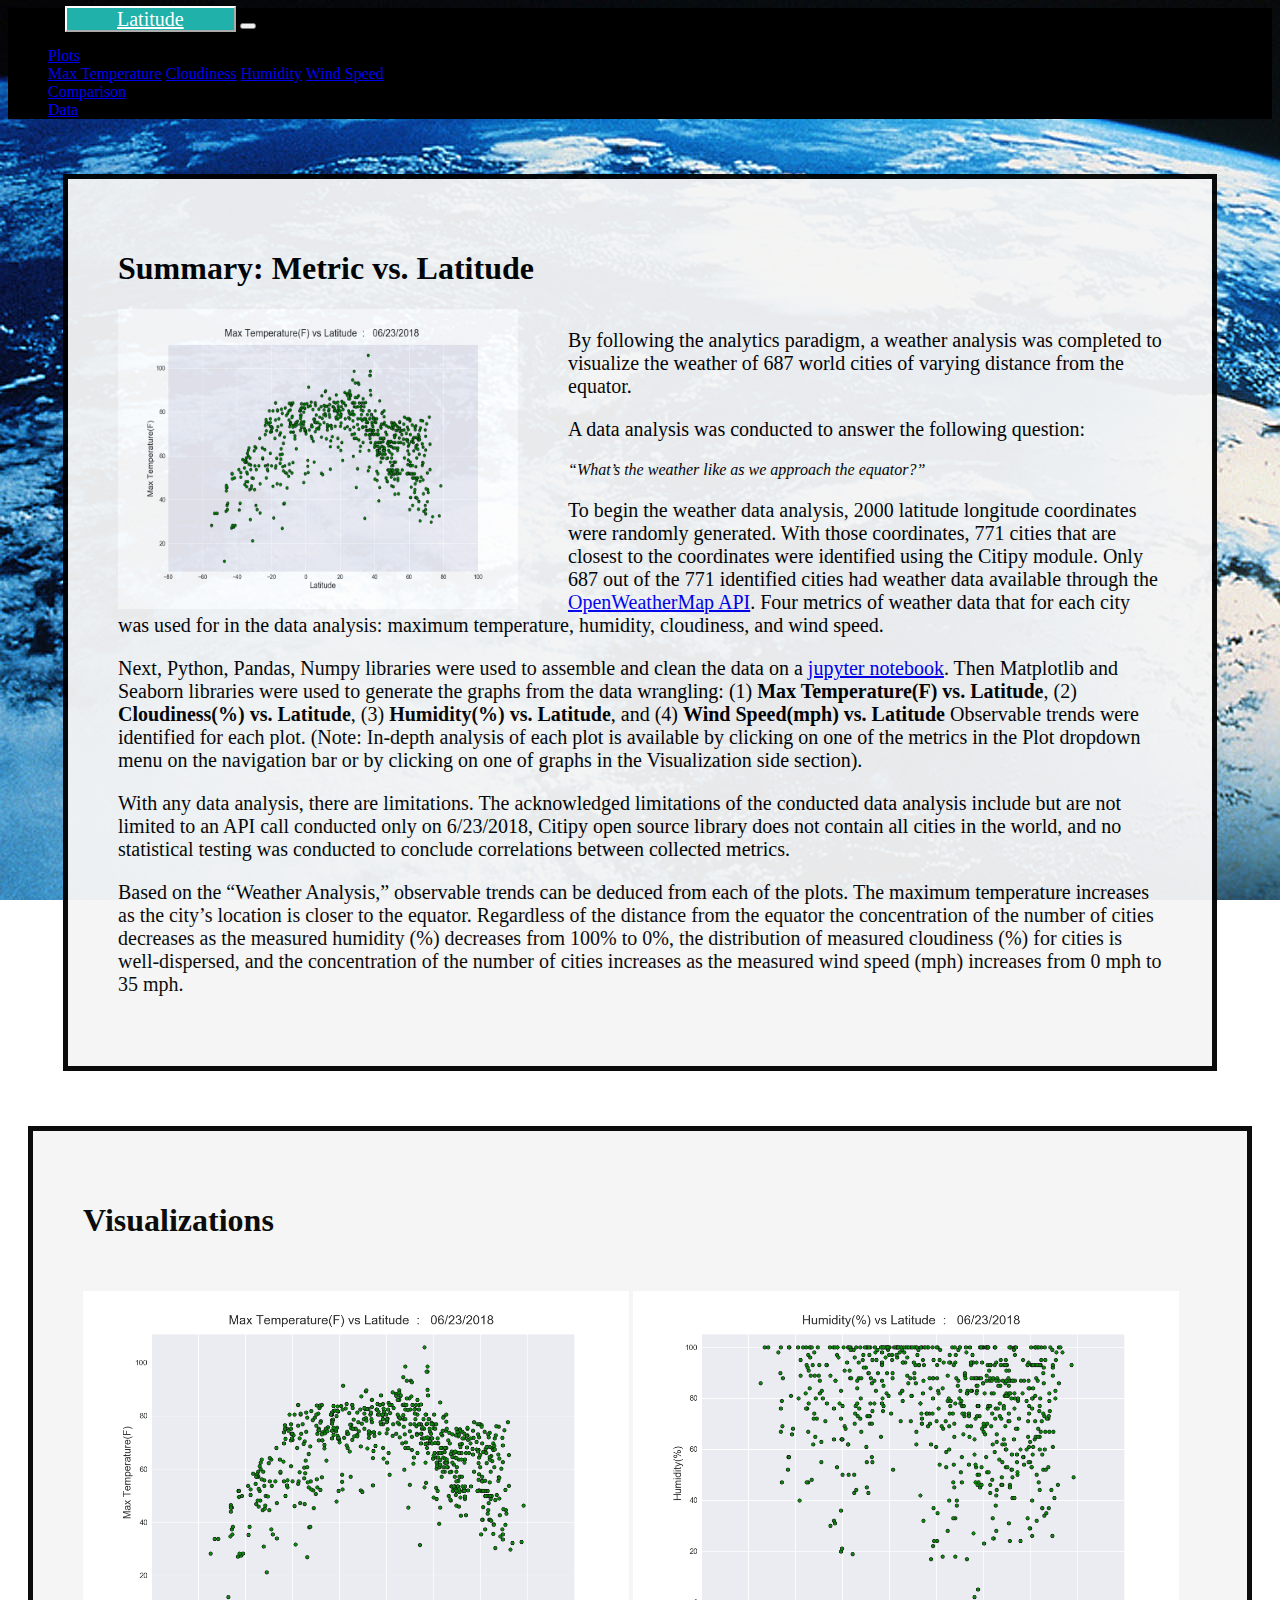
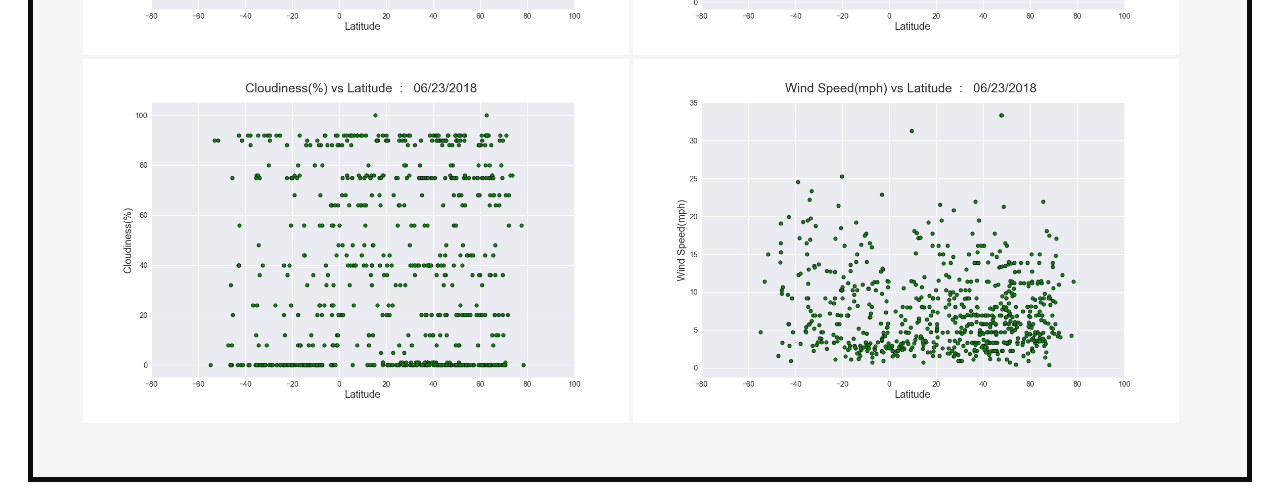
<file: index.html>
<!DOCTYPE html>
<html>
<head>
    <meta charset="UTF-8">
    <meta name="viewport" content="width=device-width, initial-scale=1">

    <title>Latitude Weather Data Analysis</title>
    <!-- title shows on top of the browser and on tab-->
    <link rel="stylesheet" type="text/css" href="style.css">
    <link rel="stylesheet" type="text/css" href="mediaqueries.css">
    <link rel="stylesheet" href="https://stackpath.bootstrapcdn.com/bootstrap/4.1.3/css/bootstrap.min.css" integrity="sha384-MCw98/SFnGE8fJT3GXwEOngsV7Zt27NXFoaoApmYm81iuXoPkFOJwJ8ERdknLPMO" crossorigin="anonymous">
    
    <script src="https://code.jquery.com/jquery-3.3.1.slim.min.js" integrity="sha384-q8i/X+965DzO0rT7abK41JStQIAqVgRVzpbzo5smXKp4YfRvH+8abtTE1Pi6jizo" crossorigin="anonymous"></script>
    <script src="https://cdnjs.cloudflare.com/ajax/libs/popper.js/1.14.3/umd/popper.min.js" integrity="sha384-ZMP7rVo3mIykV+2+9J3UJ46jBk0WLaUAdn689aCwoqbBJiSnjAK/l8WvCWPIPm49" crossorigin="anonymous"></script>
    <script src="https://stackpath.bootstrapcdn.com/bootstrap/4.1.3/js/bootstrap.min.js" integrity="sha384-ChfqqxuZUCnJSK3+MXmPNIyE6ZbWh2IMqE241rYiqJxyMiZ6OW/JmZQ5stwEULTy" crossorigin="anonymous"></script>

</head>

<body class="b_image">
<!-- block-level code contains what is displayed in the browser-->
    
    <header>
        <!-- navigation bar -->
        <nav class="navbar navbar-expand-lg navbar-dark bg-black navbar-default">
            <a class="navbar-brand" id="landing-link" href="index.html">Latitude</a>
                <button class="navbar-toggler" type="button" data-toggle="collapse" data-target="#navbarSupportedContent" aria-controls="navbarSupportedContent" aria-expanded="false" aria-label="Toggle navigation">
                    <span class="navbar-toggler-icon"></span>
                </button>
            <div class="collapse navbar-collapse" id="navbarSupportedContent">
                
                <ul class="navbar-nav ml-auto">
                <!-- ml-auto used to align links to the right side-->
                    <li class="nav-item dropdown">
                    <!-- dropdown menu for plots tab-->                    
                        <a class="nav-link dropdown-toggle" href="#" id="navbarDropdown" role="button" data-toggle="dropdown" aria-haspopup="true" aria-expanded="false">Plots</a>
                        <div class="dropdown-menu" aria-labelledby="navbarDropdown">

                            <!-- links within the dropdown tab-->
                            <a class="dropdown-item" href="temperature.html">Max Temperature</a>
                            <a class="dropdown-item" href="cloudiness.html">Cloudiness</a>
                            <a class="dropdown-item" href="humidity.html">Humidity</a>
                            <a class="dropdown-item" href="windspeed.html">Wind Speed</a>
                    </li>
                    </li>

                    <li class="nav-item">
                        <!-- link to the comparison page-->
                        <a class="nav-link" href="comparison.html">Comparison</a>
                    </li>
                    <li class="nav-item">
                        <!-- link to the data page-->
                        <a class="nav-link" href="data.html">Data</a>
                    </li>

                </ul>
            </div>
        </nav>


    </header>

    <section>
    
    <div class="container-fluid opacity">
        <!--container for Main section and aside section-->
        <div class="row">
            <!-- one row when large and when resized the single row becomes two rows-->
            
            <div class="col-xl-8">
                <section class="main">
            <!-- div section containing the summary and figure-->
                    <h1 class="main-header">Summary: Metric vs. Latitude</h1>
                    <div class="figure">
                        <img id="main-image" src="Latitude_Temperature.png" width="200px" height="200px">
                        <p>By following the analytics paradigm, a weather analysis was completed to visualize the weather of 687 world cities of varying distance from the equator.</p>
                        <p>A data analysis was conducted to answer the following question:</p>
                        <p style="text-indent:30px"></p><blockquote><em>“What’s the weather like as we approach the equator?”</em></blockquote></p>
                        <p>To begin the weather data analysis, 2000 latitude longitude coordinates were randomly generated. With those coordinates, 771 cities that are closest to the coordinates were identified using the Citipy module. Only 687 out of the 771 identified cities had weather data available through the<a href="https://openweathermap.org/api"> OpenWeatherMap API</a>. Four metrics of weather data that for each city was used for in the data analysis: maximum temperature, humidity, cloudiness, and wind speed. </p>
                        <p>Next, Python, Pandas, Numpy libraries were used to assemble and clean the data on a <a href="https://nbviewer.jupyter.org/github/thdchang/WeatherPy/blob/master/WeatherPy%20Analysis.ipynb">jupyter notebook</a>. Then Matplotlib and Seaborn libraries were used to generate the graphs from the data wrangling: (1) <b> Max Temperature(F) vs. Latitude</b>, (2) <b>Cloudiness(%) vs. Latitude</b>, (3) <b>Humidity(%) vs. Latitude</b>, and (4) <b>Wind Speed(mph) vs. Latitude</b> Observable trends were identified for each plot. (Note: In-depth analysis of each plot is available by clicking on one of the metrics in the Plot dropdown menu on the navigation bar or by clicking on one of graphs in the Visualization side section).</p>
                        <p>With any data analysis, there are limitations. The acknowledged limitations of the conducted data analysis include but are not limited to an API call conducted only on 6/23/2018, Citipy open source library does not contain all cities in the world, and no statistical testing was conducted to conclude correlations between collected metrics.</p>
                        <p>Based on the “Weather Analysis,” observable trends can be deduced from each of the plots. The maximum temperature increases as the city’s location is closer to the equator. Regardless of the distance from the equator the concentration of the number of cities decreases as the measured humidity (%) decreases from 100% to 0%, the distribution of measured cloudiness (%) for cities is well-dispersed, and the concentration of the number of cities increases as the measured wind speed (mph) increases from 0 mph to 35 mph.</p>
                        
                    </div>
                </section>
            </div>

            <!-- <div class="col-lg-1"></div> -->


            <div class="col-xl-4">
                <!--div section containing the left visualizations-->
                <div id="aside-col">
                    <header>
                        <h1 id="visual-header">Visualizations</h1>
                    </header>
                    <div class="aside-img">
                    <a href="temperature.html"><img class="img-fluid" src="Latitude_Temperature.png"></a>
                    <a href="humidity.html"><img class="img-fluid" src="Latitude_Humidity.png"></a>
                    <a href="cloudiness.html"><img class="img-fluid" src="Latitude_Cloudiness.png"></a>
                    <a href="windspeed.html"><img class="img-fluid" src="Latitude_WindSpeed.png"></a>
                    </div>
                </div>
            </div>

        </div>
    </div>
    </section>


    <footer>


    </footer>

    </body>
</html>
</file>
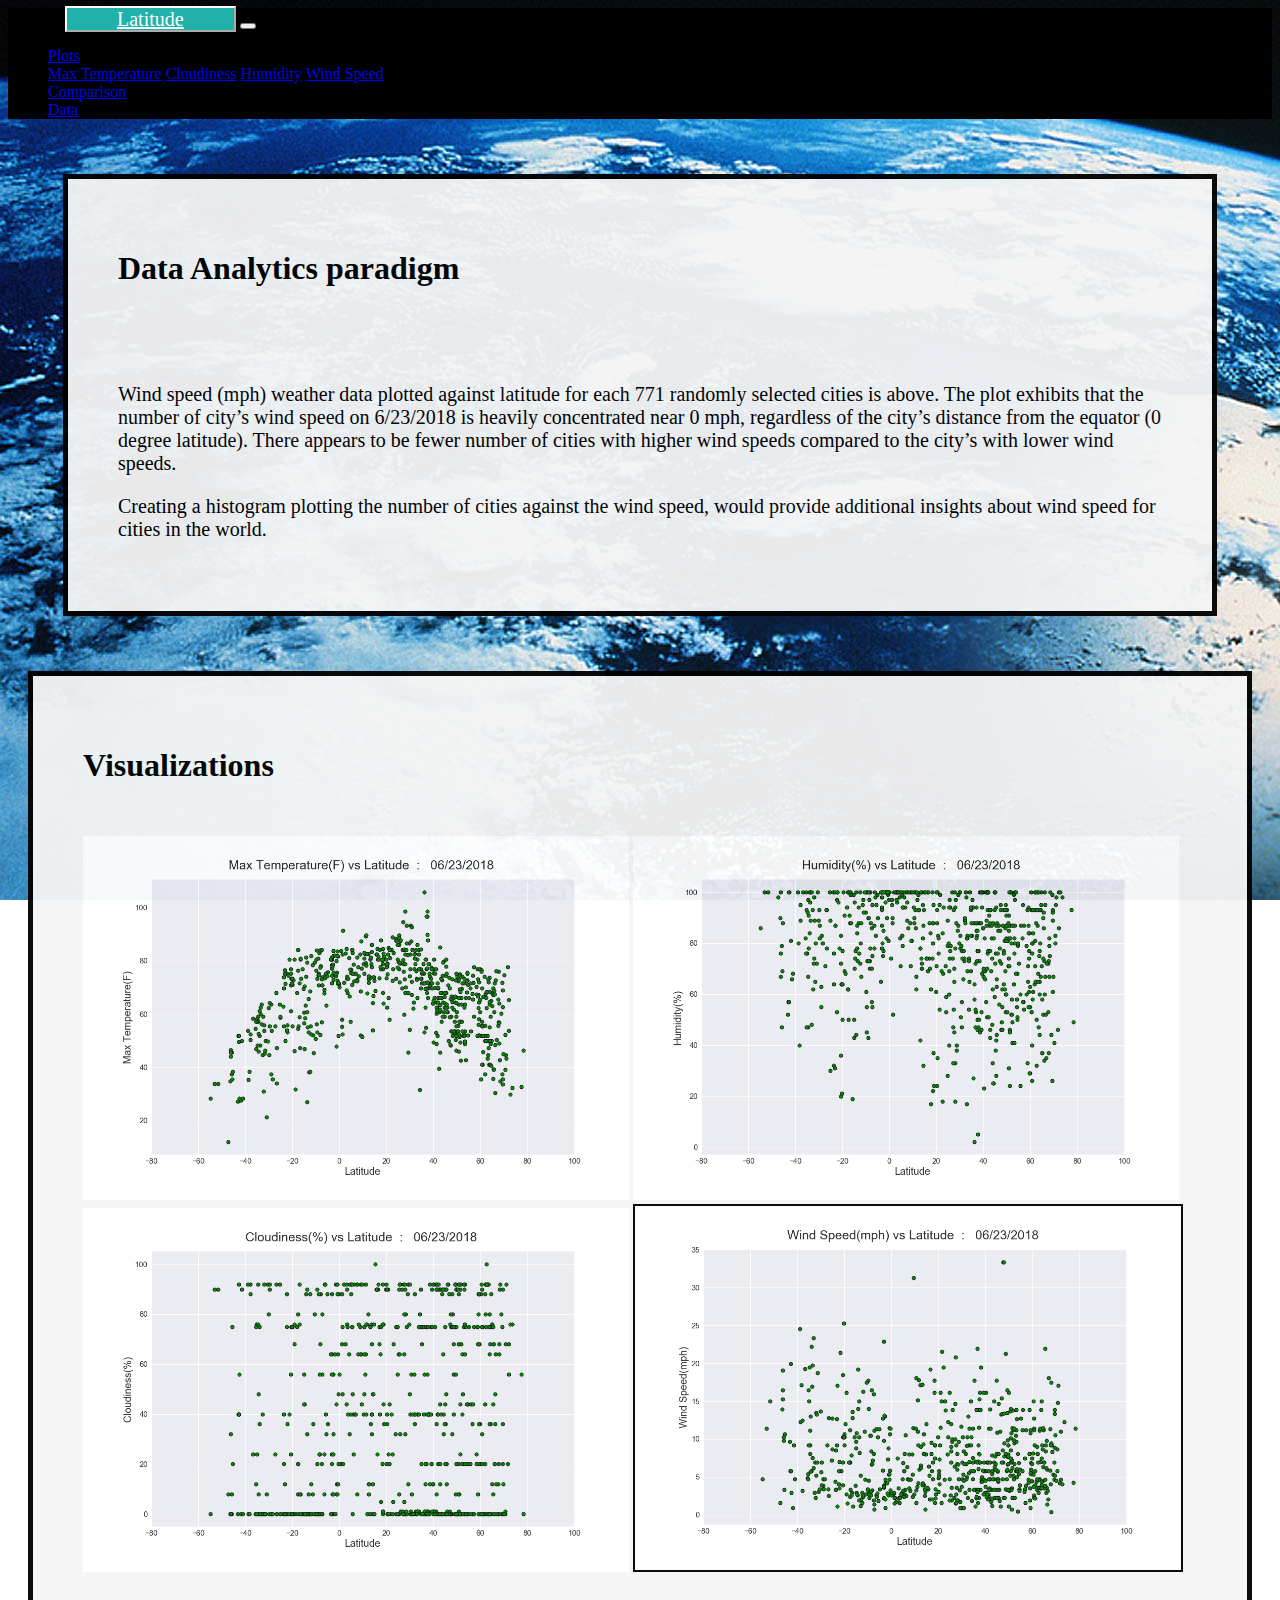
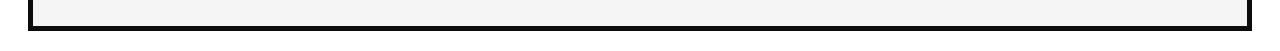
<file: analyticsParadigm.html>
<!DOCTYPE html>
<html>
<head>
    <meta charset="UTF-8">
    <meta name="viewport" content="width=device-width, initial-scale=1">

    <title>Latitude vs. X</title>
    <!-- title shows on top of the browser and on tab-->
    <link rel="stylesheet" type="text/css" href="style.css">
    <link rel="stylesheet" type="text/css" href="mediaqueries.css">
    <link rel="stylesheet" href="https://stackpath.bootstrapcdn.com/bootstrap/4.1.3/css/bootstrap.min.css" integrity="sha384-MCw98/SFnGE8fJT3GXwEOngsV7Zt27NXFoaoApmYm81iuXoPkFOJwJ8ERdknLPMO" crossorigin="anonymous">
    
    <script src="https://code.jquery.com/jquery-3.3.1.slim.min.js" integrity="sha384-q8i/X+965DzO0rT7abK41JStQIAqVgRVzpbzo5smXKp4YfRvH+8abtTE1Pi6jizo" crossorigin="anonymous"></script>
    <script src="https://cdnjs.cloudflare.com/ajax/libs/popper.js/1.14.3/umd/popper.min.js" integrity="sha384-ZMP7rVo3mIykV+2+9J3UJ46jBk0WLaUAdn689aCwoqbBJiSnjAK/l8WvCWPIPm49" crossorigin="anonymous"></script>
    <script src="https://stackpath.bootstrapcdn.com/bootstrap/4.1.3/js/bootstrap.min.js" integrity="sha384-ChfqqxuZUCnJSK3+MXmPNIyE6ZbWh2IMqE241rYiqJxyMiZ6OW/JmZQ5stwEULTy" crossorigin="anonymous"></script>

</head>

<body class="b_image">
<!-- block-level code contains what is displayed in the browser-->
    
    <header>
        <!-- navigation bar -->
        <nav class="navbar navbar-expand-lg navbar-dark bg-black navbar-default">
            <a class="navbar-brand metrics-link" href="index.html">Latitude</a>
            
                <button class="navbar-toggler" type="button" data-toggle="collapse" data-target="#navbarSupportedContent" aria-controls="navbarSupportedContent" aria-expanded="false" aria-label="Toggle navigation">
                <span class="navbar-toggler-icon"></span>
                </button>  
            <div class="collapse navbar-collapse" id="navbarSupportedContent">
                
                <ul class="navbar-nav ml-auto">
                <!-- ml-auto used to align links to the right side-->
                
                    <li class="nav-item dropdown">
                    <!-- dropdown menu for plots tab-->                    
                        <a class="nav-link dropdown-toggle" href="#" id="navbarDropdown" role="button" data-toggle="dropdown" aria-haspopup="true" aria-expanded="false">Plots</a>
                        <div class="dropdown-menu" aria-labelledby="navbarDropdown">

                            <!-- links within the dropdown tab-->
                            <a class="dropdown-item" href="temperature.html">Max Temperature</a>
                            <a class="dropdown-item" href="cloudiness.html">Cloudiness</a>
                            <a class="dropdown-item" href="humidity.html">Humidity</a>
                            <a class="dropdown-item" href="windspeed.html">Wind Speed</a>


                    </li>
                    <!-- <li class="nav-item active"> -->
                        <!-- <a class="nav-link" href="#">Comparison <span class="sr-only">(current)</span></a> -->
                        <!-- "sr-only" class sets it as the current page-->
                    </li>

                    <li class="nav-item">
                        <!-- link to the comparison page-->
                        <a class="nav-link" href="comparison.html">Comparison</a>
                    </li>
                    <li class="nav-item">
                        <!-- link to the data page-->
                        <a class="nav-link" href="data.html">Data</a>
                    </li>

                </ul>
            </div>
        </nav>


    </header>

    <section>
    
    <div class="container-fluid opacity">
        <!--container for Main section and aside section-->
        <div class="row">
            <!-- one row when large and when resized the single row becomes two rows-->
            
            <div class="col-xl-8">
                <section class="main">
            <!-- div section containing the summary and figure-->
                    <h1 class="main-header">Data Analytics paradigm</h1>
                    <div class="figure">
                        </br>
                        </br>
                        </br>
                        <p>Wind speed (mph) weather data plotted against latitude for each 771 randomly selected cities is above. The plot exhibits that the number of city’s wind speed on 6/23/2018 is heavily concentrated near 0 mph, regardless of the city’s distance from the equator (0 degree latitude). There appears to be fewer number of cities with higher wind speeds compared to the city’s with lower wind speeds.</p>
                        <p>Creating a histogram plotting the number of cities against the wind speed, would provide additional insights about wind speed for cities in the world. </p>
                    </div>
                </section>
            </div>

            <!-- <div class="col-lg-1"></div> -->


            <div class="col-xl-4">
                <!--div section containing the left visualizations-->
                <div id="aside-col">
                    <header>
                        <h1 id="visual-header">Visualizations</h1>
                    </header>
                    <div class="aside-img">
                    <a href="temperature.html"><img class="img-fluid" src="Latitude_Temperature.png"></a>
                    <a href="humidity.html"><img class="img-fluid" src="Latitude_Humidity.png"></a>
                    <a href="cloudiness.html"><img class="img-fluid" src="Latitude_Cloudiness.png"></a>
                    <a href="windspeed.html"><img class="img-fluid img-border" src="Latitude_WindSpeed.png"></a>
                    </div>
                </div>
            </div>

        </div>
    </div>
    </section>


    <footer>


    </footer>

    </body>
</html>
</file>
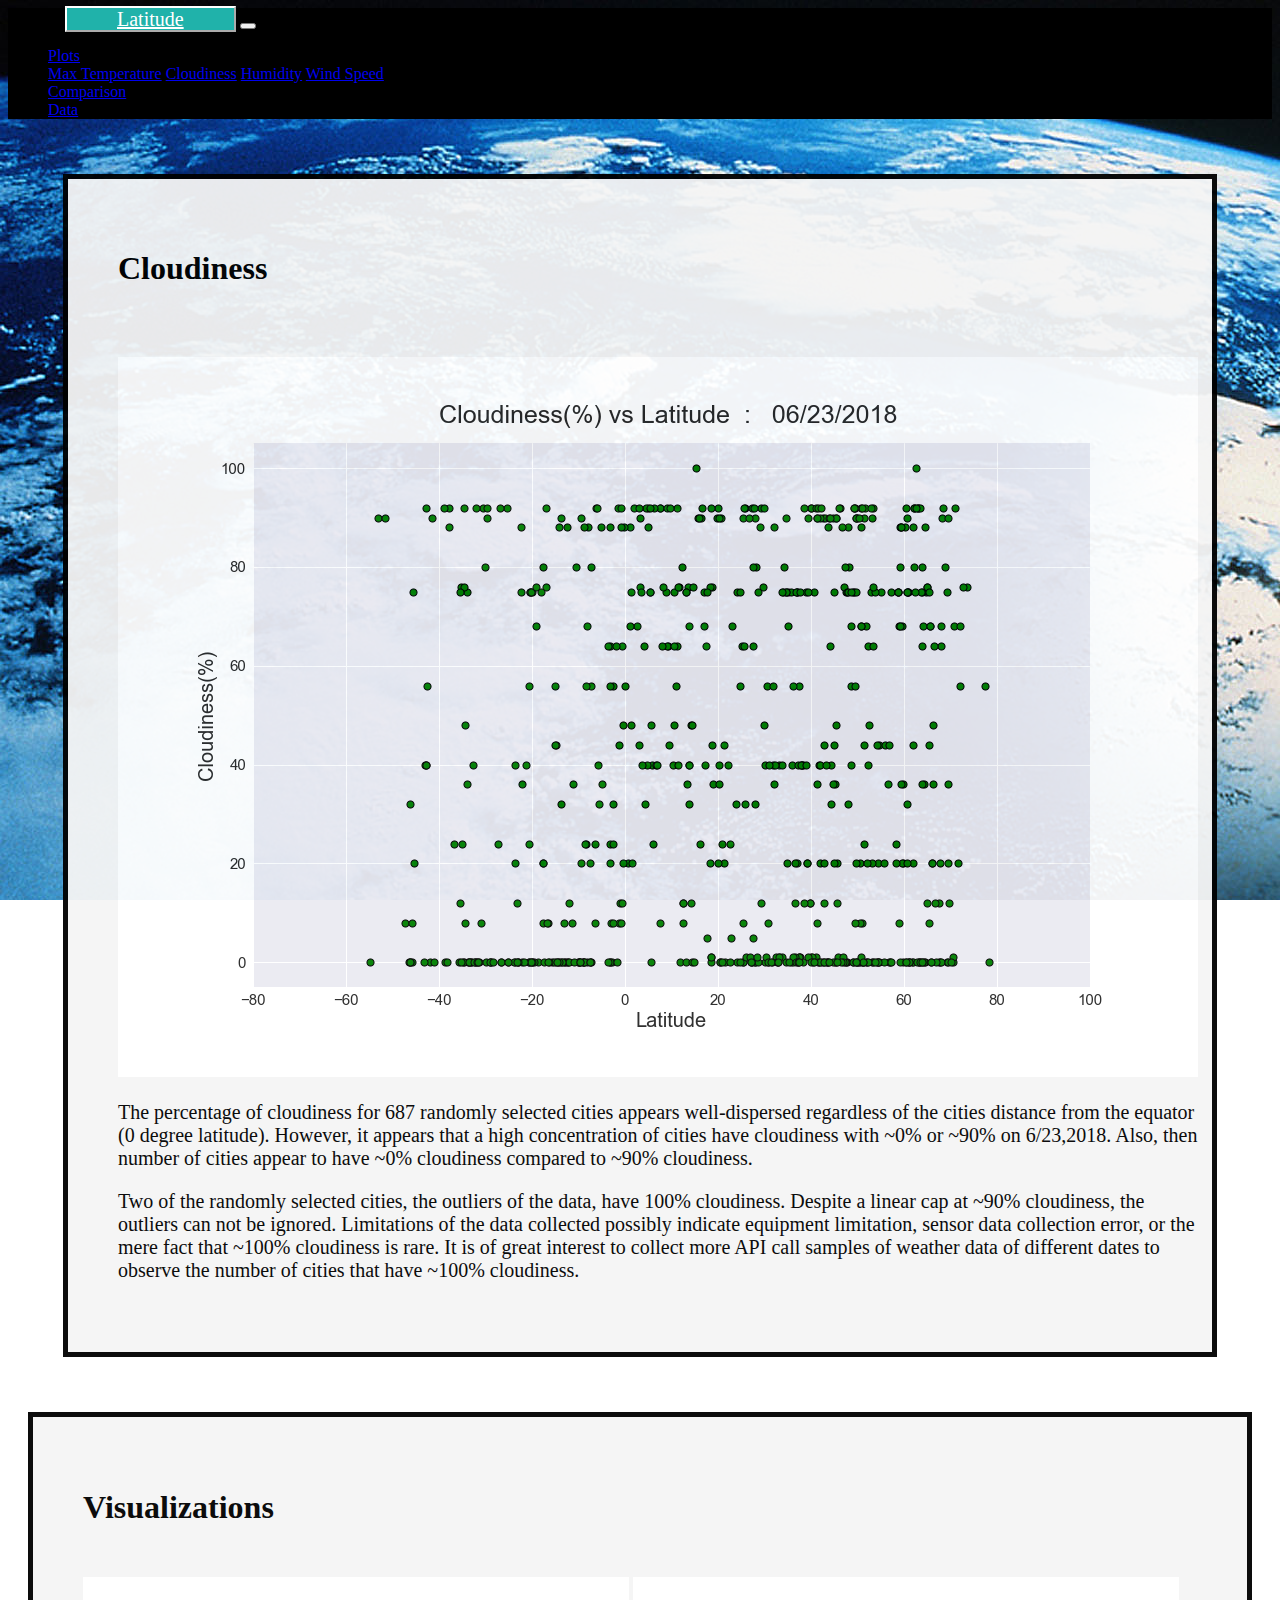
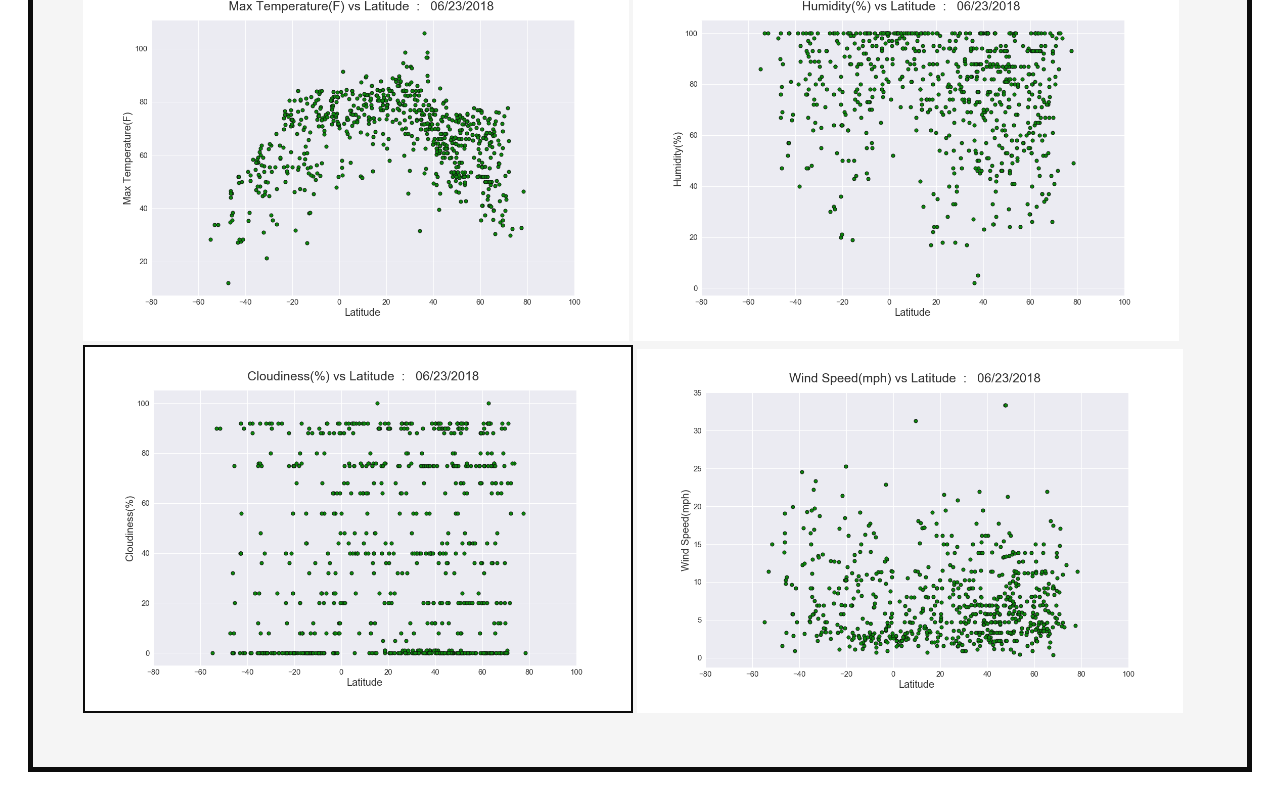
<file: cloudiness.html>
<!DOCTYPE html>
<html>
<head>
    <meta charset="UTF-8">
    <meta name="viewport" content="width=device-width, initial-scale=1">

    <title>Latitude vs. X</title>
    <!-- title shows on top of the browser and on tab-->
    <link rel="stylesheet" type="text/css" href="style.css">
    <link rel="stylesheet" type="text/css" href="mediaqueries.css">
    <link rel="stylesheet" href="https://stackpath.bootstrapcdn.com/bootstrap/4.1.3/css/bootstrap.min.css" integrity="sha384-MCw98/SFnGE8fJT3GXwEOngsV7Zt27NXFoaoApmYm81iuXoPkFOJwJ8ERdknLPMO" crossorigin="anonymous">
    
    <script src="https://code.jquery.com/jquery-3.3.1.slim.min.js" integrity="sha384-q8i/X+965DzO0rT7abK41JStQIAqVgRVzpbzo5smXKp4YfRvH+8abtTE1Pi6jizo" crossorigin="anonymous"></script>
    <script src="https://cdnjs.cloudflare.com/ajax/libs/popper.js/1.14.3/umd/popper.min.js" integrity="sha384-ZMP7rVo3mIykV+2+9J3UJ46jBk0WLaUAdn689aCwoqbBJiSnjAK/l8WvCWPIPm49" crossorigin="anonymous"></script>
    <script src="https://stackpath.bootstrapcdn.com/bootstrap/4.1.3/js/bootstrap.min.js" integrity="sha384-ChfqqxuZUCnJSK3+MXmPNIyE6ZbWh2IMqE241rYiqJxyMiZ6OW/JmZQ5stwEULTy" crossorigin="anonymous"></script>

</head>

<body class="b_image">
<!-- block-level code contains what is displayed in the browser-->
    
    <header>
        <!-- navigation bar -->
        <nav class="navbar navbar-expand-lg navbar-dark bg-black navbar-default">
            <a class="navbar-brand metrics-link" href="index.html">Latitude</a>
            <button class="navbar-toggler" type="button" data-toggle="collapse" data-target="#navbarSupportedContent" aria-controls="navbarSupportedContent" aria-expanded="false" aria-label="Toggle navigation">
            <span class="navbar-toggler-icon"></span>
            </button>
            <div class="collapse navbar-collapse" id="navbarSupportedContent">
                
                <ul class="navbar-nav ml-auto">
                <!-- ml-auto used to align links to the right side-->
                    <li class="nav-item dropdown">
                    <!-- dropdown menu for plots tab-->                    
                        <a class="nav-link dropdown-toggle" href="#" id="navbarDropdown" role="button" data-toggle="dropdown" aria-haspopup="true" aria-expanded="false">Plots</a>
                        <div class="dropdown-menu" aria-labelledby="navbarDropdown">

                            <!-- links within the dropdown tab-->
                            <a class="dropdown-item" href="temperature.html">Max Temperature</a>
                            <a class="dropdown-item" href="cloudiness.html">Cloudiness</a>
                            <a class="dropdown-item" href="humidity.html">Humidity</a>
                            <a class="dropdown-item" href="windspeed.html">Wind Speed</a>


                    </li>
                    <!-- <li class="nav-item active"> -->
                        <!-- <a class="nav-link" href="#">Comparison <span class="sr-only">(current)</span></a> -->
                        <!-- "sr-only" class sets it as the current page-->
                    </li>

                    <li class="nav-item">
                        <!-- link to the comparison page-->
                        <a class="nav-link" href="comparison.html">Comparison</a>
                    </li>
                    <li class="nav-item">
                        <!-- link to the data page-->
                        <a class="nav-link" href="data.html">Data</a>
                    </li>

                </ul>
            </div>
        </nav>


    </header>

    <section>
    
    <div class="container-fluid opacity">
        <!--container for Main section and aside section-->
        <div class="row">
            <!-- one row when large and when resized the single row becomes two rows-->
            
            <div class="col-xl-8">
                <div class="main">
            <!-- div section containing the summary and figure-->
                    <h1 id="main-header">Cloudiness</h1>
                    <div class="figure">
                        <img class="thumbnail img-fluid metric-figure" src="Latitude_Cloudiness.png">
                        </br>

                        <p>The percentage of cloudiness for 687 randomly selected cities appears well-dispersed regardless of the cities distance from the equator (0 degree latitude). However, it appears that a high concentration of cities have cloudiness with ~0% or ~90% on 6/23,2018. Also, then number of cities appear to have ~0% cloudiness compared to ~90% cloudiness.</p>
                        <p>Two of the randomly selected cities, the outliers of the data, have 100% cloudiness. Despite a linear cap at ~90% cloudiness, the outliers can not be ignored. Limitations of the data collected possibly indicate equipment limitation, sensor data collection error, or the mere fact that ~100% cloudiness is rare. It is of great interest to collect more API call samples of weather data of different dates to observe the number of cities that have ~100% cloudiness.</p>
                    </div>
                </div>
            </div>

            <!-- <div class="col-lg-1"></div> -->


            <div class="col-xl-4">
                <!--div section containing the left visualizations-->
                <div id="aside-col">
                    <header>
                        <h1 id="visual-header">Visualizations</h1>
                    </header>
                    <div class="aside-img">
                    <a href="temperature.html"><img class="img-fluid" src="Latitude_Temperature.png"></a>
                    <a href="humidity.html"><img class="img-fluid" src="Latitude_Humidity.png"></a>
                    <a href="cloudiness.html"><img class="img-fluid img-border" src="Latitude_Cloudiness.png"></a>
                    <a href="windspeed.html"><img class="img-fluid" src="Latitude_WindSpeed.png"></a>
                    </div>
                </div>
            </div>

        </div>
    </div>
    </section>


    <footer>


    </footer>

    </body>
</html>
</file>
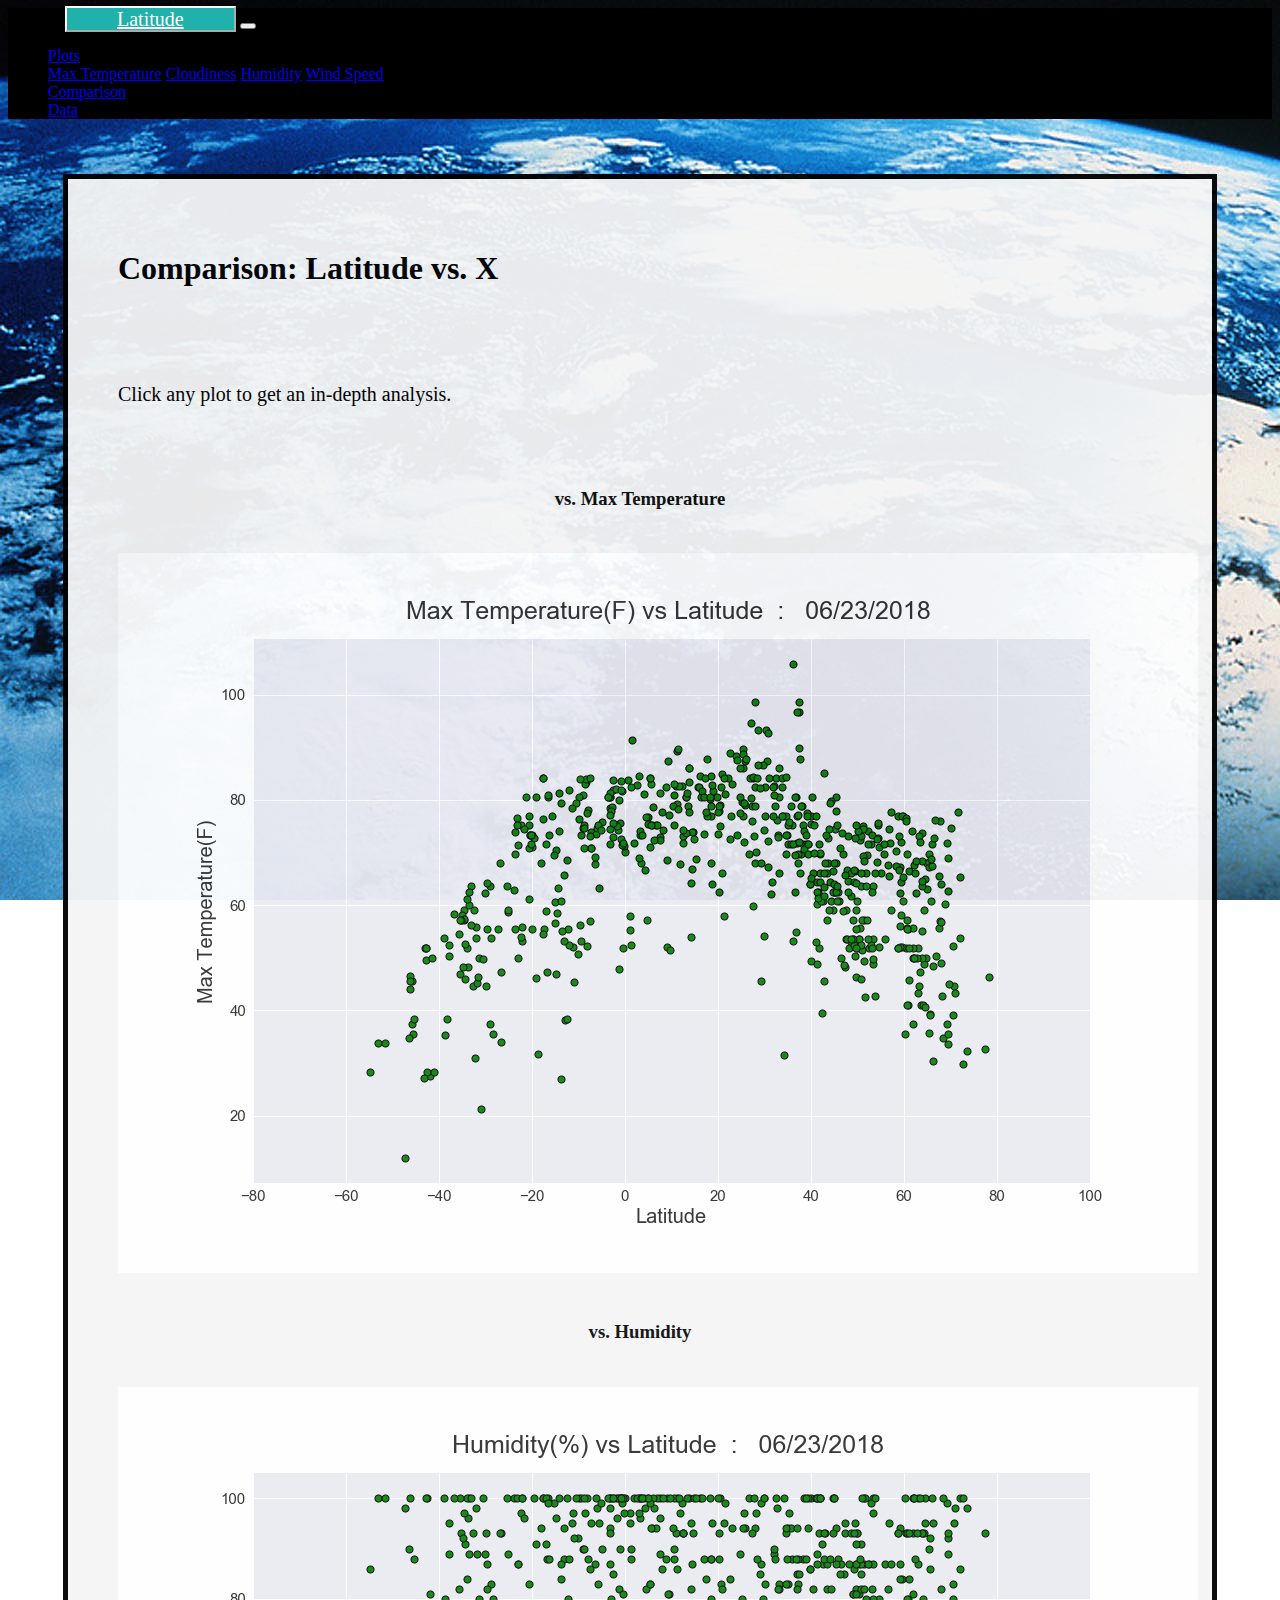
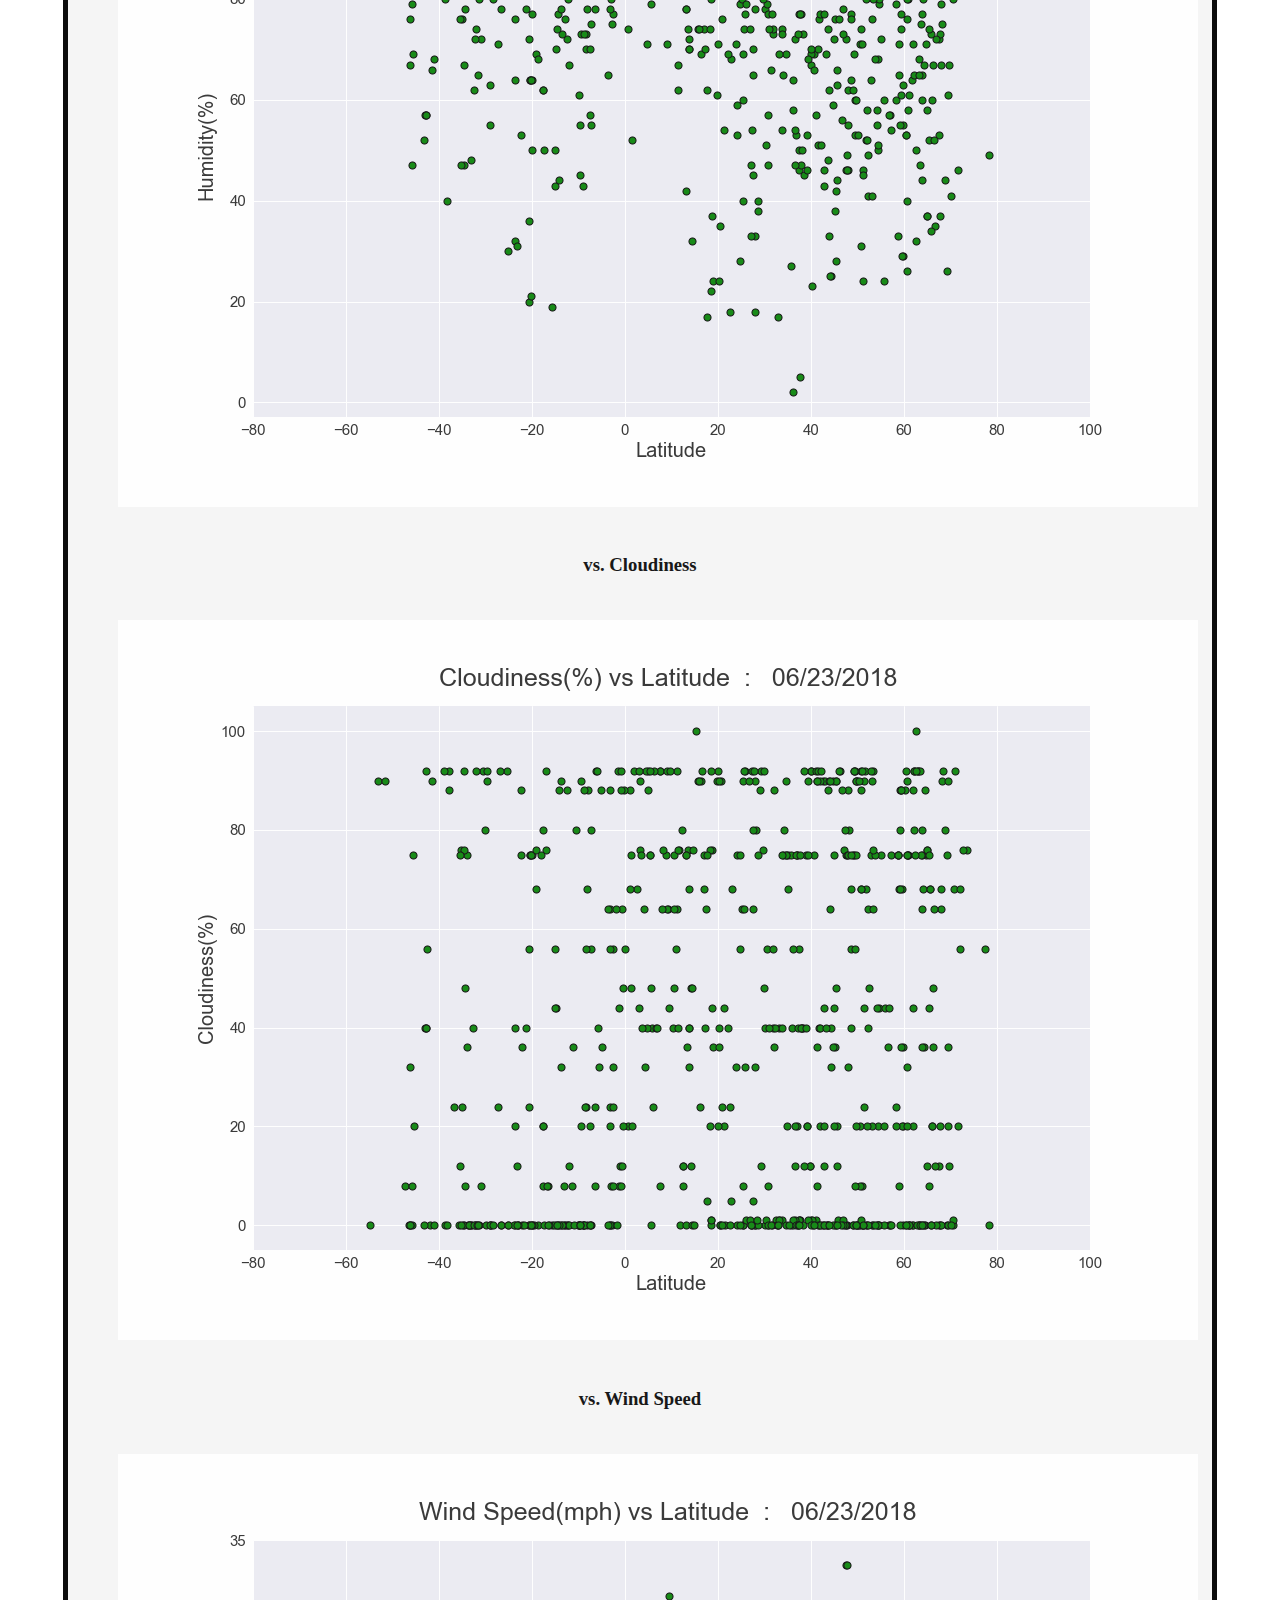
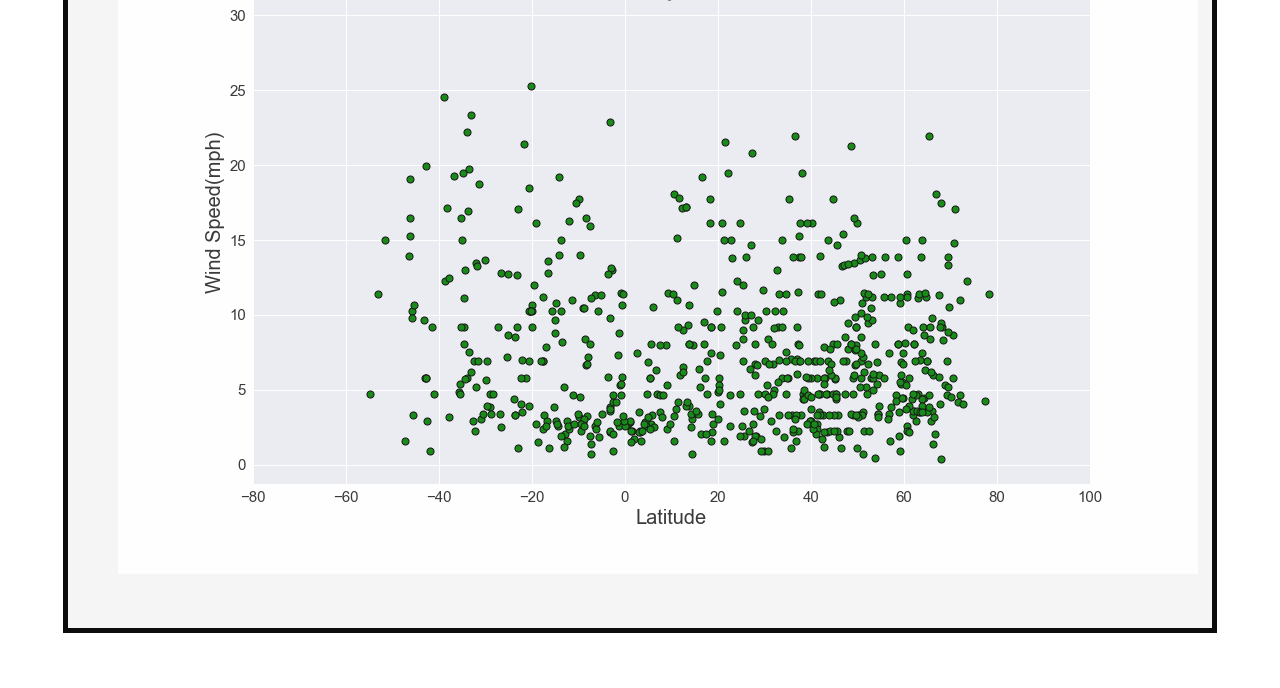
<file: comparison.html>
<!DOCTYPE html>
<html>
<head>
    <meta charset="UTF-8">
    <meta name="viewport" content="width=device-width, initial-scale=1">

    <title>Latitude vs. X</title>
    <!-- title shows on top of the browser and on tab-->
    <link rel="stylesheet" type="text/css" href="style.css">
    <link rel="stylesheet" type="text/css" href="mediaqueries.css">

    <link rel="stylesheet" href="https://stackpath.bootstrapcdn.com/bootstrap/4.1.3/css/bootstrap.min.css" integrity="sha384-MCw98/SFnGE8fJT3GXwEOngsV7Zt27NXFoaoApmYm81iuXoPkFOJwJ8ERdknLPMO" crossorigin="anonymous">
    
    <script src="https://code.jquery.com/jquery-3.3.1.slim.min.js" integrity="sha384-q8i/X+965DzO0rT7abK41JStQIAqVgRVzpbzo5smXKp4YfRvH+8abtTE1Pi6jizo" crossorigin="anonymous"></script>
    <script src="https://cdnjs.cloudflare.com/ajax/libs/popper.js/1.14.3/umd/popper.min.js" integrity="sha384-ZMP7rVo3mIykV+2+9J3UJ46jBk0WLaUAdn689aCwoqbBJiSnjAK/l8WvCWPIPm49" crossorigin="anonymous"></script>
    <script src="https://stackpath.bootstrapcdn.com/bootstrap/4.1.3/js/bootstrap.min.js" integrity="sha384-ChfqqxuZUCnJSK3+MXmPNIyE6ZbWh2IMqE241rYiqJxyMiZ6OW/JmZQ5stwEULTy" crossorigin="anonymous"></script>

</head>
<body class="b_image">
    <!-- block-level code contains what is displayed in the browser-->
            
    <header>
        <!-- navigation bar -->
        <nav class="navbar navbar-expand-lg navbar-dark bg-black navbar-default">
            
            <a class="navbar-brand metrics-link" href="index.html">Latitude</a>
            <button class="navbar-toggler" type="button" data-toggle="collapse" data-target="#navbarSupportedContent" aria-controls="navbarSupportedContent" aria-expanded="false" aria-label="Toggle navigation">
                <span class="navbar-toggler-icon"></span>
            </button>
            <div class="collapse navbar-collapse" id="navbarSupportedContent">
                
                <ul class="navbar-nav ml-auto">
                <!-- ml-auto used to align links to the right side-->
                    <li class="nav-item dropdown">
                    <!-- dropdown menu for plots tab-->                    
                        <a class="nav-link dropdown-toggle" href="#" id="navbarDropdown" role="button" data-toggle="dropdown" aria-haspopup="true" aria-expanded="false">Plots</a>
                        <div class="dropdown-menu" aria-labelledby="navbarDropdown">

                            <!-- links within the dropdown tab-->
                            <a class="dropdown-item" href="temperature.html">Max Temperature</a>
                            <a class="dropdown-item" href="cloudiness.html">Cloudiness</a>
                            <a class="dropdown-item" href="humidity.html">Humidity</a>
                            <a class="dropdown-item" href="windspeed.html">Wind Speed</a>

                    </li>


                    <li class="nav-item">
                        <!-- link to the comparison page-->
                        <a class="nav-link" href="comparison.html">Comparison</a>
                    </li>
                    <li class="nav-item">
                        <!-- link to the data page-->
                        <a class="nav-link" href="data.html">Data</a>
                    </li>

                </ul>
            </div>
        </nav>


    </header>
    <div class="container-fluid opacity">
        <section class="main comparison-body">
            <h1 id="comparison-header">Comparison: Latitude vs. X</h1>
            </br>
            </br>
            </br>
            <p class="info">Click any plot to get an in-depth analysis.</p>
            </br>
            <div class="container-fluid opacity">
                <div class="row">
                    <div class="col-xl-6">
                        <div class="border-test">
                            <h3>vs. Max Temperature</h3>
                            <a href="temperature.html"><img class="img-fluid" src="Latitude_Temperature.png"></a>
                        </div>
                    </div>

                    <div class="col-xl-6">
                        <div class="border-test">

                            <h3>vs. Humidity</h3>
                            <a href="humidity.html"><img class="img-fluid" src="Latitude_Humidity.png"></a>
                        </div>
                    </div>
                </div>

                <div class="row">

                    <div class="col-xl-6">
                        <div class="border-test">
        
                            <h3>vs. Cloudiness</h3>
                            <a href="cloudiness.html"><img class="img-fluid" src="Latitude_Cloudiness.png"></a>
                        </div>
                    </div>

                    <div class="col-xl-6">
                        <div class="border-test">

                            <h3>vs. Wind Speed</h3>
                            <a href="windspeed.html"><img class="img-fluid" src="Latitude_WindSpeed.png"></a>
                        </div>
                    </div>
                </div>                           
            </div>
        </section>
    </div>
             
</body>

</html>
</file>
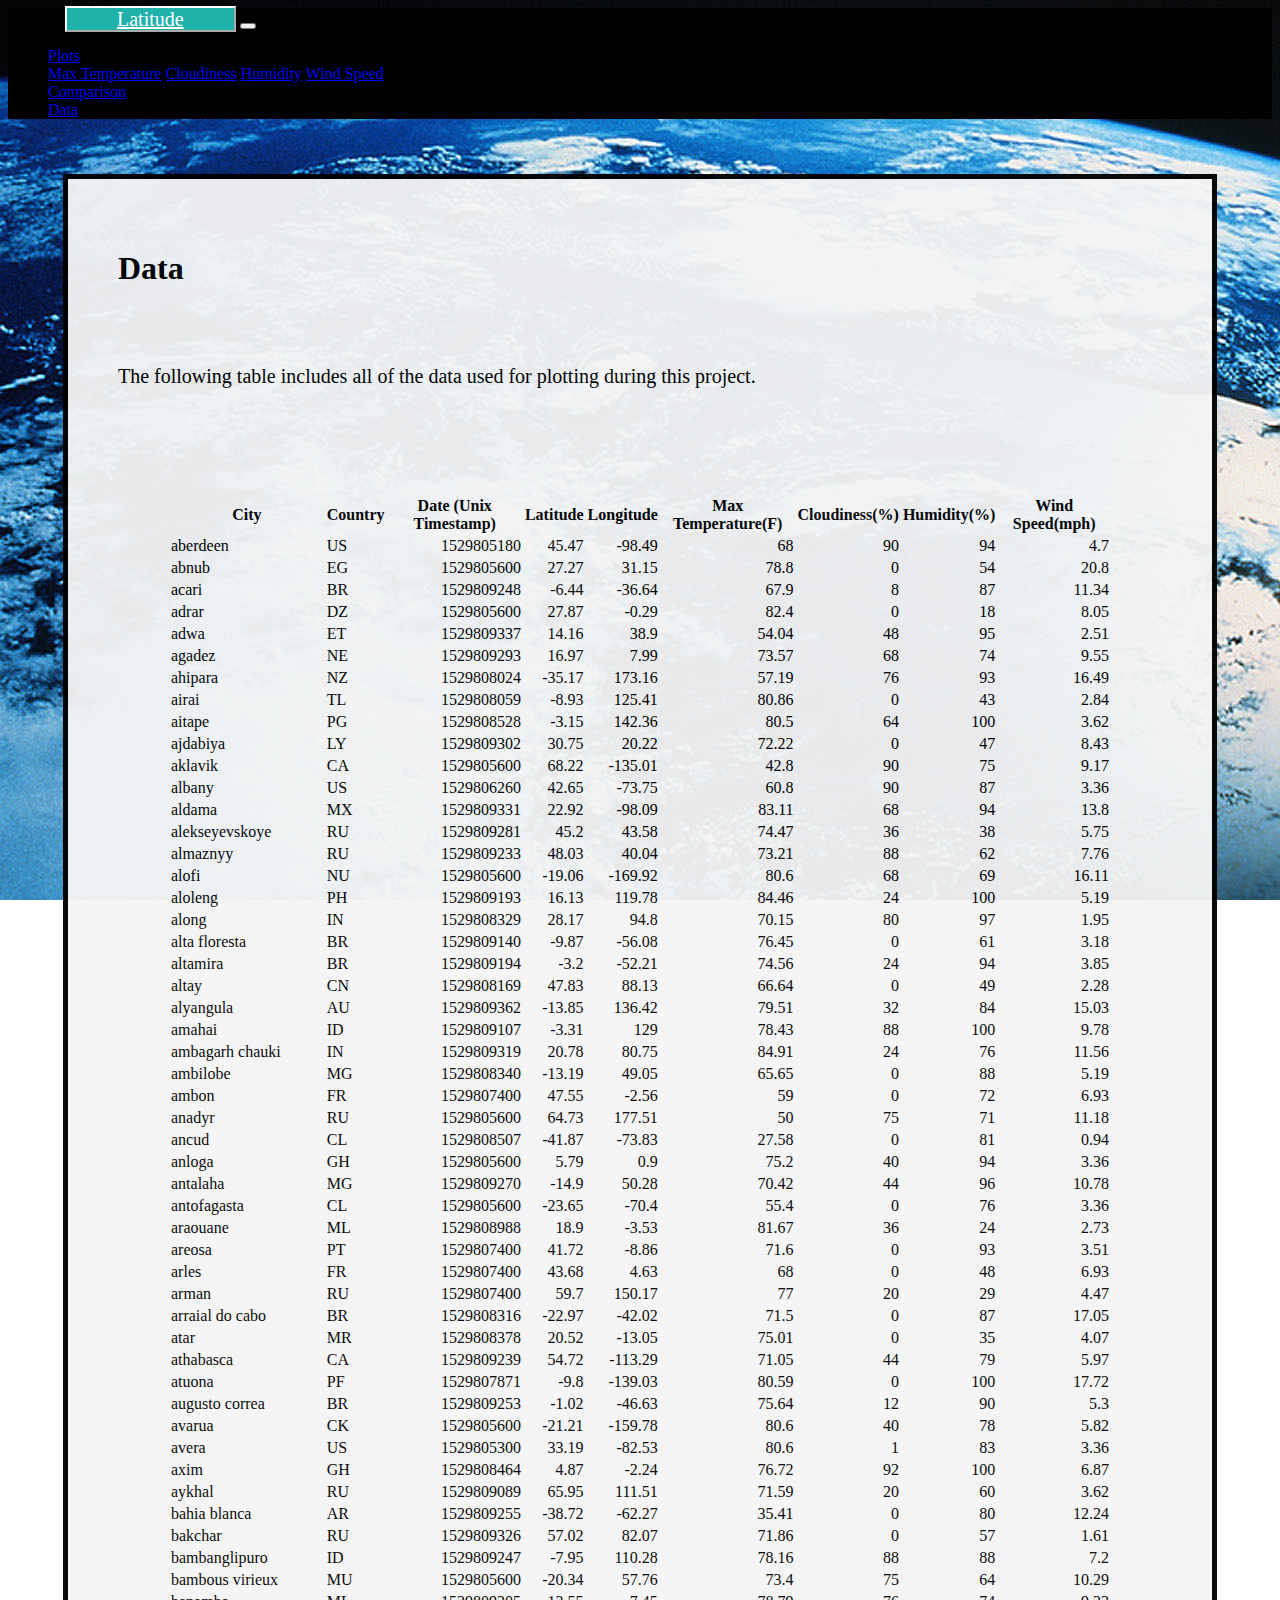
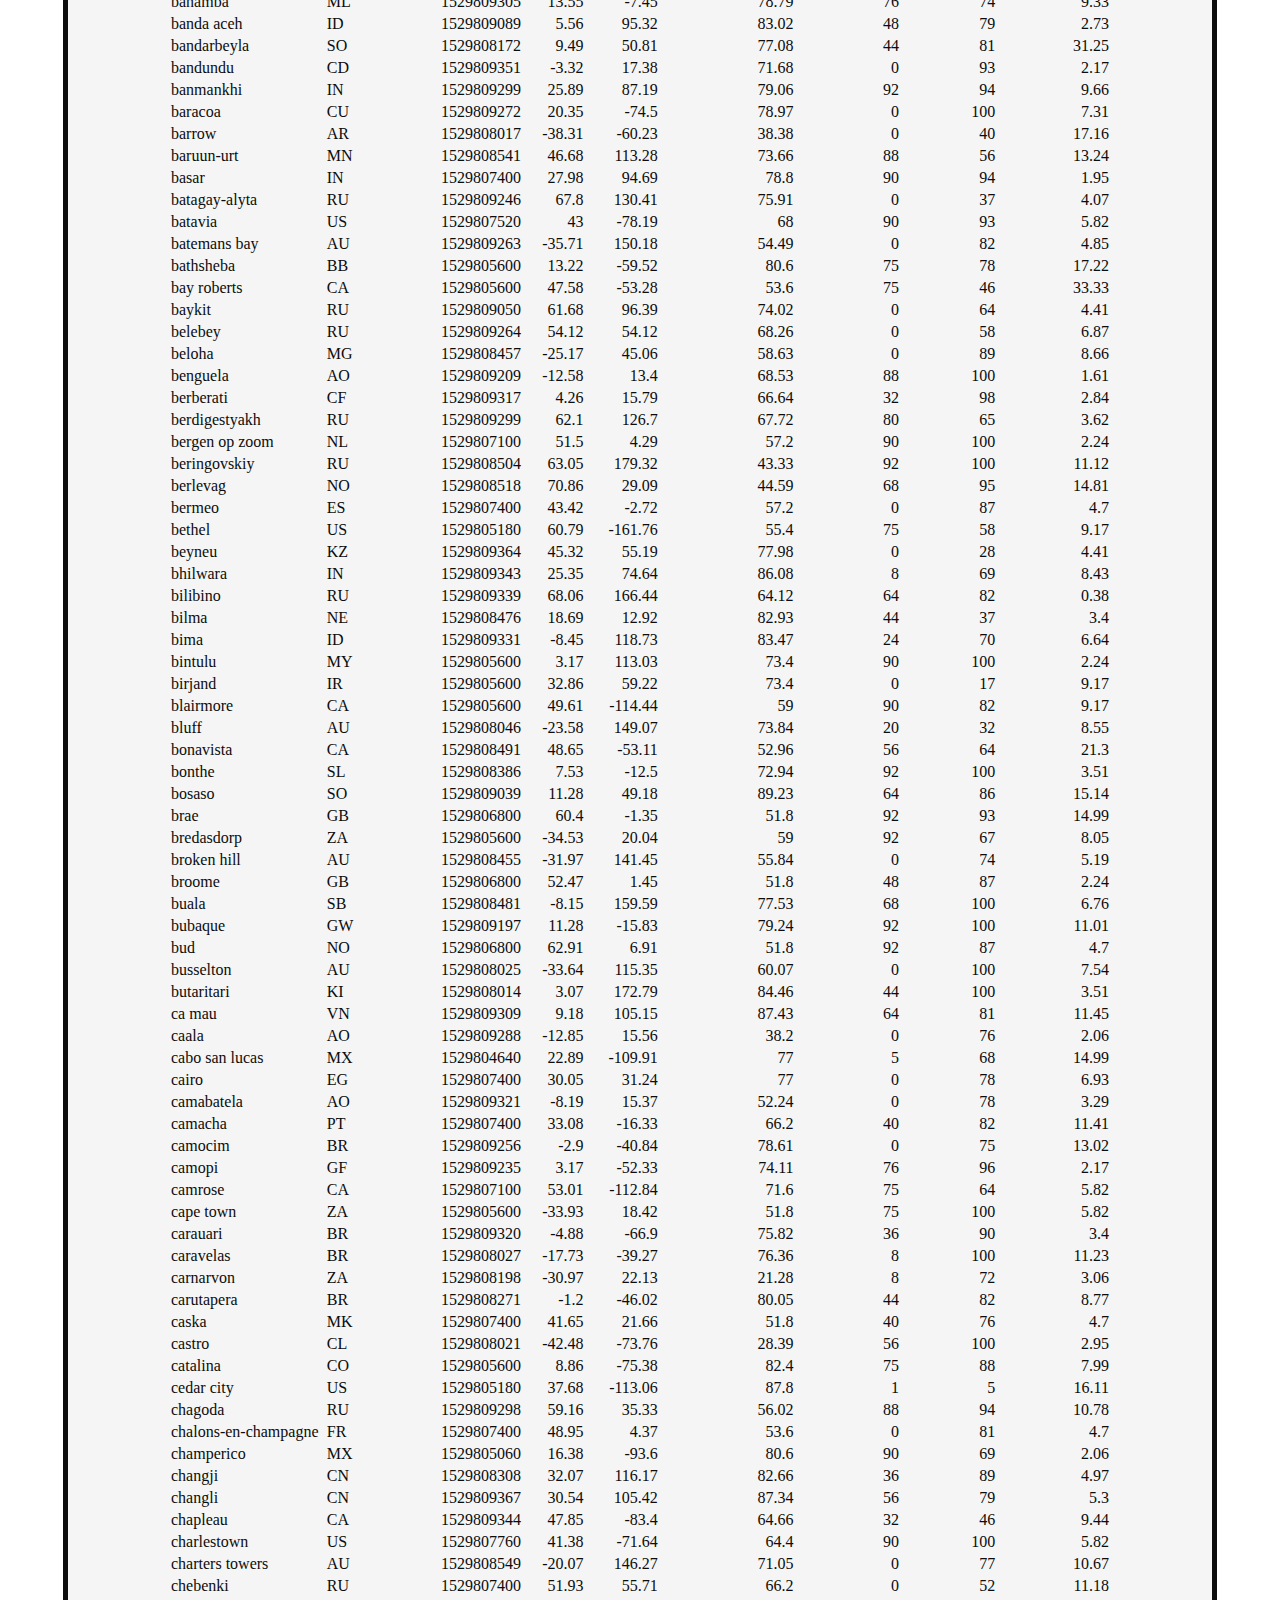
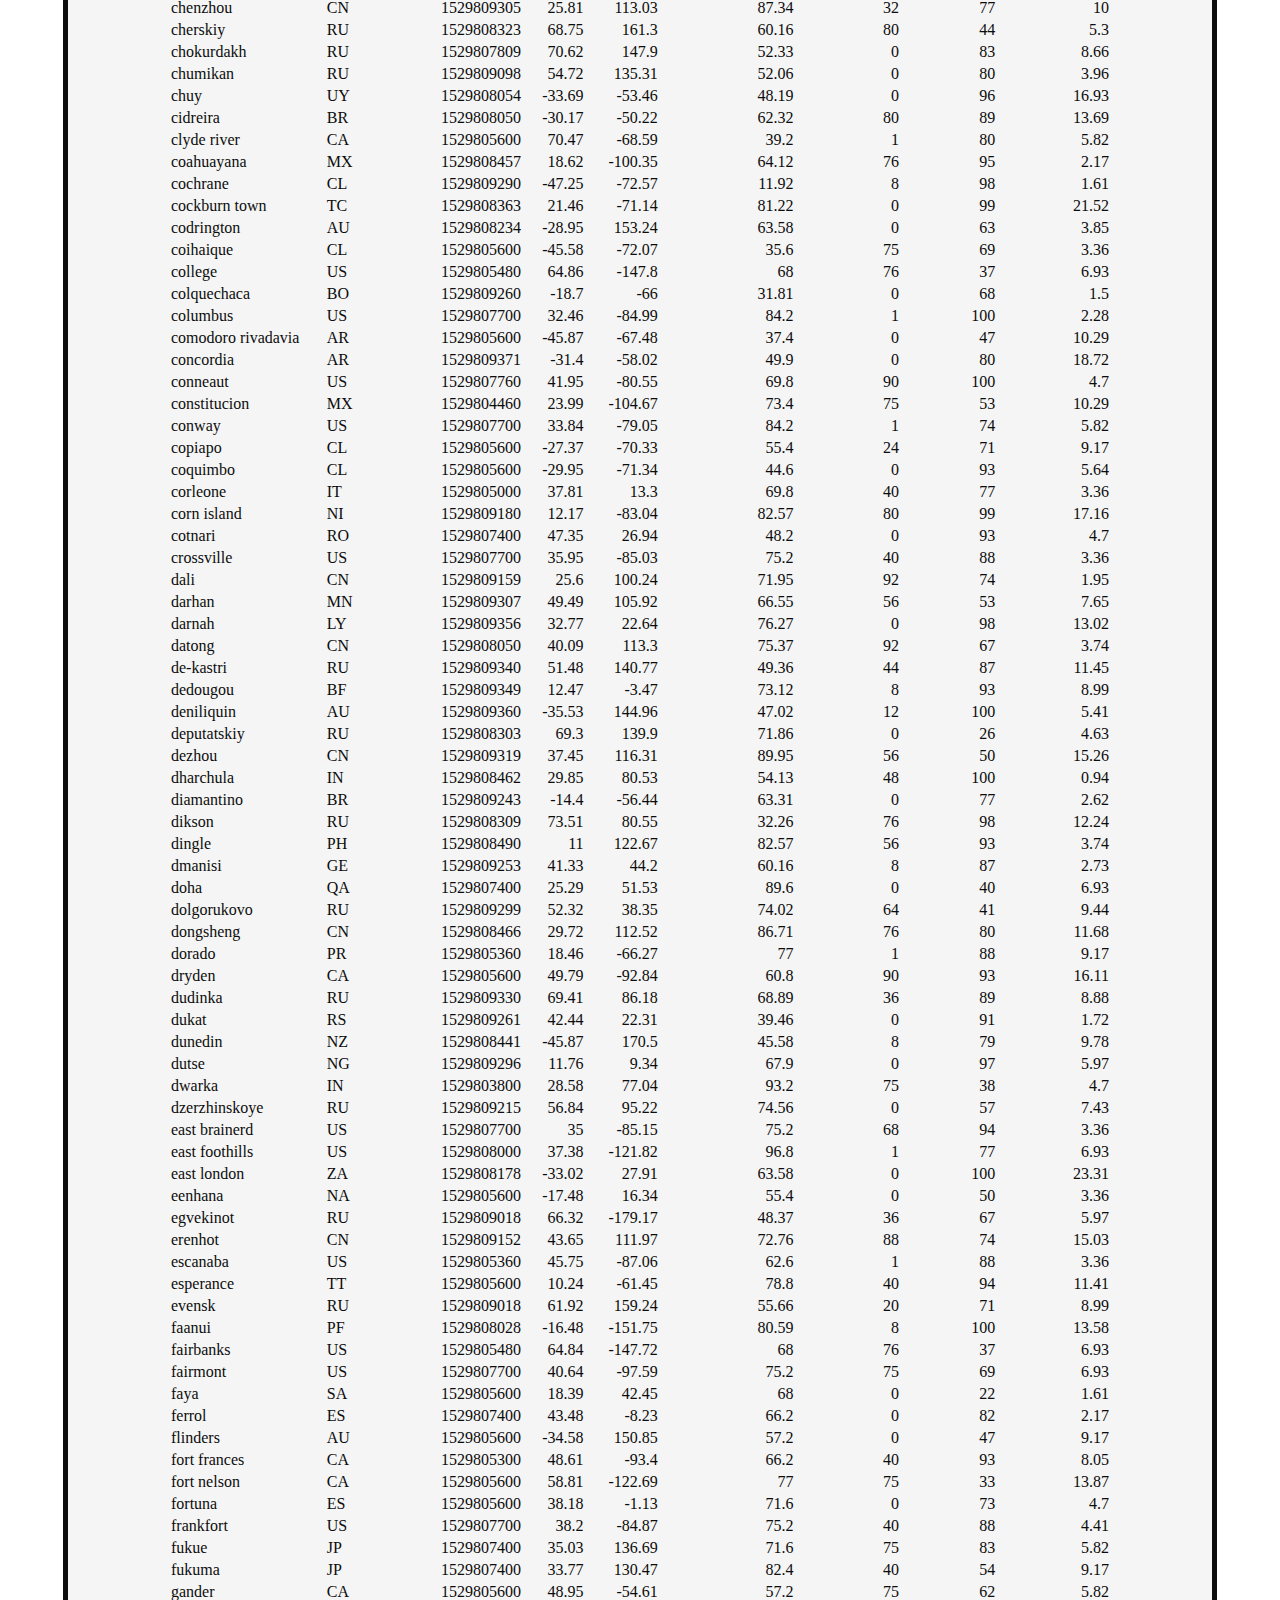
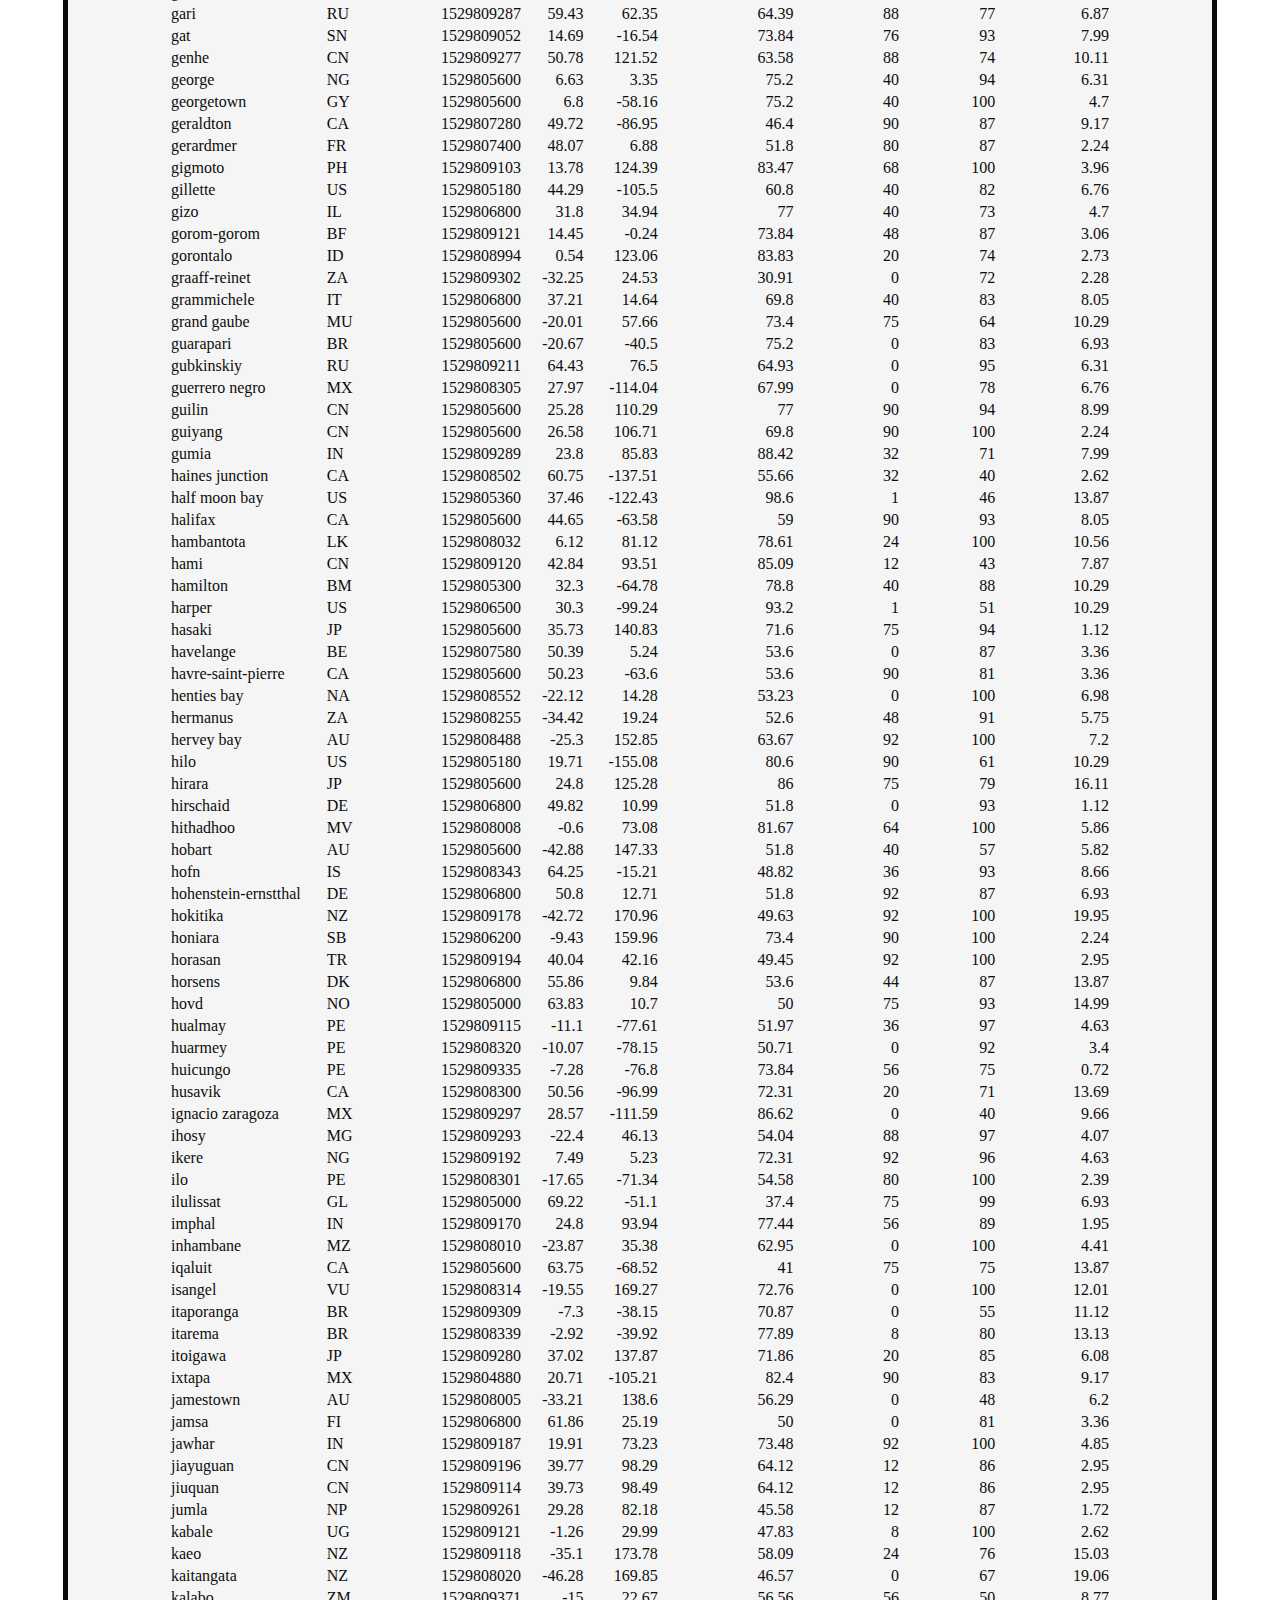
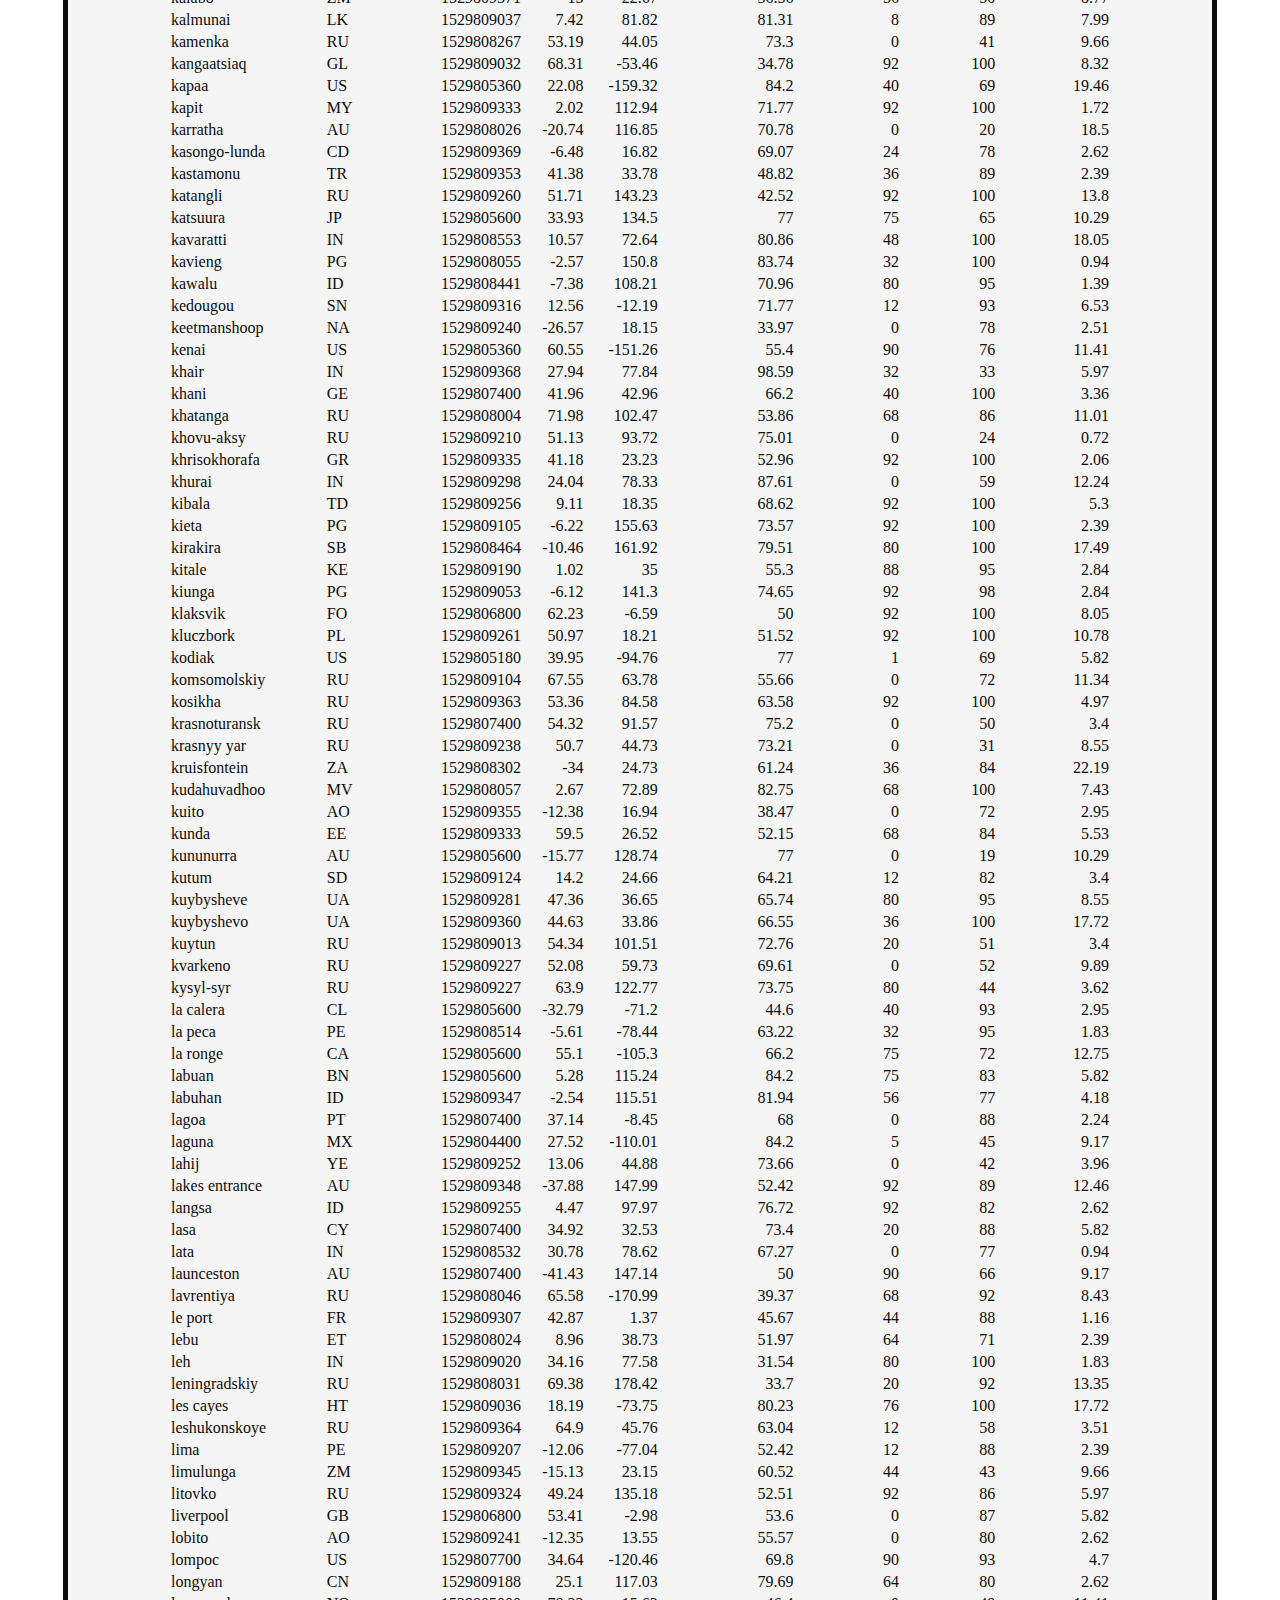
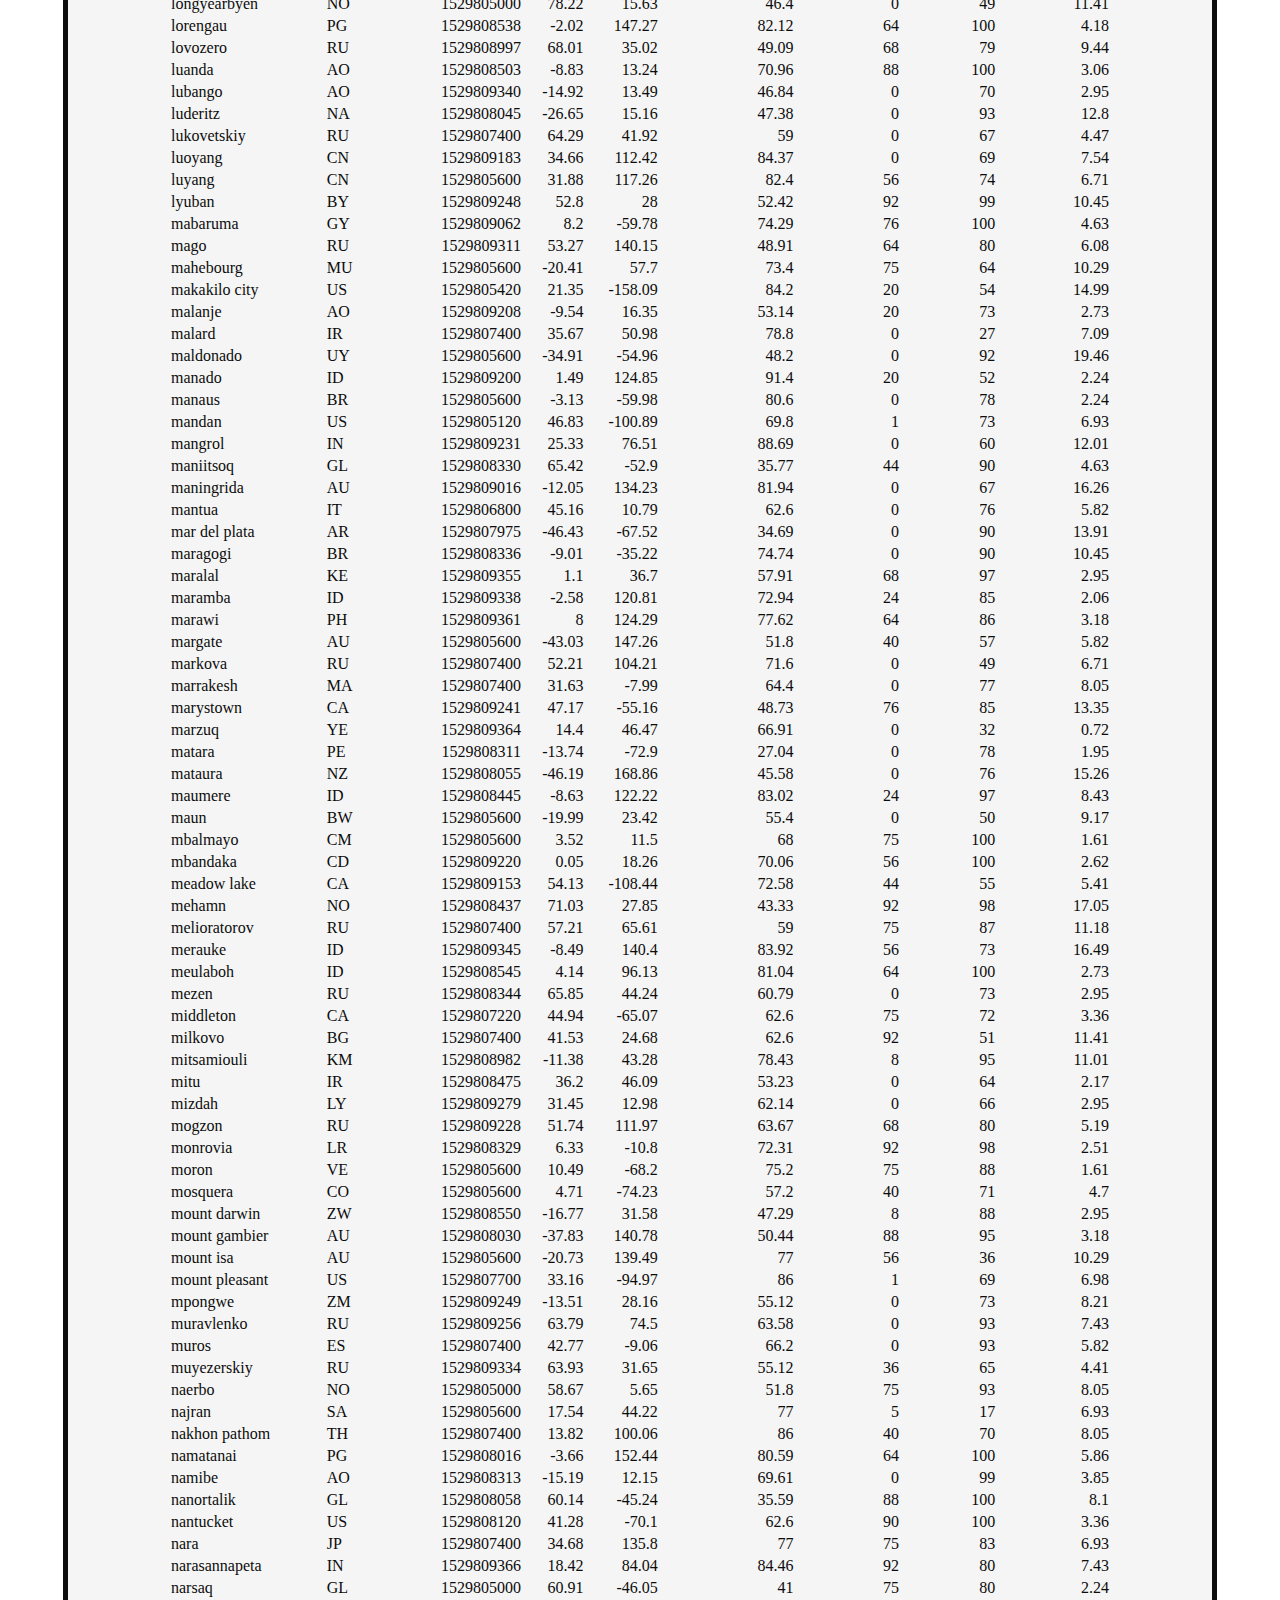
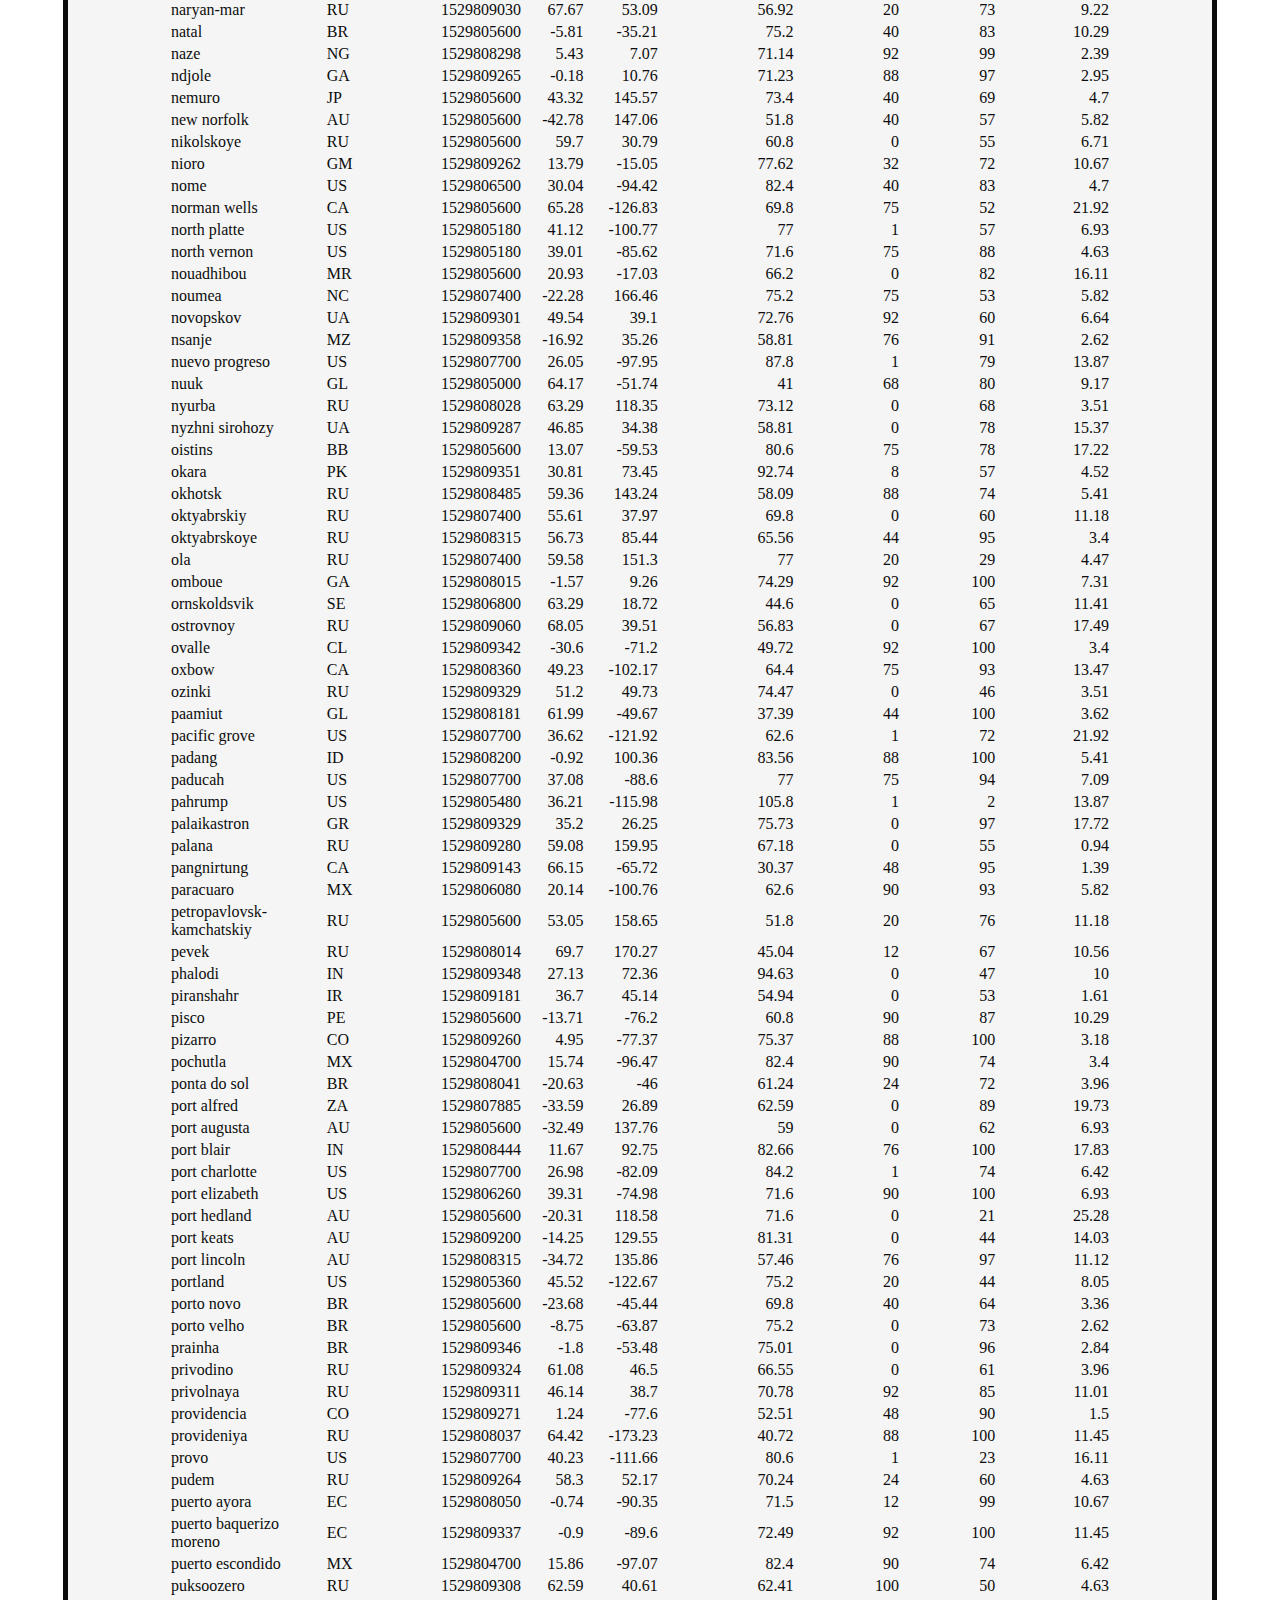
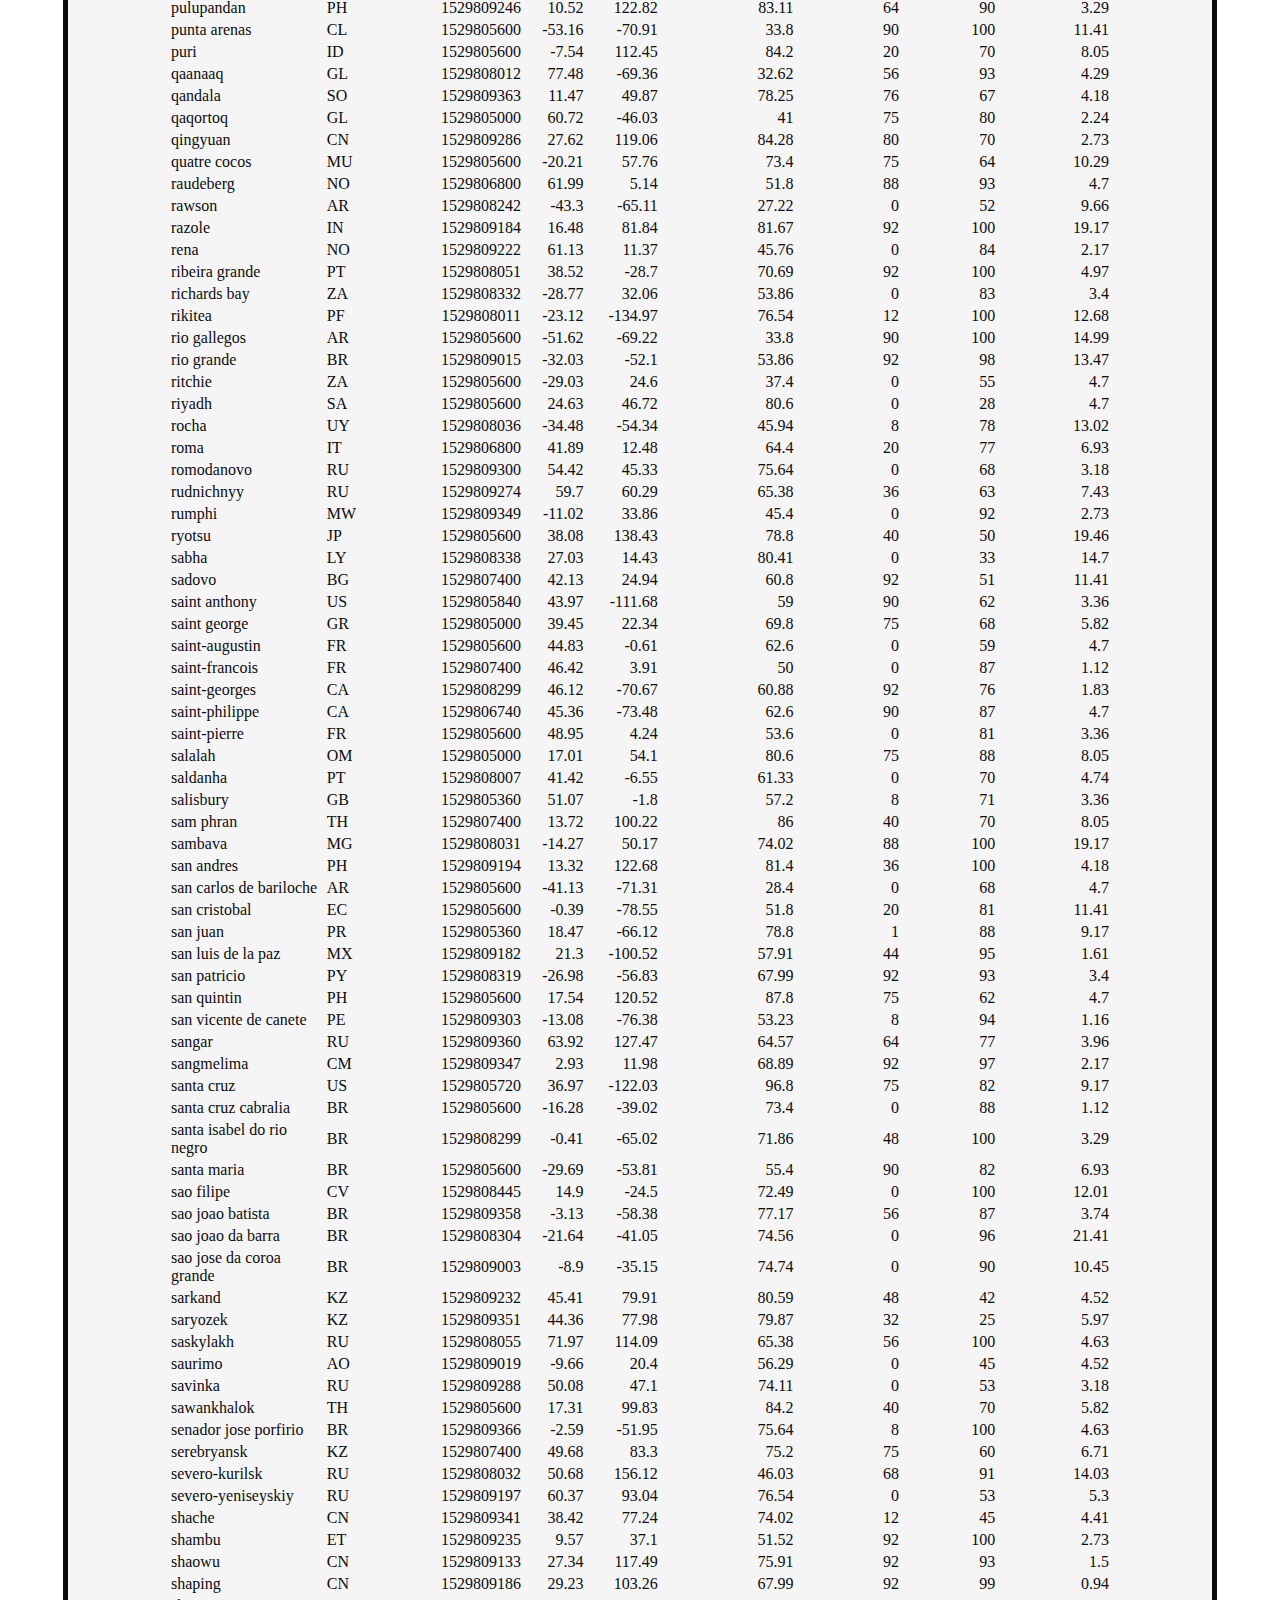
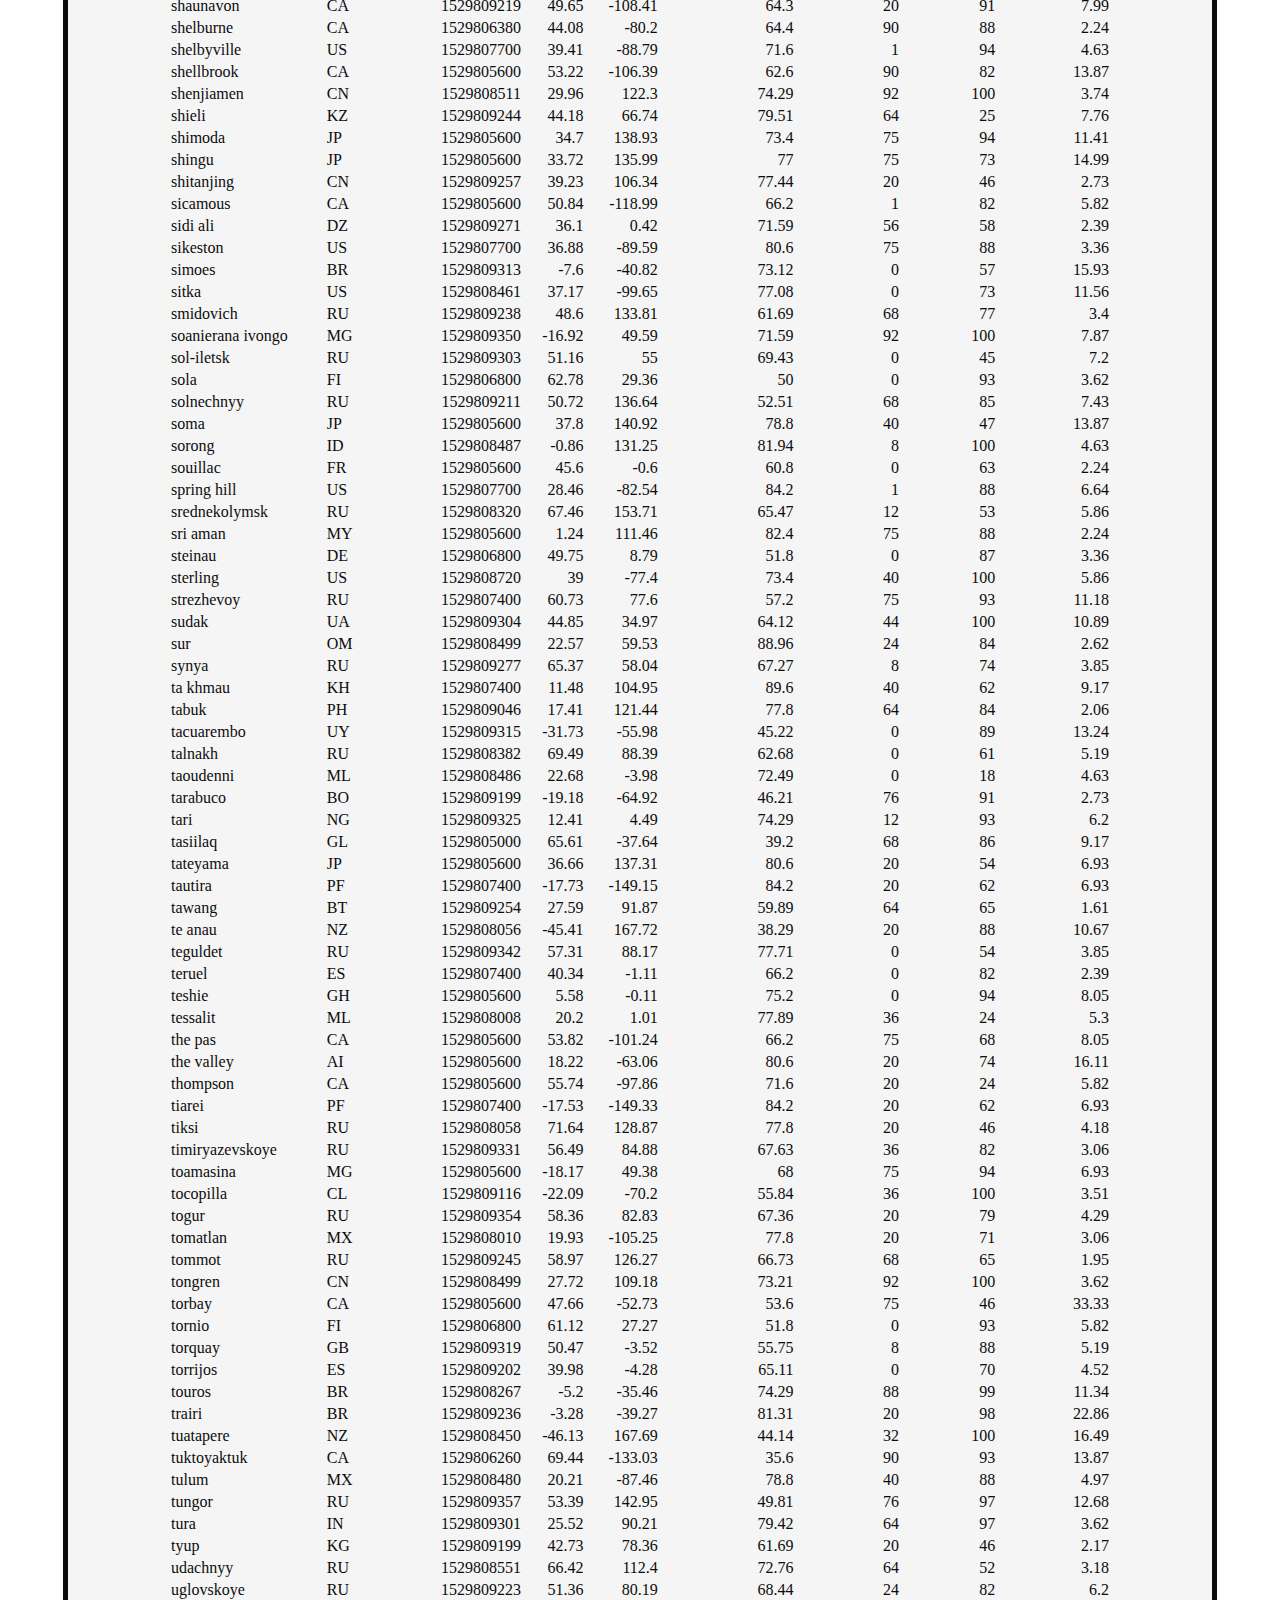
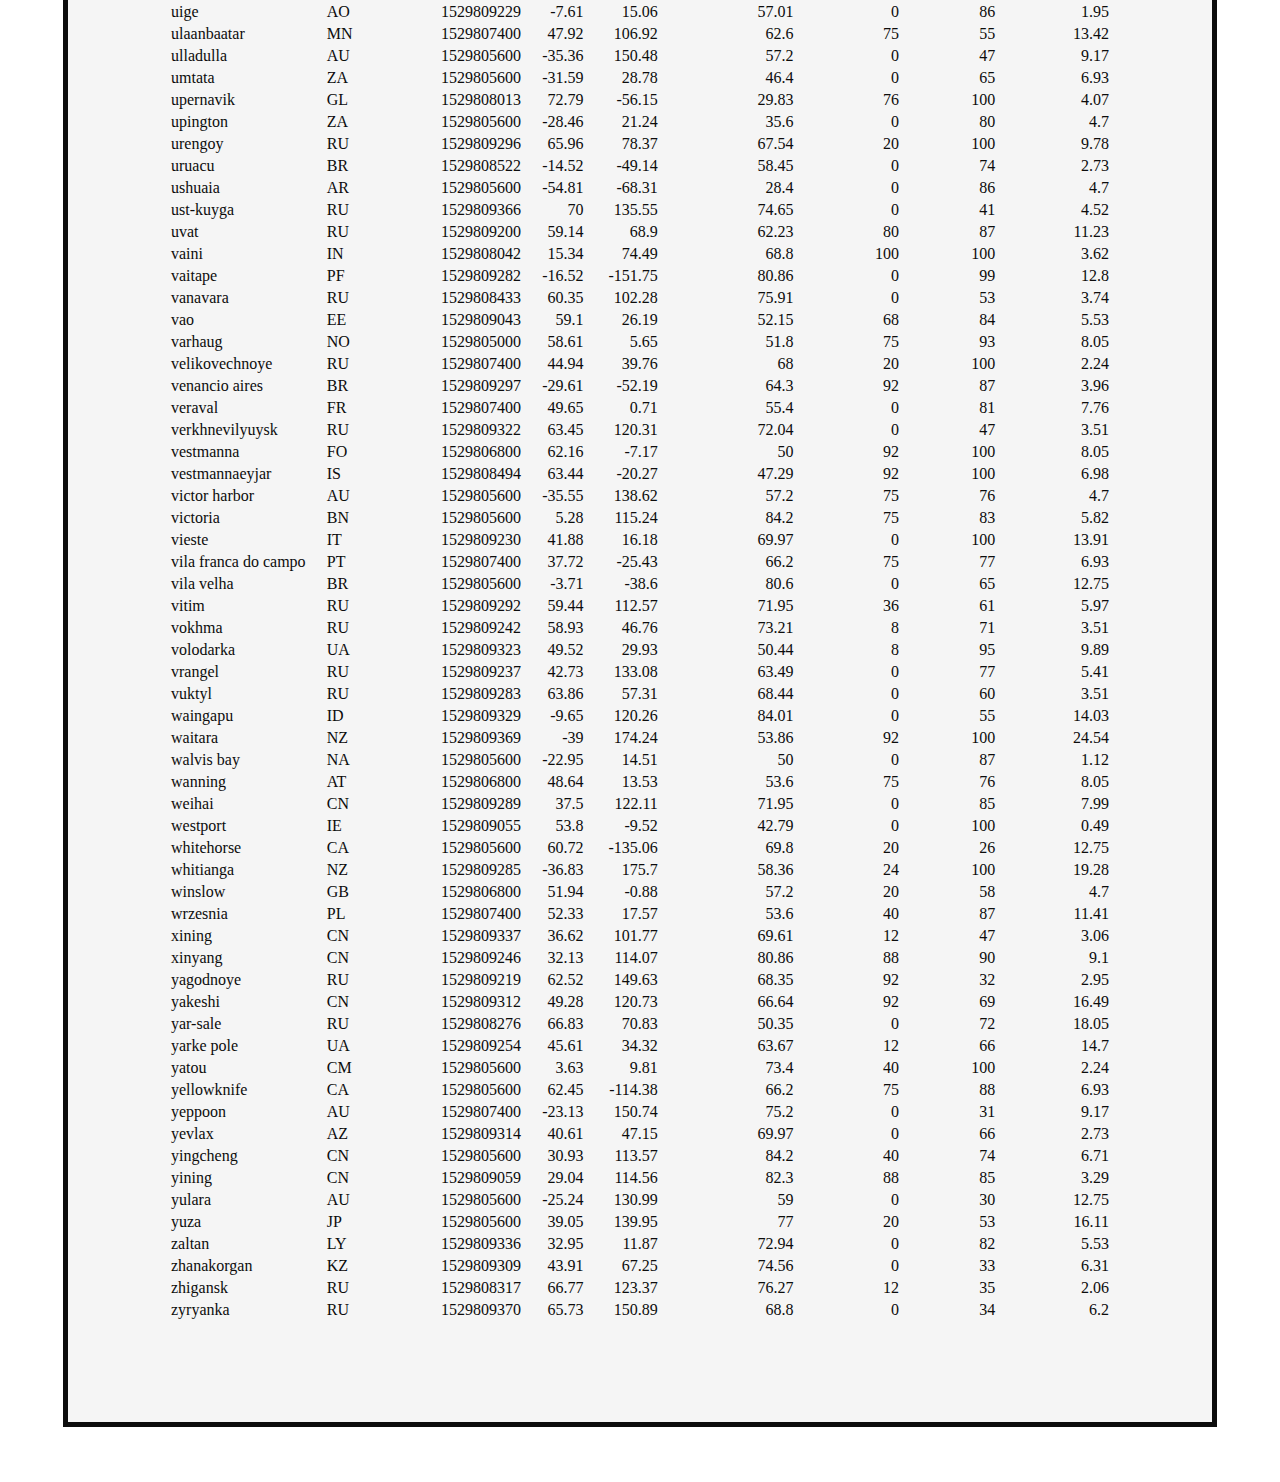
<file: data.html>
<!DOCTYPE html>
<html>
<head>
    <meta charset="UTF-8">
    <meta name="viewport" content="width=device-width, initial-scale=1">

    <title>Latitude vs. X</title>
    <!-- title shows on top of the browser and on tab-->
    <link rel="stylesheet" type="text/css" href="style.css">
    <link rel="stylesheet" type="text/css" href="mediaqueries.css">

    <link rel="stylesheet" href="https://stackpath.bootstrapcdn.com/bootstrap/4.1.3/css/bootstrap.min.css" integrity="sha384-MCw98/SFnGE8fJT3GXwEOngsV7Zt27NXFoaoApmYm81iuXoPkFOJwJ8ERdknLPMO" crossorigin="anonymous">
    
    <script src="https://code.jquery.com/jquery-3.3.1.slim.min.js" integrity="sha384-q8i/X+965DzO0rT7abK41JStQIAqVgRVzpbzo5smXKp4YfRvH+8abtTE1Pi6jizo" crossorigin="anonymous"></script>
    <script src="https://cdnjs.cloudflare.com/ajax/libs/popper.js/1.14.3/umd/popper.min.js" integrity="sha384-ZMP7rVo3mIykV+2+9J3UJ46jBk0WLaUAdn689aCwoqbBJiSnjAK/l8WvCWPIPm49" crossorigin="anonymous"></script>
    <script src="https://stackpath.bootstrapcdn.com/bootstrap/4.1.3/js/bootstrap.min.js" integrity="sha384-ChfqqxuZUCnJSK3+MXmPNIyE6ZbWh2IMqE241rYiqJxyMiZ6OW/JmZQ5stwEULTy" crossorigin="anonymous"></script>

</head>

<body class="b_image">
<!-- block-level code contains what is displayed in the browser-->
    
    <header>
        <!-- navigation bar -->
        <nav class="navbar navbar-expand-lg navbar-dark bg-black navbar-default">
            <a class="navbar-brand metrics-link" href="index.html">Latitude</a>
                <button class="navbar-toggler" type="button" data-toggle="collapse" data-target="#navbarSupportedContent" aria-controls="navbarSupportedContent" aria-expanded="false" aria-label="Toggle navigation">
                <span class="navbar-toggler-icon"></span>
                </button>
            <div class="collapse navbar-collapse" id="navbarSupportedContent">
                
                <ul class="navbar-nav ml-auto">
                <!-- ml-auto used to align links to the right side-->
                    <li class="nav-item dropdown">
                    <!-- dropdown menu for plots tab-->                    
                        <a class="nav-link dropdown-toggle" href="#" id="navbarDropdown" role="button" data-toggle="dropdown" aria-haspopup="true" aria-expanded="false">Plots</a>
                        <div class="dropdown-menu" aria-labelledby="navbarDropdown">

                            <!-- links within the dropdown tab-->
                            <a class="dropdown-item" href="temperature.html">Max Temperature</a>
                            <a class="dropdown-item" href="cloudiness.html">Cloudiness</a>
                            <a class="dropdown-item" href="humidity.html">Humidity</a>
                            <a class="dropdown-item" href="windspeed.html">Wind Speed</a>


                    </li>
                    <!-- <li class="nav-item active"> -->
                        <!-- <a class="nav-link" href="#">Comparison <span class="sr-only">(current)</span></a> -->
                        <!-- "sr-only" class sets it as the current page-->
                    </li>

                    <li class="nav-item">
                        <!-- link to the comparison page-->
                        <a class="nav-link" href="comparison.html">Comparison</a>
                    </li>
                    <li class="nav-item">
                        <!-- link to the data page-->
                        <a class="nav-link" href="data.html">Data</a>
                    </li>

                </ul>
            </div>
        </nav>

    </header>

    <section class="main comparison-body opacity">
        <!-- div section containing the summary and figure-->
        <h1 class="main-header">Data</h1>
        </br>
        </br>
        <p class="info">The following table includes all of the data used for plotting during this project.</p>
        </br>
        </br>
        <div id="figure-table">

            <table class="table table-bordered table-hover table-condensed">
                <thead><tr><th title="Field #1">City</th>
                <th title="Field #2">Country</th>
                <th title="Field #3">Date (Unix Timestamp)</th>
                <th title="Field #4">Latitude</th>
                <th title="Field #5">Longitude</th>
                <th title="Field #6">Max Temperature(F)</th>
                <th title="Field #7">Cloudiness(%)</th>
                <th title="Field #8">Humidity(%)</th>
                <th title="Field #9">Wind Speed(mph)</th>
                </tr></thead>
                <tbody><tr>
                <td>aberdeen</td>
                <td>US</td>
                <td align="right">1529805180</td>
                <td align="right">45.47</td>
                <td align="right">-98.49</td>
                <td align="right">68</td>
                <td align="right">90</td>
                <td align="right">94</td>
                <td align="right">4.7</td>
                </tr>
                <tr>
                <td>abnub</td>
                <td>EG</td>
                <td align="right">1529805600</td>
                <td align="right">27.27</td>
                <td align="right">31.15</td>
                <td align="right">78.8</td>
                <td align="right">0</td>
                <td align="right">54</td>
                <td align="right">20.8</td>
                </tr>
                <tr>
                <td>acari</td>
                <td>BR</td>
                <td align="right">1529809248</td>
                <td align="right">-6.44</td>
                <td align="right">-36.64</td>
                <td align="right">67.9</td>
                <td align="right">8</td>
                <td align="right">87</td>
                <td align="right">11.34</td>
                </tr>
                <tr>
                <td>adrar</td>
                <td>DZ</td>
                <td align="right">1529805600</td>
                <td align="right">27.87</td>
                <td align="right">-0.29</td>
                <td align="right">82.4</td>
                <td align="right">0</td>
                <td align="right">18</td>
                <td align="right">8.05</td>
                </tr>
                <tr>
                <td>adwa</td>
                <td>ET</td>
                <td align="right">1529809337</td>
                <td align="right">14.16</td>
                <td align="right">38.9</td>
                <td align="right">54.04</td>
                <td align="right">48</td>
                <td align="right">95</td>
                <td align="right">2.51</td>
                </tr>
                <tr>
                <td>agadez</td>
                <td>NE</td>
                <td align="right">1529809293</td>
                <td align="right">16.97</td>
                <td align="right">7.99</td>
                <td align="right">73.57</td>
                <td align="right">68</td>
                <td align="right">74</td>
                <td align="right">9.55</td>
                </tr>
                <tr>
                <td>ahipara</td>
                <td>NZ</td>
                <td align="right">1529808024</td>
                <td align="right">-35.17</td>
                <td align="right">173.16</td>
                <td align="right">57.19</td>
                <td align="right">76</td>
                <td align="right">93</td>
                <td align="right">16.49</td>
                </tr>
                <tr>
                <td>airai</td>
                <td>TL</td>
                <td align="right">1529808059</td>
                <td align="right">-8.93</td>
                <td align="right">125.41</td>
                <td align="right">80.86</td>
                <td align="right">0</td>
                <td align="right">43</td>
                <td align="right">2.84</td>
                </tr>
                <tr>
                <td>aitape</td>
                <td>PG</td>
                <td align="right">1529808528</td>
                <td align="right">-3.15</td>
                <td align="right">142.36</td>
                <td align="right">80.5</td>
                <td align="right">64</td>
                <td align="right">100</td>
                <td align="right">3.62</td>
                </tr>
                <tr>
                <td>ajdabiya</td>
                <td>LY</td>
                <td align="right">1529809302</td>
                <td align="right">30.75</td>
                <td align="right">20.22</td>
                <td align="right">72.22</td>
                <td align="right">0</td>
                <td align="right">47</td>
                <td align="right">8.43</td>
                </tr>
                <tr>
                <td>aklavik</td>
                <td>CA</td>
                <td align="right">1529805600</td>
                <td align="right">68.22</td>
                <td align="right">-135.01</td>
                <td align="right">42.8</td>
                <td align="right">90</td>
                <td align="right">75</td>
                <td align="right">9.17</td>
                </tr>
                <tr>
                <td>albany</td>
                <td>US</td>
                <td align="right">1529806260</td>
                <td align="right">42.65</td>
                <td align="right">-73.75</td>
                <td align="right">60.8</td>
                <td align="right">90</td>
                <td align="right">87</td>
                <td align="right">3.36</td>
                </tr>
                <tr>
                <td>aldama</td>
                <td>MX</td>
                <td align="right">1529809331</td>
                <td align="right">22.92</td>
                <td align="right">-98.09</td>
                <td align="right">83.11</td>
                <td align="right">68</td>
                <td align="right">94</td>
                <td align="right">13.8</td>
                </tr>
                <tr>
                <td>alekseyevskoye</td>
                <td>RU</td>
                <td align="right">1529809281</td>
                <td align="right">45.2</td>
                <td align="right">43.58</td>
                <td align="right">74.47</td>
                <td align="right">36</td>
                <td align="right">38</td>
                <td align="right">5.75</td>
                </tr>
                <tr>
                <td>almaznyy</td>
                <td>RU</td>
                <td align="right">1529809233</td>
                <td align="right">48.03</td>
                <td align="right">40.04</td>
                <td align="right">73.21</td>
                <td align="right">88</td>
                <td align="right">62</td>
                <td align="right">7.76</td>
                </tr>
                <tr>
                <td>alofi</td>
                <td>NU</td>
                <td align="right">1529805600</td>
                <td align="right">-19.06</td>
                <td align="right">-169.92</td>
                <td align="right">80.6</td>
                <td align="right">68</td>
                <td align="right">69</td>
                <td align="right">16.11</td>
                </tr>
                <tr>
                <td>aloleng</td>
                <td>PH</td>
                <td align="right">1529809193</td>
                <td align="right">16.13</td>
                <td align="right">119.78</td>
                <td align="right">84.46</td>
                <td align="right">24</td>
                <td align="right">100</td>
                <td align="right">5.19</td>
                </tr>
                <tr>
                <td>along</td>
                <td>IN</td>
                <td align="right">1529808329</td>
                <td align="right">28.17</td>
                <td align="right">94.8</td>
                <td align="right">70.15</td>
                <td align="right">80</td>
                <td align="right">97</td>
                <td align="right">1.95</td>
                </tr>
                <tr>
                <td>alta floresta</td>
                <td>BR</td>
                <td align="right">1529809140</td>
                <td align="right">-9.87</td>
                <td align="right">-56.08</td>
                <td align="right">76.45</td>
                <td align="right">0</td>
                <td align="right">61</td>
                <td align="right">3.18</td>
                </tr>
                <tr>
                <td>altamira</td>
                <td>BR</td>
                <td align="right">1529809194</td>
                <td align="right">-3.2</td>
                <td align="right">-52.21</td>
                <td align="right">74.56</td>
                <td align="right">24</td>
                <td align="right">94</td>
                <td align="right">3.85</td>
                </tr>
                <tr>
                <td>altay</td>
                <td>CN</td>
                <td align="right">1529808169</td>
                <td align="right">47.83</td>
                <td align="right">88.13</td>
                <td align="right">66.64</td>
                <td align="right">0</td>
                <td align="right">49</td>
                <td align="right">2.28</td>
                </tr>
                <tr>
                <td>alyangula</td>
                <td>AU</td>
                <td align="right">1529809362</td>
                <td align="right">-13.85</td>
                <td align="right">136.42</td>
                <td align="right">79.51</td>
                <td align="right">32</td>
                <td align="right">84</td>
                <td align="right">15.03</td>
                </tr>
                <tr>
                <td>amahai</td>
                <td>ID</td>
                <td align="right">1529809107</td>
                <td align="right">-3.31</td>
                <td align="right">129</td>
                <td align="right">78.43</td>
                <td align="right">88</td>
                <td align="right">100</td>
                <td align="right">9.78</td>
                </tr>
                <tr>
                <td>ambagarh chauki</td>
                <td>IN</td>
                <td align="right">1529809319</td>
                <td align="right">20.78</td>
                <td align="right">80.75</td>
                <td align="right">84.91</td>
                <td align="right">24</td>
                <td align="right">76</td>
                <td align="right">11.56</td>
                </tr>
                <tr>
                <td>ambilobe</td>
                <td>MG</td>
                <td align="right">1529808340</td>
                <td align="right">-13.19</td>
                <td align="right">49.05</td>
                <td align="right">65.65</td>
                <td align="right">0</td>
                <td align="right">88</td>
                <td align="right">5.19</td>
                </tr>
                <tr>
                <td>ambon</td>
                <td>FR</td>
                <td align="right">1529807400</td>
                <td align="right">47.55</td>
                <td align="right">-2.56</td>
                <td align="right">59</td>
                <td align="right">0</td>
                <td align="right">72</td>
                <td align="right">6.93</td>
                </tr>
                <tr>
                <td>anadyr</td>
                <td>RU</td>
                <td align="right">1529805600</td>
                <td align="right">64.73</td>
                <td align="right">177.51</td>
                <td align="right">50</td>
                <td align="right">75</td>
                <td align="right">71</td>
                <td align="right">11.18</td>
                </tr>
                <tr>
                <td>ancud</td>
                <td>CL</td>
                <td align="right">1529808507</td>
                <td align="right">-41.87</td>
                <td align="right">-73.83</td>
                <td align="right">27.58</td>
                <td align="right">0</td>
                <td align="right">81</td>
                <td align="right">0.94</td>
                </tr>
                <tr>
                <td>anloga</td>
                <td>GH</td>
                <td align="right">1529805600</td>
                <td align="right">5.79</td>
                <td align="right">0.9</td>
                <td align="right">75.2</td>
                <td align="right">40</td>
                <td align="right">94</td>
                <td align="right">3.36</td>
                </tr>
                <tr>
                <td>antalaha</td>
                <td>MG</td>
                <td align="right">1529809270</td>
                <td align="right">-14.9</td>
                <td align="right">50.28</td>
                <td align="right">70.42</td>
                <td align="right">44</td>
                <td align="right">96</td>
                <td align="right">10.78</td>
                </tr>
                <tr>
                <td>antofagasta</td>
                <td>CL</td>
                <td align="right">1529805600</td>
                <td align="right">-23.65</td>
                <td align="right">-70.4</td>
                <td align="right">55.4</td>
                <td align="right">0</td>
                <td align="right">76</td>
                <td align="right">3.36</td>
                </tr>
                <tr>
                <td>araouane</td>
                <td>ML</td>
                <td align="right">1529808988</td>
                <td align="right">18.9</td>
                <td align="right">-3.53</td>
                <td align="right">81.67</td>
                <td align="right">36</td>
                <td align="right">24</td>
                <td align="right">2.73</td>
                </tr>
                <tr>
                <td>areosa</td>
                <td>PT</td>
                <td align="right">1529807400</td>
                <td align="right">41.72</td>
                <td align="right">-8.86</td>
                <td align="right">71.6</td>
                <td align="right">0</td>
                <td align="right">93</td>
                <td align="right">3.51</td>
                </tr>
                <tr>
                <td>arles</td>
                <td>FR</td>
                <td align="right">1529807400</td>
                <td align="right">43.68</td>
                <td align="right">4.63</td>
                <td align="right">68</td>
                <td align="right">0</td>
                <td align="right">48</td>
                <td align="right">6.93</td>
                </tr>
                <tr>
                <td>arman</td>
                <td>RU</td>
                <td align="right">1529807400</td>
                <td align="right">59.7</td>
                <td align="right">150.17</td>
                <td align="right">77</td>
                <td align="right">20</td>
                <td align="right">29</td>
                <td align="right">4.47</td>
                </tr>
                <tr>
                <td>arraial do cabo</td>
                <td>BR</td>
                <td align="right">1529808316</td>
                <td align="right">-22.97</td>
                <td align="right">-42.02</td>
                <td align="right">71.5</td>
                <td align="right">0</td>
                <td align="right">87</td>
                <td align="right">17.05</td>
                </tr>
                <tr>
                <td>atar</td>
                <td>MR</td>
                <td align="right">1529808378</td>
                <td align="right">20.52</td>
                <td align="right">-13.05</td>
                <td align="right">75.01</td>
                <td align="right">0</td>
                <td align="right">35</td>
                <td align="right">4.07</td>
                </tr>
                <tr>
                <td>athabasca</td>
                <td>CA</td>
                <td align="right">1529809239</td>
                <td align="right">54.72</td>
                <td align="right">-113.29</td>
                <td align="right">71.05</td>
                <td align="right">44</td>
                <td align="right">79</td>
                <td align="right">5.97</td>
                </tr>
                <tr>
                <td>atuona</td>
                <td>PF</td>
                <td align="right">1529807871</td>
                <td align="right">-9.8</td>
                <td align="right">-139.03</td>
                <td align="right">80.59</td>
                <td align="right">0</td>
                <td align="right">100</td>
                <td align="right">17.72</td>
                </tr>
                <tr>
                <td>augusto correa</td>
                <td>BR</td>
                <td align="right">1529809253</td>
                <td align="right">-1.02</td>
                <td align="right">-46.63</td>
                <td align="right">75.64</td>
                <td align="right">12</td>
                <td align="right">90</td>
                <td align="right">5.3</td>
                </tr>
                <tr>
                <td>avarua</td>
                <td>CK</td>
                <td align="right">1529805600</td>
                <td align="right">-21.21</td>
                <td align="right">-159.78</td>
                <td align="right">80.6</td>
                <td align="right">40</td>
                <td align="right">78</td>
                <td align="right">5.82</td>
                </tr>
                <tr>
                <td>avera</td>
                <td>US</td>
                <td align="right">1529805300</td>
                <td align="right">33.19</td>
                <td align="right">-82.53</td>
                <td align="right">80.6</td>
                <td align="right">1</td>
                <td align="right">83</td>
                <td align="right">3.36</td>
                </tr>
                <tr>
                <td>axim</td>
                <td>GH</td>
                <td align="right">1529808464</td>
                <td align="right">4.87</td>
                <td align="right">-2.24</td>
                <td align="right">76.72</td>
                <td align="right">92</td>
                <td align="right">100</td>
                <td align="right">6.87</td>
                </tr>
                <tr>
                <td>aykhal</td>
                <td>RU</td>
                <td align="right">1529809089</td>
                <td align="right">65.95</td>
                <td align="right">111.51</td>
                <td align="right">71.59</td>
                <td align="right">20</td>
                <td align="right">60</td>
                <td align="right">3.62</td>
                </tr>
                <tr>
                <td>bahia blanca</td>
                <td>AR</td>
                <td align="right">1529809255</td>
                <td align="right">-38.72</td>
                <td align="right">-62.27</td>
                <td align="right">35.41</td>
                <td align="right">0</td>
                <td align="right">80</td>
                <td align="right">12.24</td>
                </tr>
                <tr>
                <td>bakchar</td>
                <td>RU</td>
                <td align="right">1529809326</td>
                <td align="right">57.02</td>
                <td align="right">82.07</td>
                <td align="right">71.86</td>
                <td align="right">0</td>
                <td align="right">57</td>
                <td align="right">1.61</td>
                </tr>
                <tr>
                <td>bambanglipuro</td>
                <td>ID</td>
                <td align="right">1529809247</td>
                <td align="right">-7.95</td>
                <td align="right">110.28</td>
                <td align="right">78.16</td>
                <td align="right">88</td>
                <td align="right">88</td>
                <td align="right">7.2</td>
                </tr>
                <tr>
                <td>bambous virieux</td>
                <td>MU</td>
                <td align="right">1529805600</td>
                <td align="right">-20.34</td>
                <td align="right">57.76</td>
                <td align="right">73.4</td>
                <td align="right">75</td>
                <td align="right">64</td>
                <td align="right">10.29</td>
                </tr>
                <tr>
                <td>banamba</td>
                <td>ML</td>
                <td align="right">1529809305</td>
                <td align="right">13.55</td>
                <td align="right">-7.45</td>
                <td align="right">78.79</td>
                <td align="right">76</td>
                <td align="right">74</td>
                <td align="right">9.33</td>
                </tr>
                <tr>
                <td>banda aceh</td>
                <td>ID</td>
                <td align="right">1529809089</td>
                <td align="right">5.56</td>
                <td align="right">95.32</td>
                <td align="right">83.02</td>
                <td align="right">48</td>
                <td align="right">79</td>
                <td align="right">2.73</td>
                </tr>
                <tr>
                <td>bandarbeyla</td>
                <td>SO</td>
                <td align="right">1529808172</td>
                <td align="right">9.49</td>
                <td align="right">50.81</td>
                <td align="right">77.08</td>
                <td align="right">44</td>
                <td align="right">81</td>
                <td align="right">31.25</td>
                </tr>
                <tr>
                <td>bandundu</td>
                <td>CD</td>
                <td align="right">1529809351</td>
                <td align="right">-3.32</td>
                <td align="right">17.38</td>
                <td align="right">71.68</td>
                <td align="right">0</td>
                <td align="right">93</td>
                <td align="right">2.17</td>
                </tr>
                <tr>
                <td>banmankhi</td>
                <td>IN</td>
                <td align="right">1529809299</td>
                <td align="right">25.89</td>
                <td align="right">87.19</td>
                <td align="right">79.06</td>
                <td align="right">92</td>
                <td align="right">94</td>
                <td align="right">9.66</td>
                </tr>
                <tr>
                <td>baracoa</td>
                <td>CU</td>
                <td align="right">1529809272</td>
                <td align="right">20.35</td>
                <td align="right">-74.5</td>
                <td align="right">78.97</td>
                <td align="right">0</td>
                <td align="right">100</td>
                <td align="right">7.31</td>
                </tr>
                <tr>
                <td>barrow</td>
                <td>AR</td>
                <td align="right">1529808017</td>
                <td align="right">-38.31</td>
                <td align="right">-60.23</td>
                <td align="right">38.38</td>
                <td align="right">0</td>
                <td align="right">40</td>
                <td align="right">17.16</td>
                </tr>
                <tr>
                <td>baruun-urt</td>
                <td>MN</td>
                <td align="right">1529808541</td>
                <td align="right">46.68</td>
                <td align="right">113.28</td>
                <td align="right">73.66</td>
                <td align="right">88</td>
                <td align="right">56</td>
                <td align="right">13.24</td>
                </tr>
                <tr>
                <td>basar</td>
                <td>IN</td>
                <td align="right">1529807400</td>
                <td align="right">27.98</td>
                <td align="right">94.69</td>
                <td align="right">78.8</td>
                <td align="right">90</td>
                <td align="right">94</td>
                <td align="right">1.95</td>
                </tr>
                <tr>
                <td>batagay-alyta</td>
                <td>RU</td>
                <td align="right">1529809246</td>
                <td align="right">67.8</td>
                <td align="right">130.41</td>
                <td align="right">75.91</td>
                <td align="right">0</td>
                <td align="right">37</td>
                <td align="right">4.07</td>
                </tr>
                <tr>
                <td>batavia</td>
                <td>US</td>
                <td align="right">1529807520</td>
                <td align="right">43</td>
                <td align="right">-78.19</td>
                <td align="right">68</td>
                <td align="right">90</td>
                <td align="right">93</td>
                <td align="right">5.82</td>
                </tr>
                <tr>
                <td>batemans bay</td>
                <td>AU</td>
                <td align="right">1529809263</td>
                <td align="right">-35.71</td>
                <td align="right">150.18</td>
                <td align="right">54.49</td>
                <td align="right">0</td>
                <td align="right">82</td>
                <td align="right">4.85</td>
                </tr>
                <tr>
                <td>bathsheba</td>
                <td>BB</td>
                <td align="right">1529805600</td>
                <td align="right">13.22</td>
                <td align="right">-59.52</td>
                <td align="right">80.6</td>
                <td align="right">75</td>
                <td align="right">78</td>
                <td align="right">17.22</td>
                </tr>
                <tr>
                <td>bay roberts</td>
                <td>CA</td>
                <td align="right">1529805600</td>
                <td align="right">47.58</td>
                <td align="right">-53.28</td>
                <td align="right">53.6</td>
                <td align="right">75</td>
                <td align="right">46</td>
                <td align="right">33.33</td>
                </tr>
                <tr>
                <td>baykit</td>
                <td>RU</td>
                <td align="right">1529809050</td>
                <td align="right">61.68</td>
                <td align="right">96.39</td>
                <td align="right">74.02</td>
                <td align="right">0</td>
                <td align="right">64</td>
                <td align="right">4.41</td>
                </tr>
                <tr>
                <td>belebey</td>
                <td>RU</td>
                <td align="right">1529809264</td>
                <td align="right">54.12</td>
                <td align="right">54.12</td>
                <td align="right">68.26</td>
                <td align="right">0</td>
                <td align="right">58</td>
                <td align="right">6.87</td>
                </tr>
                <tr>
                <td>beloha</td>
                <td>MG</td>
                <td align="right">1529808457</td>
                <td align="right">-25.17</td>
                <td align="right">45.06</td>
                <td align="right">58.63</td>
                <td align="right">0</td>
                <td align="right">89</td>
                <td align="right">8.66</td>
                </tr>
                <tr>
                <td>benguela</td>
                <td>AO</td>
                <td align="right">1529809209</td>
                <td align="right">-12.58</td>
                <td align="right">13.4</td>
                <td align="right">68.53</td>
                <td align="right">88</td>
                <td align="right">100</td>
                <td align="right">1.61</td>
                </tr>
                <tr>
                <td>berberati</td>
                <td>CF</td>
                <td align="right">1529809317</td>
                <td align="right">4.26</td>
                <td align="right">15.79</td>
                <td align="right">66.64</td>
                <td align="right">32</td>
                <td align="right">98</td>
                <td align="right">2.84</td>
                </tr>
                <tr>
                <td>berdigestyakh</td>
                <td>RU</td>
                <td align="right">1529809299</td>
                <td align="right">62.1</td>
                <td align="right">126.7</td>
                <td align="right">67.72</td>
                <td align="right">80</td>
                <td align="right">65</td>
                <td align="right">3.62</td>
                </tr>
                <tr>
                <td>bergen op zoom</td>
                <td>NL</td>
                <td align="right">1529807100</td>
                <td align="right">51.5</td>
                <td align="right">4.29</td>
                <td align="right">57.2</td>
                <td align="right">90</td>
                <td align="right">100</td>
                <td align="right">2.24</td>
                </tr>
                <tr>
                <td>beringovskiy</td>
                <td>RU</td>
                <td align="right">1529808504</td>
                <td align="right">63.05</td>
                <td align="right">179.32</td>
                <td align="right">43.33</td>
                <td align="right">92</td>
                <td align="right">100</td>
                <td align="right">11.12</td>
                </tr>
                <tr>
                <td>berlevag</td>
                <td>NO</td>
                <td align="right">1529808518</td>
                <td align="right">70.86</td>
                <td align="right">29.09</td>
                <td align="right">44.59</td>
                <td align="right">68</td>
                <td align="right">95</td>
                <td align="right">14.81</td>
                </tr>
                <tr>
                <td>bermeo</td>
                <td>ES</td>
                <td align="right">1529807400</td>
                <td align="right">43.42</td>
                <td align="right">-2.72</td>
                <td align="right">57.2</td>
                <td align="right">0</td>
                <td align="right">87</td>
                <td align="right">4.7</td>
                </tr>
                <tr>
                <td>bethel</td>
                <td>US</td>
                <td align="right">1529805180</td>
                <td align="right">60.79</td>
                <td align="right">-161.76</td>
                <td align="right">55.4</td>
                <td align="right">75</td>
                <td align="right">58</td>
                <td align="right">9.17</td>
                </tr>
                <tr>
                <td>beyneu</td>
                <td>KZ</td>
                <td align="right">1529809364</td>
                <td align="right">45.32</td>
                <td align="right">55.19</td>
                <td align="right">77.98</td>
                <td align="right">0</td>
                <td align="right">28</td>
                <td align="right">4.41</td>
                </tr>
                <tr>
                <td>bhilwara</td>
                <td>IN</td>
                <td align="right">1529809343</td>
                <td align="right">25.35</td>
                <td align="right">74.64</td>
                <td align="right">86.08</td>
                <td align="right">8</td>
                <td align="right">69</td>
                <td align="right">8.43</td>
                </tr>
                <tr>
                <td>bilibino</td>
                <td>RU</td>
                <td align="right">1529809339</td>
                <td align="right">68.06</td>
                <td align="right">166.44</td>
                <td align="right">64.12</td>
                <td align="right">64</td>
                <td align="right">82</td>
                <td align="right">0.38</td>
                </tr>
                <tr>
                <td>bilma</td>
                <td>NE</td>
                <td align="right">1529808476</td>
                <td align="right">18.69</td>
                <td align="right">12.92</td>
                <td align="right">82.93</td>
                <td align="right">44</td>
                <td align="right">37</td>
                <td align="right">3.4</td>
                </tr>
                <tr>
                <td>bima</td>
                <td>ID</td>
                <td align="right">1529809331</td>
                <td align="right">-8.45</td>
                <td align="right">118.73</td>
                <td align="right">83.47</td>
                <td align="right">24</td>
                <td align="right">70</td>
                <td align="right">6.64</td>
                </tr>
                <tr>
                <td>bintulu</td>
                <td>MY</td>
                <td align="right">1529805600</td>
                <td align="right">3.17</td>
                <td align="right">113.03</td>
                <td align="right">73.4</td>
                <td align="right">90</td>
                <td align="right">100</td>
                <td align="right">2.24</td>
                </tr>
                <tr>
                <td>birjand</td>
                <td>IR</td>
                <td align="right">1529805600</td>
                <td align="right">32.86</td>
                <td align="right">59.22</td>
                <td align="right">73.4</td>
                <td align="right">0</td>
                <td align="right">17</td>
                <td align="right">9.17</td>
                </tr>
                <tr>
                <td>blairmore</td>
                <td>CA</td>
                <td align="right">1529805600</td>
                <td align="right">49.61</td>
                <td align="right">-114.44</td>
                <td align="right">59</td>
                <td align="right">90</td>
                <td align="right">82</td>
                <td align="right">9.17</td>
                </tr>
                <tr>
                <td>bluff</td>
                <td>AU</td>
                <td align="right">1529808046</td>
                <td align="right">-23.58</td>
                <td align="right">149.07</td>
                <td align="right">73.84</td>
                <td align="right">20</td>
                <td align="right">32</td>
                <td align="right">8.55</td>
                </tr>
                <tr>
                <td>bonavista</td>
                <td>CA</td>
                <td align="right">1529808491</td>
                <td align="right">48.65</td>
                <td align="right">-53.11</td>
                <td align="right">52.96</td>
                <td align="right">56</td>
                <td align="right">64</td>
                <td align="right">21.3</td>
                </tr>
                <tr>
                <td>bonthe</td>
                <td>SL</td>
                <td align="right">1529808386</td>
                <td align="right">7.53</td>
                <td align="right">-12.5</td>
                <td align="right">72.94</td>
                <td align="right">92</td>
                <td align="right">100</td>
                <td align="right">3.51</td>
                </tr>
                <tr>
                <td>bosaso</td>
                <td>SO</td>
                <td align="right">1529809039</td>
                <td align="right">11.28</td>
                <td align="right">49.18</td>
                <td align="right">89.23</td>
                <td align="right">64</td>
                <td align="right">86</td>
                <td align="right">15.14</td>
                </tr>
                <tr>
                <td>brae</td>
                <td>GB</td>
                <td align="right">1529806800</td>
                <td align="right">60.4</td>
                <td align="right">-1.35</td>
                <td align="right">51.8</td>
                <td align="right">92</td>
                <td align="right">93</td>
                <td align="right">14.99</td>
                </tr>
                <tr>
                <td>bredasdorp</td>
                <td>ZA</td>
                <td align="right">1529805600</td>
                <td align="right">-34.53</td>
                <td align="right">20.04</td>
                <td align="right">59</td>
                <td align="right">92</td>
                <td align="right">67</td>
                <td align="right">8.05</td>
                </tr>
                <tr>
                <td>broken hill</td>
                <td>AU</td>
                <td align="right">1529808455</td>
                <td align="right">-31.97</td>
                <td align="right">141.45</td>
                <td align="right">55.84</td>
                <td align="right">0</td>
                <td align="right">74</td>
                <td align="right">5.19</td>
                </tr>
                <tr>
                <td>broome</td>
                <td>GB</td>
                <td align="right">1529806800</td>
                <td align="right">52.47</td>
                <td align="right">1.45</td>
                <td align="right">51.8</td>
                <td align="right">48</td>
                <td align="right">87</td>
                <td align="right">2.24</td>
                </tr>
                <tr>
                <td>buala</td>
                <td>SB</td>
                <td align="right">1529808481</td>
                <td align="right">-8.15</td>
                <td align="right">159.59</td>
                <td align="right">77.53</td>
                <td align="right">68</td>
                <td align="right">100</td>
                <td align="right">6.76</td>
                </tr>
                <tr>
                <td>bubaque</td>
                <td>GW</td>
                <td align="right">1529809197</td>
                <td align="right">11.28</td>
                <td align="right">-15.83</td>
                <td align="right">79.24</td>
                <td align="right">92</td>
                <td align="right">100</td>
                <td align="right">11.01</td>
                </tr>
                <tr>
                <td>bud</td>
                <td>NO</td>
                <td align="right">1529806800</td>
                <td align="right">62.91</td>
                <td align="right">6.91</td>
                <td align="right">51.8</td>
                <td align="right">92</td>
                <td align="right">87</td>
                <td align="right">4.7</td>
                </tr>
                <tr>
                <td>busselton</td>
                <td>AU</td>
                <td align="right">1529808025</td>
                <td align="right">-33.64</td>
                <td align="right">115.35</td>
                <td align="right">60.07</td>
                <td align="right">0</td>
                <td align="right">100</td>
                <td align="right">7.54</td>
                </tr>
                <tr>
                <td>butaritari</td>
                <td>KI</td>
                <td align="right">1529808014</td>
                <td align="right">3.07</td>
                <td align="right">172.79</td>
                <td align="right">84.46</td>
                <td align="right">44</td>
                <td align="right">100</td>
                <td align="right">3.51</td>
                </tr>
                <tr>
                <td>ca mau</td>
                <td>VN</td>
                <td align="right">1529809309</td>
                <td align="right">9.18</td>
                <td align="right">105.15</td>
                <td align="right">87.43</td>
                <td align="right">64</td>
                <td align="right">81</td>
                <td align="right">11.45</td>
                </tr>
                <tr>
                <td>caala</td>
                <td>AO</td>
                <td align="right">1529809288</td>
                <td align="right">-12.85</td>
                <td align="right">15.56</td>
                <td align="right">38.2</td>
                <td align="right">0</td>
                <td align="right">76</td>
                <td align="right">2.06</td>
                </tr>
                <tr>
                <td>cabo san lucas</td>
                <td>MX</td>
                <td align="right">1529804640</td>
                <td align="right">22.89</td>
                <td align="right">-109.91</td>
                <td align="right">77</td>
                <td align="right">5</td>
                <td align="right">68</td>
                <td align="right">14.99</td>
                </tr>
                <tr>
                <td>cairo</td>
                <td>EG</td>
                <td align="right">1529807400</td>
                <td align="right">30.05</td>
                <td align="right">31.24</td>
                <td align="right">77</td>
                <td align="right">0</td>
                <td align="right">78</td>
                <td align="right">6.93</td>
                </tr>
                <tr>
                <td>camabatela</td>
                <td>AO</td>
                <td align="right">1529809321</td>
                <td align="right">-8.19</td>
                <td align="right">15.37</td>
                <td align="right">52.24</td>
                <td align="right">0</td>
                <td align="right">78</td>
                <td align="right">3.29</td>
                </tr>
                <tr>
                <td>camacha</td>
                <td>PT</td>
                <td align="right">1529807400</td>
                <td align="right">33.08</td>
                <td align="right">-16.33</td>
                <td align="right">66.2</td>
                <td align="right">40</td>
                <td align="right">82</td>
                <td align="right">11.41</td>
                </tr>
                <tr>
                <td>camocim</td>
                <td>BR</td>
                <td align="right">1529809256</td>
                <td align="right">-2.9</td>
                <td align="right">-40.84</td>
                <td align="right">78.61</td>
                <td align="right">0</td>
                <td align="right">75</td>
                <td align="right">13.02</td>
                </tr>
                <tr>
                <td>camopi</td>
                <td>GF</td>
                <td align="right">1529809235</td>
                <td align="right">3.17</td>
                <td align="right">-52.33</td>
                <td align="right">74.11</td>
                <td align="right">76</td>
                <td align="right">96</td>
                <td align="right">2.17</td>
                </tr>
                <tr>
                <td>camrose</td>
                <td>CA</td>
                <td align="right">1529807100</td>
                <td align="right">53.01</td>
                <td align="right">-112.84</td>
                <td align="right">71.6</td>
                <td align="right">75</td>
                <td align="right">64</td>
                <td align="right">5.82</td>
                </tr>
                <tr>
                <td>cape town</td>
                <td>ZA</td>
                <td align="right">1529805600</td>
                <td align="right">-33.93</td>
                <td align="right">18.42</td>
                <td align="right">51.8</td>
                <td align="right">75</td>
                <td align="right">100</td>
                <td align="right">5.82</td>
                </tr>
                <tr>
                <td>carauari</td>
                <td>BR</td>
                <td align="right">1529809320</td>
                <td align="right">-4.88</td>
                <td align="right">-66.9</td>
                <td align="right">75.82</td>
                <td align="right">36</td>
                <td align="right">90</td>
                <td align="right">3.4</td>
                </tr>
                <tr>
                <td>caravelas</td>
                <td>BR</td>
                <td align="right">1529808027</td>
                <td align="right">-17.73</td>
                <td align="right">-39.27</td>
                <td align="right">76.36</td>
                <td align="right">8</td>
                <td align="right">100</td>
                <td align="right">11.23</td>
                </tr>
                <tr>
                <td>carnarvon</td>
                <td>ZA</td>
                <td align="right">1529808198</td>
                <td align="right">-30.97</td>
                <td align="right">22.13</td>
                <td align="right">21.28</td>
                <td align="right">8</td>
                <td align="right">72</td>
                <td align="right">3.06</td>
                </tr>
                <tr>
                <td>carutapera</td>
                <td>BR</td>
                <td align="right">1529808271</td>
                <td align="right">-1.2</td>
                <td align="right">-46.02</td>
                <td align="right">80.05</td>
                <td align="right">44</td>
                <td align="right">82</td>
                <td align="right">8.77</td>
                </tr>
                <tr>
                <td>caska</td>
                <td>MK</td>
                <td align="right">1529807400</td>
                <td align="right">41.65</td>
                <td align="right">21.66</td>
                <td align="right">51.8</td>
                <td align="right">40</td>
                <td align="right">76</td>
                <td align="right">4.7</td>
                </tr>
                <tr>
                <td>castro</td>
                <td>CL</td>
                <td align="right">1529808021</td>
                <td align="right">-42.48</td>
                <td align="right">-73.76</td>
                <td align="right">28.39</td>
                <td align="right">56</td>
                <td align="right">100</td>
                <td align="right">2.95</td>
                </tr>
                <tr>
                <td>catalina</td>
                <td>CO</td>
                <td align="right">1529805600</td>
                <td align="right">8.86</td>
                <td align="right">-75.38</td>
                <td align="right">82.4</td>
                <td align="right">75</td>
                <td align="right">88</td>
                <td align="right">7.99</td>
                </tr>
                <tr>
                <td>cedar city</td>
                <td>US</td>
                <td align="right">1529805180</td>
                <td align="right">37.68</td>
                <td align="right">-113.06</td>
                <td align="right">87.8</td>
                <td align="right">1</td>
                <td align="right">5</td>
                <td align="right">16.11</td>
                </tr>
                <tr>
                <td>chagoda</td>
                <td>RU</td>
                <td align="right">1529809298</td>
                <td align="right">59.16</td>
                <td align="right">35.33</td>
                <td align="right">56.02</td>
                <td align="right">88</td>
                <td align="right">94</td>
                <td align="right">10.78</td>
                </tr>
                <tr>
                <td>chalons-en-champagne</td>
                <td>FR</td>
                <td align="right">1529807400</td>
                <td align="right">48.95</td>
                <td align="right">4.37</td>
                <td align="right">53.6</td>
                <td align="right">0</td>
                <td align="right">81</td>
                <td align="right">4.7</td>
                </tr>
                <tr>
                <td>champerico</td>
                <td>MX</td>
                <td align="right">1529805060</td>
                <td align="right">16.38</td>
                <td align="right">-93.6</td>
                <td align="right">80.6</td>
                <td align="right">90</td>
                <td align="right">69</td>
                <td align="right">2.06</td>
                </tr>
                <tr>
                <td>changji</td>
                <td>CN</td>
                <td align="right">1529808308</td>
                <td align="right">32.07</td>
                <td align="right">116.17</td>
                <td align="right">82.66</td>
                <td align="right">36</td>
                <td align="right">89</td>
                <td align="right">4.97</td>
                </tr>
                <tr>
                <td>changli</td>
                <td>CN</td>
                <td align="right">1529809367</td>
                <td align="right">30.54</td>
                <td align="right">105.42</td>
                <td align="right">87.34</td>
                <td align="right">56</td>
                <td align="right">79</td>
                <td align="right">5.3</td>
                </tr>
                <tr>
                <td>chapleau</td>
                <td>CA</td>
                <td align="right">1529809344</td>
                <td align="right">47.85</td>
                <td align="right">-83.4</td>
                <td align="right">64.66</td>
                <td align="right">32</td>
                <td align="right">46</td>
                <td align="right">9.44</td>
                </tr>
                <tr>
                <td>charlestown</td>
                <td>US</td>
                <td align="right">1529807760</td>
                <td align="right">41.38</td>
                <td align="right">-71.64</td>
                <td align="right">64.4</td>
                <td align="right">90</td>
                <td align="right">100</td>
                <td align="right">5.82</td>
                </tr>
                <tr>
                <td>charters towers</td>
                <td>AU</td>
                <td align="right">1529808549</td>
                <td align="right">-20.07</td>
                <td align="right">146.27</td>
                <td align="right">71.05</td>
                <td align="right">0</td>
                <td align="right">77</td>
                <td align="right">10.67</td>
                </tr>
                <tr>
                <td>chebenki</td>
                <td>RU</td>
                <td align="right">1529807400</td>
                <td align="right">51.93</td>
                <td align="right">55.71</td>
                <td align="right">66.2</td>
                <td align="right">0</td>
                <td align="right">52</td>
                <td align="right">11.18</td>
                </tr>
                <tr>
                <td>chenzhou</td>
                <td>CN</td>
                <td align="right">1529809305</td>
                <td align="right">25.81</td>
                <td align="right">113.03</td>
                <td align="right">87.34</td>
                <td align="right">32</td>
                <td align="right">77</td>
                <td align="right">10</td>
                </tr>
                <tr>
                <td>cherskiy</td>
                <td>RU</td>
                <td align="right">1529808323</td>
                <td align="right">68.75</td>
                <td align="right">161.3</td>
                <td align="right">60.16</td>
                <td align="right">80</td>
                <td align="right">44</td>
                <td align="right">5.3</td>
                </tr>
                <tr>
                <td>chokurdakh</td>
                <td>RU</td>
                <td align="right">1529807809</td>
                <td align="right">70.62</td>
                <td align="right">147.9</td>
                <td align="right">52.33</td>
                <td align="right">0</td>
                <td align="right">83</td>
                <td align="right">8.66</td>
                </tr>
                <tr>
                <td>chumikan</td>
                <td>RU</td>
                <td align="right">1529809098</td>
                <td align="right">54.72</td>
                <td align="right">135.31</td>
                <td align="right">52.06</td>
                <td align="right">0</td>
                <td align="right">80</td>
                <td align="right">3.96</td>
                </tr>
                <tr>
                <td>chuy</td>
                <td>UY</td>
                <td align="right">1529808054</td>
                <td align="right">-33.69</td>
                <td align="right">-53.46</td>
                <td align="right">48.19</td>
                <td align="right">0</td>
                <td align="right">96</td>
                <td align="right">16.93</td>
                </tr>
                <tr>
                <td>cidreira</td>
                <td>BR</td>
                <td align="right">1529808050</td>
                <td align="right">-30.17</td>
                <td align="right">-50.22</td>
                <td align="right">62.32</td>
                <td align="right">80</td>
                <td align="right">89</td>
                <td align="right">13.69</td>
                </tr>
                <tr>
                <td>clyde river</td>
                <td>CA</td>
                <td align="right">1529805600</td>
                <td align="right">70.47</td>
                <td align="right">-68.59</td>
                <td align="right">39.2</td>
                <td align="right">1</td>
                <td align="right">80</td>
                <td align="right">5.82</td>
                </tr>
                <tr>
                <td>coahuayana</td>
                <td>MX</td>
                <td align="right">1529808457</td>
                <td align="right">18.62</td>
                <td align="right">-100.35</td>
                <td align="right">64.12</td>
                <td align="right">76</td>
                <td align="right">95</td>
                <td align="right">2.17</td>
                </tr>
                <tr>
                <td>cochrane</td>
                <td>CL</td>
                <td align="right">1529809290</td>
                <td align="right">-47.25</td>
                <td align="right">-72.57</td>
                <td align="right">11.92</td>
                <td align="right">8</td>
                <td align="right">98</td>
                <td align="right">1.61</td>
                </tr>
                <tr>
                <td>cockburn town</td>
                <td>TC</td>
                <td align="right">1529808363</td>
                <td align="right">21.46</td>
                <td align="right">-71.14</td>
                <td align="right">81.22</td>
                <td align="right">0</td>
                <td align="right">99</td>
                <td align="right">21.52</td>
                </tr>
                <tr>
                <td>codrington</td>
                <td>AU</td>
                <td align="right">1529808234</td>
                <td align="right">-28.95</td>
                <td align="right">153.24</td>
                <td align="right">63.58</td>
                <td align="right">0</td>
                <td align="right">63</td>
                <td align="right">3.85</td>
                </tr>
                <tr>
                <td>coihaique</td>
                <td>CL</td>
                <td align="right">1529805600</td>
                <td align="right">-45.58</td>
                <td align="right">-72.07</td>
                <td align="right">35.6</td>
                <td align="right">75</td>
                <td align="right">69</td>
                <td align="right">3.36</td>
                </tr>
                <tr>
                <td>college</td>
                <td>US</td>
                <td align="right">1529805480</td>
                <td align="right">64.86</td>
                <td align="right">-147.8</td>
                <td align="right">68</td>
                <td align="right">76</td>
                <td align="right">37</td>
                <td align="right">6.93</td>
                </tr>
                <tr>
                <td>colquechaca</td>
                <td>BO</td>
                <td align="right">1529809260</td>
                <td align="right">-18.7</td>
                <td align="right">-66</td>
                <td align="right">31.81</td>
                <td align="right">0</td>
                <td align="right">68</td>
                <td align="right">1.5</td>
                </tr>
                <tr>
                <td>columbus</td>
                <td>US</td>
                <td align="right">1529807700</td>
                <td align="right">32.46</td>
                <td align="right">-84.99</td>
                <td align="right">84.2</td>
                <td align="right">1</td>
                <td align="right">100</td>
                <td align="right">2.28</td>
                </tr>
                <tr>
                <td>comodoro rivadavia</td>
                <td>AR</td>
                <td align="right">1529805600</td>
                <td align="right">-45.87</td>
                <td align="right">-67.48</td>
                <td align="right">37.4</td>
                <td align="right">0</td>
                <td align="right">47</td>
                <td align="right">10.29</td>
                </tr>
                <tr>
                <td>concordia</td>
                <td>AR</td>
                <td align="right">1529809371</td>
                <td align="right">-31.4</td>
                <td align="right">-58.02</td>
                <td align="right">49.9</td>
                <td align="right">0</td>
                <td align="right">80</td>
                <td align="right">18.72</td>
                </tr>
                <tr>
                <td>conneaut</td>
                <td>US</td>
                <td align="right">1529807760</td>
                <td align="right">41.95</td>
                <td align="right">-80.55</td>
                <td align="right">69.8</td>
                <td align="right">90</td>
                <td align="right">100</td>
                <td align="right">4.7</td>
                </tr>
                <tr>
                <td>constitucion</td>
                <td>MX</td>
                <td align="right">1529804460</td>
                <td align="right">23.99</td>
                <td align="right">-104.67</td>
                <td align="right">73.4</td>
                <td align="right">75</td>
                <td align="right">53</td>
                <td align="right">10.29</td>
                </tr>
                <tr>
                <td>conway</td>
                <td>US</td>
                <td align="right">1529807700</td>
                <td align="right">33.84</td>
                <td align="right">-79.05</td>
                <td align="right">84.2</td>
                <td align="right">1</td>
                <td align="right">74</td>
                <td align="right">5.82</td>
                </tr>
                <tr>
                <td>copiapo</td>
                <td>CL</td>
                <td align="right">1529805600</td>
                <td align="right">-27.37</td>
                <td align="right">-70.33</td>
                <td align="right">55.4</td>
                <td align="right">24</td>
                <td align="right">71</td>
                <td align="right">9.17</td>
                </tr>
                <tr>
                <td>coquimbo</td>
                <td>CL</td>
                <td align="right">1529805600</td>
                <td align="right">-29.95</td>
                <td align="right">-71.34</td>
                <td align="right">44.6</td>
                <td align="right">0</td>
                <td align="right">93</td>
                <td align="right">5.64</td>
                </tr>
                <tr>
                <td>corleone</td>
                <td>IT</td>
                <td align="right">1529805000</td>
                <td align="right">37.81</td>
                <td align="right">13.3</td>
                <td align="right">69.8</td>
                <td align="right">40</td>
                <td align="right">77</td>
                <td align="right">3.36</td>
                </tr>
                <tr>
                <td>corn island</td>
                <td>NI</td>
                <td align="right">1529809180</td>
                <td align="right">12.17</td>
                <td align="right">-83.04</td>
                <td align="right">82.57</td>
                <td align="right">80</td>
                <td align="right">99</td>
                <td align="right">17.16</td>
                </tr>
                <tr>
                <td>cotnari</td>
                <td>RO</td>
                <td align="right">1529807400</td>
                <td align="right">47.35</td>
                <td align="right">26.94</td>
                <td align="right">48.2</td>
                <td align="right">0</td>
                <td align="right">93</td>
                <td align="right">4.7</td>
                </tr>
                <tr>
                <td>crossville</td>
                <td>US</td>
                <td align="right">1529807700</td>
                <td align="right">35.95</td>
                <td align="right">-85.03</td>
                <td align="right">75.2</td>
                <td align="right">40</td>
                <td align="right">88</td>
                <td align="right">3.36</td>
                </tr>
                <tr>
                <td>dali</td>
                <td>CN</td>
                <td align="right">1529809159</td>
                <td align="right">25.6</td>
                <td align="right">100.24</td>
                <td align="right">71.95</td>
                <td align="right">92</td>
                <td align="right">74</td>
                <td align="right">1.95</td>
                </tr>
                <tr>
                <td>darhan</td>
                <td>MN</td>
                <td align="right">1529809307</td>
                <td align="right">49.49</td>
                <td align="right">105.92</td>
                <td align="right">66.55</td>
                <td align="right">56</td>
                <td align="right">53</td>
                <td align="right">7.65</td>
                </tr>
                <tr>
                <td>darnah</td>
                <td>LY</td>
                <td align="right">1529809356</td>
                <td align="right">32.77</td>
                <td align="right">22.64</td>
                <td align="right">76.27</td>
                <td align="right">0</td>
                <td align="right">98</td>
                <td align="right">13.02</td>
                </tr>
                <tr>
                <td>datong</td>
                <td>CN</td>
                <td align="right">1529808050</td>
                <td align="right">40.09</td>
                <td align="right">113.3</td>
                <td align="right">75.37</td>
                <td align="right">92</td>
                <td align="right">67</td>
                <td align="right">3.74</td>
                </tr>
                <tr>
                <td>de-kastri</td>
                <td>RU</td>
                <td align="right">1529809340</td>
                <td align="right">51.48</td>
                <td align="right">140.77</td>
                <td align="right">49.36</td>
                <td align="right">44</td>
                <td align="right">87</td>
                <td align="right">11.45</td>
                </tr>
                <tr>
                <td>dedougou</td>
                <td>BF</td>
                <td align="right">1529809349</td>
                <td align="right">12.47</td>
                <td align="right">-3.47</td>
                <td align="right">73.12</td>
                <td align="right">8</td>
                <td align="right">93</td>
                <td align="right">8.99</td>
                </tr>
                <tr>
                <td>deniliquin</td>
                <td>AU</td>
                <td align="right">1529809360</td>
                <td align="right">-35.53</td>
                <td align="right">144.96</td>
                <td align="right">47.02</td>
                <td align="right">12</td>
                <td align="right">100</td>
                <td align="right">5.41</td>
                </tr>
                <tr>
                <td>deputatskiy</td>
                <td>RU</td>
                <td align="right">1529808303</td>
                <td align="right">69.3</td>
                <td align="right">139.9</td>
                <td align="right">71.86</td>
                <td align="right">0</td>
                <td align="right">26</td>
                <td align="right">4.63</td>
                </tr>
                <tr>
                <td>dezhou</td>
                <td>CN</td>
                <td align="right">1529809319</td>
                <td align="right">37.45</td>
                <td align="right">116.31</td>
                <td align="right">89.95</td>
                <td align="right">56</td>
                <td align="right">50</td>
                <td align="right">15.26</td>
                </tr>
                <tr>
                <td>dharchula</td>
                <td>IN</td>
                <td align="right">1529808462</td>
                <td align="right">29.85</td>
                <td align="right">80.53</td>
                <td align="right">54.13</td>
                <td align="right">48</td>
                <td align="right">100</td>
                <td align="right">0.94</td>
                </tr>
                <tr>
                <td>diamantino</td>
                <td>BR</td>
                <td align="right">1529809243</td>
                <td align="right">-14.4</td>
                <td align="right">-56.44</td>
                <td align="right">63.31</td>
                <td align="right">0</td>
                <td align="right">77</td>
                <td align="right">2.62</td>
                </tr>
                <tr>
                <td>dikson</td>
                <td>RU</td>
                <td align="right">1529808309</td>
                <td align="right">73.51</td>
                <td align="right">80.55</td>
                <td align="right">32.26</td>
                <td align="right">76</td>
                <td align="right">98</td>
                <td align="right">12.24</td>
                </tr>
                <tr>
                <td>dingle</td>
                <td>PH</td>
                <td align="right">1529808490</td>
                <td align="right">11</td>
                <td align="right">122.67</td>
                <td align="right">82.57</td>
                <td align="right">56</td>
                <td align="right">93</td>
                <td align="right">3.74</td>
                </tr>
                <tr>
                <td>dmanisi</td>
                <td>GE</td>
                <td align="right">1529809253</td>
                <td align="right">41.33</td>
                <td align="right">44.2</td>
                <td align="right">60.16</td>
                <td align="right">8</td>
                <td align="right">87</td>
                <td align="right">2.73</td>
                </tr>
                <tr>
                <td>doha</td>
                <td>QA</td>
                <td align="right">1529807400</td>
                <td align="right">25.29</td>
                <td align="right">51.53</td>
                <td align="right">89.6</td>
                <td align="right">0</td>
                <td align="right">40</td>
                <td align="right">6.93</td>
                </tr>
                <tr>
                <td>dolgorukovo</td>
                <td>RU</td>
                <td align="right">1529809299</td>
                <td align="right">52.32</td>
                <td align="right">38.35</td>
                <td align="right">74.02</td>
                <td align="right">64</td>
                <td align="right">41</td>
                <td align="right">9.44</td>
                </tr>
                <tr>
                <td>dongsheng</td>
                <td>CN</td>
                <td align="right">1529808466</td>
                <td align="right">29.72</td>
                <td align="right">112.52</td>
                <td align="right">86.71</td>
                <td align="right">76</td>
                <td align="right">80</td>
                <td align="right">11.68</td>
                </tr>
                <tr>
                <td>dorado</td>
                <td>PR</td>
                <td align="right">1529805360</td>
                <td align="right">18.46</td>
                <td align="right">-66.27</td>
                <td align="right">77</td>
                <td align="right">1</td>
                <td align="right">88</td>
                <td align="right">9.17</td>
                </tr>
                <tr>
                <td>dryden</td>
                <td>CA</td>
                <td align="right">1529805600</td>
                <td align="right">49.79</td>
                <td align="right">-92.84</td>
                <td align="right">60.8</td>
                <td align="right">90</td>
                <td align="right">93</td>
                <td align="right">16.11</td>
                </tr>
                <tr>
                <td>dudinka</td>
                <td>RU</td>
                <td align="right">1529809330</td>
                <td align="right">69.41</td>
                <td align="right">86.18</td>
                <td align="right">68.89</td>
                <td align="right">36</td>
                <td align="right">89</td>
                <td align="right">8.88</td>
                </tr>
                <tr>
                <td>dukat</td>
                <td>RS</td>
                <td align="right">1529809261</td>
                <td align="right">42.44</td>
                <td align="right">22.31</td>
                <td align="right">39.46</td>
                <td align="right">0</td>
                <td align="right">91</td>
                <td align="right">1.72</td>
                </tr>
                <tr>
                <td>dunedin</td>
                <td>NZ</td>
                <td align="right">1529808441</td>
                <td align="right">-45.87</td>
                <td align="right">170.5</td>
                <td align="right">45.58</td>
                <td align="right">8</td>
                <td align="right">79</td>
                <td align="right">9.78</td>
                </tr>
                <tr>
                <td>dutse</td>
                <td>NG</td>
                <td align="right">1529809296</td>
                <td align="right">11.76</td>
                <td align="right">9.34</td>
                <td align="right">67.9</td>
                <td align="right">0</td>
                <td align="right">97</td>
                <td align="right">5.97</td>
                </tr>
                <tr>
                <td>dwarka</td>
                <td>IN</td>
                <td align="right">1529803800</td>
                <td align="right">28.58</td>
                <td align="right">77.04</td>
                <td align="right">93.2</td>
                <td align="right">75</td>
                <td align="right">38</td>
                <td align="right">4.7</td>
                </tr>
                <tr>
                <td>dzerzhinskoye</td>
                <td>RU</td>
                <td align="right">1529809215</td>
                <td align="right">56.84</td>
                <td align="right">95.22</td>
                <td align="right">74.56</td>
                <td align="right">0</td>
                <td align="right">57</td>
                <td align="right">7.43</td>
                </tr>
                <tr>
                <td>east brainerd</td>
                <td>US</td>
                <td align="right">1529807700</td>
                <td align="right">35</td>
                <td align="right">-85.15</td>
                <td align="right">75.2</td>
                <td align="right">68</td>
                <td align="right">94</td>
                <td align="right">3.36</td>
                </tr>
                <tr>
                <td>east foothills</td>
                <td>US</td>
                <td align="right">1529808000</td>
                <td align="right">37.38</td>
                <td align="right">-121.82</td>
                <td align="right">96.8</td>
                <td align="right">1</td>
                <td align="right">77</td>
                <td align="right">6.93</td>
                </tr>
                <tr>
                <td>east london</td>
                <td>ZA</td>
                <td align="right">1529808178</td>
                <td align="right">-33.02</td>
                <td align="right">27.91</td>
                <td align="right">63.58</td>
                <td align="right">0</td>
                <td align="right">100</td>
                <td align="right">23.31</td>
                </tr>
                <tr>
                <td>eenhana</td>
                <td>NA</td>
                <td align="right">1529805600</td>
                <td align="right">-17.48</td>
                <td align="right">16.34</td>
                <td align="right">55.4</td>
                <td align="right">0</td>
                <td align="right">50</td>
                <td align="right">3.36</td>
                </tr>
                <tr>
                <td>egvekinot</td>
                <td>RU</td>
                <td align="right">1529809018</td>
                <td align="right">66.32</td>
                <td align="right">-179.17</td>
                <td align="right">48.37</td>
                <td align="right">36</td>
                <td align="right">67</td>
                <td align="right">5.97</td>
                </tr>
                <tr>
                <td>erenhot</td>
                <td>CN</td>
                <td align="right">1529809152</td>
                <td align="right">43.65</td>
                <td align="right">111.97</td>
                <td align="right">72.76</td>
                <td align="right">88</td>
                <td align="right">74</td>
                <td align="right">15.03</td>
                </tr>
                <tr>
                <td>escanaba</td>
                <td>US</td>
                <td align="right">1529805360</td>
                <td align="right">45.75</td>
                <td align="right">-87.06</td>
                <td align="right">62.6</td>
                <td align="right">1</td>
                <td align="right">88</td>
                <td align="right">3.36</td>
                </tr>
                <tr>
                <td>esperance</td>
                <td>TT</td>
                <td align="right">1529805600</td>
                <td align="right">10.24</td>
                <td align="right">-61.45</td>
                <td align="right">78.8</td>
                <td align="right">40</td>
                <td align="right">94</td>
                <td align="right">11.41</td>
                </tr>
                <tr>
                <td>evensk</td>
                <td>RU</td>
                <td align="right">1529809018</td>
                <td align="right">61.92</td>
                <td align="right">159.24</td>
                <td align="right">55.66</td>
                <td align="right">20</td>
                <td align="right">71</td>
                <td align="right">8.99</td>
                </tr>
                <tr>
                <td>faanui</td>
                <td>PF</td>
                <td align="right">1529808028</td>
                <td align="right">-16.48</td>
                <td align="right">-151.75</td>
                <td align="right">80.59</td>
                <td align="right">8</td>
                <td align="right">100</td>
                <td align="right">13.58</td>
                </tr>
                <tr>
                <td>fairbanks</td>
                <td>US</td>
                <td align="right">1529805480</td>
                <td align="right">64.84</td>
                <td align="right">-147.72</td>
                <td align="right">68</td>
                <td align="right">76</td>
                <td align="right">37</td>
                <td align="right">6.93</td>
                </tr>
                <tr>
                <td>fairmont</td>
                <td>US</td>
                <td align="right">1529807700</td>
                <td align="right">40.64</td>
                <td align="right">-97.59</td>
                <td align="right">75.2</td>
                <td align="right">75</td>
                <td align="right">69</td>
                <td align="right">6.93</td>
                </tr>
                <tr>
                <td>faya</td>
                <td>SA</td>
                <td align="right">1529805600</td>
                <td align="right">18.39</td>
                <td align="right">42.45</td>
                <td align="right">68</td>
                <td align="right">0</td>
                <td align="right">22</td>
                <td align="right">1.61</td>
                </tr>
                <tr>
                <td>ferrol</td>
                <td>ES</td>
                <td align="right">1529807400</td>
                <td align="right">43.48</td>
                <td align="right">-8.23</td>
                <td align="right">66.2</td>
                <td align="right">0</td>
                <td align="right">82</td>
                <td align="right">2.17</td>
                </tr>
                <tr>
                <td>flinders</td>
                <td>AU</td>
                <td align="right">1529805600</td>
                <td align="right">-34.58</td>
                <td align="right">150.85</td>
                <td align="right">57.2</td>
                <td align="right">0</td>
                <td align="right">47</td>
                <td align="right">9.17</td>
                </tr>
                <tr>
                <td>fort frances</td>
                <td>CA</td>
                <td align="right">1529805300</td>
                <td align="right">48.61</td>
                <td align="right">-93.4</td>
                <td align="right">66.2</td>
                <td align="right">40</td>
                <td align="right">93</td>
                <td align="right">8.05</td>
                </tr>
                <tr>
                <td>fort nelson</td>
                <td>CA</td>
                <td align="right">1529805600</td>
                <td align="right">58.81</td>
                <td align="right">-122.69</td>
                <td align="right">77</td>
                <td align="right">75</td>
                <td align="right">33</td>
                <td align="right">13.87</td>
                </tr>
                <tr>
                <td>fortuna</td>
                <td>ES</td>
                <td align="right">1529805600</td>
                <td align="right">38.18</td>
                <td align="right">-1.13</td>
                <td align="right">71.6</td>
                <td align="right">0</td>
                <td align="right">73</td>
                <td align="right">4.7</td>
                </tr>
                <tr>
                <td>frankfort</td>
                <td>US</td>
                <td align="right">1529807700</td>
                <td align="right">38.2</td>
                <td align="right">-84.87</td>
                <td align="right">75.2</td>
                <td align="right">40</td>
                <td align="right">88</td>
                <td align="right">4.41</td>
                </tr>
                <tr>
                <td>fukue</td>
                <td>JP</td>
                <td align="right">1529807400</td>
                <td align="right">35.03</td>
                <td align="right">136.69</td>
                <td align="right">71.6</td>
                <td align="right">75</td>
                <td align="right">83</td>
                <td align="right">5.82</td>
                </tr>
                <tr>
                <td>fukuma</td>
                <td>JP</td>
                <td align="right">1529807400</td>
                <td align="right">33.77</td>
                <td align="right">130.47</td>
                <td align="right">82.4</td>
                <td align="right">40</td>
                <td align="right">54</td>
                <td align="right">9.17</td>
                </tr>
                <tr>
                <td>gander</td>
                <td>CA</td>
                <td align="right">1529805600</td>
                <td align="right">48.95</td>
                <td align="right">-54.61</td>
                <td align="right">57.2</td>
                <td align="right">75</td>
                <td align="right">62</td>
                <td align="right">5.82</td>
                </tr>
                <tr>
                <td>gari</td>
                <td>RU</td>
                <td align="right">1529809287</td>
                <td align="right">59.43</td>
                <td align="right">62.35</td>
                <td align="right">64.39</td>
                <td align="right">88</td>
                <td align="right">77</td>
                <td align="right">6.87</td>
                </tr>
                <tr>
                <td>gat</td>
                <td>SN</td>
                <td align="right">1529809052</td>
                <td align="right">14.69</td>
                <td align="right">-16.54</td>
                <td align="right">73.84</td>
                <td align="right">76</td>
                <td align="right">93</td>
                <td align="right">7.99</td>
                </tr>
                <tr>
                <td>genhe</td>
                <td>CN</td>
                <td align="right">1529809277</td>
                <td align="right">50.78</td>
                <td align="right">121.52</td>
                <td align="right">63.58</td>
                <td align="right">88</td>
                <td align="right">74</td>
                <td align="right">10.11</td>
                </tr>
                <tr>
                <td>george</td>
                <td>NG</td>
                <td align="right">1529805600</td>
                <td align="right">6.63</td>
                <td align="right">3.35</td>
                <td align="right">75.2</td>
                <td align="right">40</td>
                <td align="right">94</td>
                <td align="right">6.31</td>
                </tr>
                <tr>
                <td>georgetown</td>
                <td>GY</td>
                <td align="right">1529805600</td>
                <td align="right">6.8</td>
                <td align="right">-58.16</td>
                <td align="right">75.2</td>
                <td align="right">40</td>
                <td align="right">100</td>
                <td align="right">4.7</td>
                </tr>
                <tr>
                <td>geraldton</td>
                <td>CA</td>
                <td align="right">1529807280</td>
                <td align="right">49.72</td>
                <td align="right">-86.95</td>
                <td align="right">46.4</td>
                <td align="right">90</td>
                <td align="right">87</td>
                <td align="right">9.17</td>
                </tr>
                <tr>
                <td>gerardmer</td>
                <td>FR</td>
                <td align="right">1529807400</td>
                <td align="right">48.07</td>
                <td align="right">6.88</td>
                <td align="right">51.8</td>
                <td align="right">80</td>
                <td align="right">87</td>
                <td align="right">2.24</td>
                </tr>
                <tr>
                <td>gigmoto</td>
                <td>PH</td>
                <td align="right">1529809103</td>
                <td align="right">13.78</td>
                <td align="right">124.39</td>
                <td align="right">83.47</td>
                <td align="right">68</td>
                <td align="right">100</td>
                <td align="right">3.96</td>
                </tr>
                <tr>
                <td>gillette</td>
                <td>US</td>
                <td align="right">1529805180</td>
                <td align="right">44.29</td>
                <td align="right">-105.5</td>
                <td align="right">60.8</td>
                <td align="right">40</td>
                <td align="right">82</td>
                <td align="right">6.76</td>
                </tr>
                <tr>
                <td>gizo</td>
                <td>IL</td>
                <td align="right">1529806800</td>
                <td align="right">31.8</td>
                <td align="right">34.94</td>
                <td align="right">77</td>
                <td align="right">40</td>
                <td align="right">73</td>
                <td align="right">4.7</td>
                </tr>
                <tr>
                <td>gorom-gorom</td>
                <td>BF</td>
                <td align="right">1529809121</td>
                <td align="right">14.45</td>
                <td align="right">-0.24</td>
                <td align="right">73.84</td>
                <td align="right">48</td>
                <td align="right">87</td>
                <td align="right">3.06</td>
                </tr>
                <tr>
                <td>gorontalo</td>
                <td>ID</td>
                <td align="right">1529808994</td>
                <td align="right">0.54</td>
                <td align="right">123.06</td>
                <td align="right">83.83</td>
                <td align="right">20</td>
                <td align="right">74</td>
                <td align="right">2.73</td>
                </tr>
                <tr>
                <td>graaff-reinet</td>
                <td>ZA</td>
                <td align="right">1529809302</td>
                <td align="right">-32.25</td>
                <td align="right">24.53</td>
                <td align="right">30.91</td>
                <td align="right">0</td>
                <td align="right">72</td>
                <td align="right">2.28</td>
                </tr>
                <tr>
                <td>grammichele</td>
                <td>IT</td>
                <td align="right">1529806800</td>
                <td align="right">37.21</td>
                <td align="right">14.64</td>
                <td align="right">69.8</td>
                <td align="right">40</td>
                <td align="right">83</td>
                <td align="right">8.05</td>
                </tr>
                <tr>
                <td>grand gaube</td>
                <td>MU</td>
                <td align="right">1529805600</td>
                <td align="right">-20.01</td>
                <td align="right">57.66</td>
                <td align="right">73.4</td>
                <td align="right">75</td>
                <td align="right">64</td>
                <td align="right">10.29</td>
                </tr>
                <tr>
                <td>guarapari</td>
                <td>BR</td>
                <td align="right">1529805600</td>
                <td align="right">-20.67</td>
                <td align="right">-40.5</td>
                <td align="right">75.2</td>
                <td align="right">0</td>
                <td align="right">83</td>
                <td align="right">6.93</td>
                </tr>
                <tr>
                <td>gubkinskiy</td>
                <td>RU</td>
                <td align="right">1529809211</td>
                <td align="right">64.43</td>
                <td align="right">76.5</td>
                <td align="right">64.93</td>
                <td align="right">0</td>
                <td align="right">95</td>
                <td align="right">6.31</td>
                </tr>
                <tr>
                <td>guerrero negro</td>
                <td>MX</td>
                <td align="right">1529808305</td>
                <td align="right">27.97</td>
                <td align="right">-114.04</td>
                <td align="right">67.99</td>
                <td align="right">0</td>
                <td align="right">78</td>
                <td align="right">6.76</td>
                </tr>
                <tr>
                <td>guilin</td>
                <td>CN</td>
                <td align="right">1529805600</td>
                <td align="right">25.28</td>
                <td align="right">110.29</td>
                <td align="right">77</td>
                <td align="right">90</td>
                <td align="right">94</td>
                <td align="right">8.99</td>
                </tr>
                <tr>
                <td>guiyang</td>
                <td>CN</td>
                <td align="right">1529805600</td>
                <td align="right">26.58</td>
                <td align="right">106.71</td>
                <td align="right">69.8</td>
                <td align="right">90</td>
                <td align="right">100</td>
                <td align="right">2.24</td>
                </tr>
                <tr>
                <td>gumia</td>
                <td>IN</td>
                <td align="right">1529809289</td>
                <td align="right">23.8</td>
                <td align="right">85.83</td>
                <td align="right">88.42</td>
                <td align="right">32</td>
                <td align="right">71</td>
                <td align="right">7.99</td>
                </tr>
                <tr>
                <td>haines junction</td>
                <td>CA</td>
                <td align="right">1529808502</td>
                <td align="right">60.75</td>
                <td align="right">-137.51</td>
                <td align="right">55.66</td>
                <td align="right">32</td>
                <td align="right">40</td>
                <td align="right">2.62</td>
                </tr>
                <tr>
                <td>half moon bay</td>
                <td>US</td>
                <td align="right">1529805360</td>
                <td align="right">37.46</td>
                <td align="right">-122.43</td>
                <td align="right">98.6</td>
                <td align="right">1</td>
                <td align="right">46</td>
                <td align="right">13.87</td>
                </tr>
                <tr>
                <td>halifax</td>
                <td>CA</td>
                <td align="right">1529805600</td>
                <td align="right">44.65</td>
                <td align="right">-63.58</td>
                <td align="right">59</td>
                <td align="right">90</td>
                <td align="right">93</td>
                <td align="right">8.05</td>
                </tr>
                <tr>
                <td>hambantota</td>
                <td>LK</td>
                <td align="right">1529808032</td>
                <td align="right">6.12</td>
                <td align="right">81.12</td>
                <td align="right">78.61</td>
                <td align="right">24</td>
                <td align="right">100</td>
                <td align="right">10.56</td>
                </tr>
                <tr>
                <td>hami</td>
                <td>CN</td>
                <td align="right">1529809120</td>
                <td align="right">42.84</td>
                <td align="right">93.51</td>
                <td align="right">85.09</td>
                <td align="right">12</td>
                <td align="right">43</td>
                <td align="right">7.87</td>
                </tr>
                <tr>
                <td>hamilton</td>
                <td>BM</td>
                <td align="right">1529805300</td>
                <td align="right">32.3</td>
                <td align="right">-64.78</td>
                <td align="right">78.8</td>
                <td align="right">40</td>
                <td align="right">88</td>
                <td align="right">10.29</td>
                </tr>
                <tr>
                <td>harper</td>
                <td>US</td>
                <td align="right">1529806500</td>
                <td align="right">30.3</td>
                <td align="right">-99.24</td>
                <td align="right">93.2</td>
                <td align="right">1</td>
                <td align="right">51</td>
                <td align="right">10.29</td>
                </tr>
                <tr>
                <td>hasaki</td>
                <td>JP</td>
                <td align="right">1529805600</td>
                <td align="right">35.73</td>
                <td align="right">140.83</td>
                <td align="right">71.6</td>
                <td align="right">75</td>
                <td align="right">94</td>
                <td align="right">1.12</td>
                </tr>
                <tr>
                <td>havelange</td>
                <td>BE</td>
                <td align="right">1529807580</td>
                <td align="right">50.39</td>
                <td align="right">5.24</td>
                <td align="right">53.6</td>
                <td align="right">0</td>
                <td align="right">87</td>
                <td align="right">3.36</td>
                </tr>
                <tr>
                <td>havre-saint-pierre</td>
                <td>CA</td>
                <td align="right">1529805600</td>
                <td align="right">50.23</td>
                <td align="right">-63.6</td>
                <td align="right">53.6</td>
                <td align="right">90</td>
                <td align="right">81</td>
                <td align="right">3.36</td>
                </tr>
                <tr>
                <td>henties bay</td>
                <td>NA</td>
                <td align="right">1529808552</td>
                <td align="right">-22.12</td>
                <td align="right">14.28</td>
                <td align="right">53.23</td>
                <td align="right">0</td>
                <td align="right">100</td>
                <td align="right">6.98</td>
                </tr>
                <tr>
                <td>hermanus</td>
                <td>ZA</td>
                <td align="right">1529808255</td>
                <td align="right">-34.42</td>
                <td align="right">19.24</td>
                <td align="right">52.6</td>
                <td align="right">48</td>
                <td align="right">91</td>
                <td align="right">5.75</td>
                </tr>
                <tr>
                <td>hervey bay</td>
                <td>AU</td>
                <td align="right">1529808488</td>
                <td align="right">-25.3</td>
                <td align="right">152.85</td>
                <td align="right">63.67</td>
                <td align="right">92</td>
                <td align="right">100</td>
                <td align="right">7.2</td>
                </tr>
                <tr>
                <td>hilo</td>
                <td>US</td>
                <td align="right">1529805180</td>
                <td align="right">19.71</td>
                <td align="right">-155.08</td>
                <td align="right">80.6</td>
                <td align="right">90</td>
                <td align="right">61</td>
                <td align="right">10.29</td>
                </tr>
                <tr>
                <td>hirara</td>
                <td>JP</td>
                <td align="right">1529805600</td>
                <td align="right">24.8</td>
                <td align="right">125.28</td>
                <td align="right">86</td>
                <td align="right">75</td>
                <td align="right">79</td>
                <td align="right">16.11</td>
                </tr>
                <tr>
                <td>hirschaid</td>
                <td>DE</td>
                <td align="right">1529806800</td>
                <td align="right">49.82</td>
                <td align="right">10.99</td>
                <td align="right">51.8</td>
                <td align="right">0</td>
                <td align="right">93</td>
                <td align="right">1.12</td>
                </tr>
                <tr>
                <td>hithadhoo</td>
                <td>MV</td>
                <td align="right">1529808008</td>
                <td align="right">-0.6</td>
                <td align="right">73.08</td>
                <td align="right">81.67</td>
                <td align="right">64</td>
                <td align="right">100</td>
                <td align="right">5.86</td>
                </tr>
                <tr>
                <td>hobart</td>
                <td>AU</td>
                <td align="right">1529805600</td>
                <td align="right">-42.88</td>
                <td align="right">147.33</td>
                <td align="right">51.8</td>
                <td align="right">40</td>
                <td align="right">57</td>
                <td align="right">5.82</td>
                </tr>
                <tr>
                <td>hofn</td>
                <td>IS</td>
                <td align="right">1529808343</td>
                <td align="right">64.25</td>
                <td align="right">-15.21</td>
                <td align="right">48.82</td>
                <td align="right">36</td>
                <td align="right">93</td>
                <td align="right">8.66</td>
                </tr>
                <tr>
                <td>hohenstein-ernstthal</td>
                <td>DE</td>
                <td align="right">1529806800</td>
                <td align="right">50.8</td>
                <td align="right">12.71</td>
                <td align="right">51.8</td>
                <td align="right">92</td>
                <td align="right">87</td>
                <td align="right">6.93</td>
                </tr>
                <tr>
                <td>hokitika</td>
                <td>NZ</td>
                <td align="right">1529809178</td>
                <td align="right">-42.72</td>
                <td align="right">170.96</td>
                <td align="right">49.63</td>
                <td align="right">92</td>
                <td align="right">100</td>
                <td align="right">19.95</td>
                </tr>
                <tr>
                <td>honiara</td>
                <td>SB</td>
                <td align="right">1529806200</td>
                <td align="right">-9.43</td>
                <td align="right">159.96</td>
                <td align="right">73.4</td>
                <td align="right">90</td>
                <td align="right">100</td>
                <td align="right">2.24</td>
                </tr>
                <tr>
                <td>horasan</td>
                <td>TR</td>
                <td align="right">1529809194</td>
                <td align="right">40.04</td>
                <td align="right">42.16</td>
                <td align="right">49.45</td>
                <td align="right">92</td>
                <td align="right">100</td>
                <td align="right">2.95</td>
                </tr>
                <tr>
                <td>horsens</td>
                <td>DK</td>
                <td align="right">1529806800</td>
                <td align="right">55.86</td>
                <td align="right">9.84</td>
                <td align="right">53.6</td>
                <td align="right">44</td>
                <td align="right">87</td>
                <td align="right">13.87</td>
                </tr>
                <tr>
                <td>hovd</td>
                <td>NO</td>
                <td align="right">1529805000</td>
                <td align="right">63.83</td>
                <td align="right">10.7</td>
                <td align="right">50</td>
                <td align="right">75</td>
                <td align="right">93</td>
                <td align="right">14.99</td>
                </tr>
                <tr>
                <td>hualmay</td>
                <td>PE</td>
                <td align="right">1529809115</td>
                <td align="right">-11.1</td>
                <td align="right">-77.61</td>
                <td align="right">51.97</td>
                <td align="right">36</td>
                <td align="right">97</td>
                <td align="right">4.63</td>
                </tr>
                <tr>
                <td>huarmey</td>
                <td>PE</td>
                <td align="right">1529808320</td>
                <td align="right">-10.07</td>
                <td align="right">-78.15</td>
                <td align="right">50.71</td>
                <td align="right">0</td>
                <td align="right">92</td>
                <td align="right">3.4</td>
                </tr>
                <tr>
                <td>huicungo</td>
                <td>PE</td>
                <td align="right">1529809335</td>
                <td align="right">-7.28</td>
                <td align="right">-76.8</td>
                <td align="right">73.84</td>
                <td align="right">56</td>
                <td align="right">75</td>
                <td align="right">0.72</td>
                </tr>
                <tr>
                <td>husavik</td>
                <td>CA</td>
                <td align="right">1529808300</td>
                <td align="right">50.56</td>
                <td align="right">-96.99</td>
                <td align="right">72.31</td>
                <td align="right">20</td>
                <td align="right">71</td>
                <td align="right">13.69</td>
                </tr>
                <tr>
                <td>ignacio zaragoza</td>
                <td>MX</td>
                <td align="right">1529809297</td>
                <td align="right">28.57</td>
                <td align="right">-111.59</td>
                <td align="right">86.62</td>
                <td align="right">0</td>
                <td align="right">40</td>
                <td align="right">9.66</td>
                </tr>
                <tr>
                <td>ihosy</td>
                <td>MG</td>
                <td align="right">1529809293</td>
                <td align="right">-22.4</td>
                <td align="right">46.13</td>
                <td align="right">54.04</td>
                <td align="right">88</td>
                <td align="right">97</td>
                <td align="right">4.07</td>
                </tr>
                <tr>
                <td>ikere</td>
                <td>NG</td>
                <td align="right">1529809192</td>
                <td align="right">7.49</td>
                <td align="right">5.23</td>
                <td align="right">72.31</td>
                <td align="right">92</td>
                <td align="right">96</td>
                <td align="right">4.63</td>
                </tr>
                <tr>
                <td>ilo</td>
                <td>PE</td>
                <td align="right">1529808301</td>
                <td align="right">-17.65</td>
                <td align="right">-71.34</td>
                <td align="right">54.58</td>
                <td align="right">80</td>
                <td align="right">100</td>
                <td align="right">2.39</td>
                </tr>
                <tr>
                <td>ilulissat</td>
                <td>GL</td>
                <td align="right">1529805000</td>
                <td align="right">69.22</td>
                <td align="right">-51.1</td>
                <td align="right">37.4</td>
                <td align="right">75</td>
                <td align="right">99</td>
                <td align="right">6.93</td>
                </tr>
                <tr>
                <td>imphal</td>
                <td>IN</td>
                <td align="right">1529809170</td>
                <td align="right">24.8</td>
                <td align="right">93.94</td>
                <td align="right">77.44</td>
                <td align="right">56</td>
                <td align="right">89</td>
                <td align="right">1.95</td>
                </tr>
                <tr>
                <td>inhambane</td>
                <td>MZ</td>
                <td align="right">1529808010</td>
                <td align="right">-23.87</td>
                <td align="right">35.38</td>
                <td align="right">62.95</td>
                <td align="right">0</td>
                <td align="right">100</td>
                <td align="right">4.41</td>
                </tr>
                <tr>
                <td>iqaluit</td>
                <td>CA</td>
                <td align="right">1529805600</td>
                <td align="right">63.75</td>
                <td align="right">-68.52</td>
                <td align="right">41</td>
                <td align="right">75</td>
                <td align="right">75</td>
                <td align="right">13.87</td>
                </tr>
                <tr>
                <td>isangel</td>
                <td>VU</td>
                <td align="right">1529808314</td>
                <td align="right">-19.55</td>
                <td align="right">169.27</td>
                <td align="right">72.76</td>
                <td align="right">0</td>
                <td align="right">100</td>
                <td align="right">12.01</td>
                </tr>
                <tr>
                <td>itaporanga</td>
                <td>BR</td>
                <td align="right">1529809309</td>
                <td align="right">-7.3</td>
                <td align="right">-38.15</td>
                <td align="right">70.87</td>
                <td align="right">0</td>
                <td align="right">55</td>
                <td align="right">11.12</td>
                </tr>
                <tr>
                <td>itarema</td>
                <td>BR</td>
                <td align="right">1529808339</td>
                <td align="right">-2.92</td>
                <td align="right">-39.92</td>
                <td align="right">77.89</td>
                <td align="right">8</td>
                <td align="right">80</td>
                <td align="right">13.13</td>
                </tr>
                <tr>
                <td>itoigawa</td>
                <td>JP</td>
                <td align="right">1529809280</td>
                <td align="right">37.02</td>
                <td align="right">137.87</td>
                <td align="right">71.86</td>
                <td align="right">20</td>
                <td align="right">85</td>
                <td align="right">6.08</td>
                </tr>
                <tr>
                <td>ixtapa</td>
                <td>MX</td>
                <td align="right">1529804880</td>
                <td align="right">20.71</td>
                <td align="right">-105.21</td>
                <td align="right">82.4</td>
                <td align="right">90</td>
                <td align="right">83</td>
                <td align="right">9.17</td>
                </tr>
                <tr>
                <td>jamestown</td>
                <td>AU</td>
                <td align="right">1529808005</td>
                <td align="right">-33.21</td>
                <td align="right">138.6</td>
                <td align="right">56.29</td>
                <td align="right">0</td>
                <td align="right">48</td>
                <td align="right">6.2</td>
                </tr>
                <tr>
                <td>jamsa</td>
                <td>FI</td>
                <td align="right">1529806800</td>
                <td align="right">61.86</td>
                <td align="right">25.19</td>
                <td align="right">50</td>
                <td align="right">0</td>
                <td align="right">81</td>
                <td align="right">3.36</td>
                </tr>
                <tr>
                <td>jawhar</td>
                <td>IN</td>
                <td align="right">1529809187</td>
                <td align="right">19.91</td>
                <td align="right">73.23</td>
                <td align="right">73.48</td>
                <td align="right">92</td>
                <td align="right">100</td>
                <td align="right">4.85</td>
                </tr>
                <tr>
                <td>jiayuguan</td>
                <td>CN</td>
                <td align="right">1529809196</td>
                <td align="right">39.77</td>
                <td align="right">98.29</td>
                <td align="right">64.12</td>
                <td align="right">12</td>
                <td align="right">86</td>
                <td align="right">2.95</td>
                </tr>
                <tr>
                <td>jiuquan</td>
                <td>CN</td>
                <td align="right">1529809114</td>
                <td align="right">39.73</td>
                <td align="right">98.49</td>
                <td align="right">64.12</td>
                <td align="right">12</td>
                <td align="right">86</td>
                <td align="right">2.95</td>
                </tr>
                <tr>
                <td>jumla</td>
                <td>NP</td>
                <td align="right">1529809261</td>
                <td align="right">29.28</td>
                <td align="right">82.18</td>
                <td align="right">45.58</td>
                <td align="right">12</td>
                <td align="right">87</td>
                <td align="right">1.72</td>
                </tr>
                <tr>
                <td>kabale</td>
                <td>UG</td>
                <td align="right">1529809121</td>
                <td align="right">-1.26</td>
                <td align="right">29.99</td>
                <td align="right">47.83</td>
                <td align="right">8</td>
                <td align="right">100</td>
                <td align="right">2.62</td>
                </tr>
                <tr>
                <td>kaeo</td>
                <td>NZ</td>
                <td align="right">1529809118</td>
                <td align="right">-35.1</td>
                <td align="right">173.78</td>
                <td align="right">58.09</td>
                <td align="right">24</td>
                <td align="right">76</td>
                <td align="right">15.03</td>
                </tr>
                <tr>
                <td>kaitangata</td>
                <td>NZ</td>
                <td align="right">1529808020</td>
                <td align="right">-46.28</td>
                <td align="right">169.85</td>
                <td align="right">46.57</td>
                <td align="right">0</td>
                <td align="right">67</td>
                <td align="right">19.06</td>
                </tr>
                <tr>
                <td>kalabo</td>
                <td>ZM</td>
                <td align="right">1529809371</td>
                <td align="right">-15</td>
                <td align="right">22.67</td>
                <td align="right">56.56</td>
                <td align="right">56</td>
                <td align="right">50</td>
                <td align="right">8.77</td>
                </tr>
                <tr>
                <td>kalmunai</td>
                <td>LK</td>
                <td align="right">1529809037</td>
                <td align="right">7.42</td>
                <td align="right">81.82</td>
                <td align="right">81.31</td>
                <td align="right">8</td>
                <td align="right">89</td>
                <td align="right">7.99</td>
                </tr>
                <tr>
                <td>kamenka</td>
                <td>RU</td>
                <td align="right">1529808267</td>
                <td align="right">53.19</td>
                <td align="right">44.05</td>
                <td align="right">73.3</td>
                <td align="right">0</td>
                <td align="right">41</td>
                <td align="right">9.66</td>
                </tr>
                <tr>
                <td>kangaatsiaq</td>
                <td>GL</td>
                <td align="right">1529809032</td>
                <td align="right">68.31</td>
                <td align="right">-53.46</td>
                <td align="right">34.78</td>
                <td align="right">92</td>
                <td align="right">100</td>
                <td align="right">8.32</td>
                </tr>
                <tr>
                <td>kapaa</td>
                <td>US</td>
                <td align="right">1529805360</td>
                <td align="right">22.08</td>
                <td align="right">-159.32</td>
                <td align="right">84.2</td>
                <td align="right">40</td>
                <td align="right">69</td>
                <td align="right">19.46</td>
                </tr>
                <tr>
                <td>kapit</td>
                <td>MY</td>
                <td align="right">1529809333</td>
                <td align="right">2.02</td>
                <td align="right">112.94</td>
                <td align="right">71.77</td>
                <td align="right">92</td>
                <td align="right">100</td>
                <td align="right">1.72</td>
                </tr>
                <tr>
                <td>karratha</td>
                <td>AU</td>
                <td align="right">1529808026</td>
                <td align="right">-20.74</td>
                <td align="right">116.85</td>
                <td align="right">70.78</td>
                <td align="right">0</td>
                <td align="right">20</td>
                <td align="right">18.5</td>
                </tr>
                <tr>
                <td>kasongo-lunda</td>
                <td>CD</td>
                <td align="right">1529809369</td>
                <td align="right">-6.48</td>
                <td align="right">16.82</td>
                <td align="right">69.07</td>
                <td align="right">24</td>
                <td align="right">78</td>
                <td align="right">2.62</td>
                </tr>
                <tr>
                <td>kastamonu</td>
                <td>TR</td>
                <td align="right">1529809353</td>
                <td align="right">41.38</td>
                <td align="right">33.78</td>
                <td align="right">48.82</td>
                <td align="right">36</td>
                <td align="right">89</td>
                <td align="right">2.39</td>
                </tr>
                <tr>
                <td>katangli</td>
                <td>RU</td>
                <td align="right">1529809260</td>
                <td align="right">51.71</td>
                <td align="right">143.23</td>
                <td align="right">42.52</td>
                <td align="right">92</td>
                <td align="right">100</td>
                <td align="right">13.8</td>
                </tr>
                <tr>
                <td>katsuura</td>
                <td>JP</td>
                <td align="right">1529805600</td>
                <td align="right">33.93</td>
                <td align="right">134.5</td>
                <td align="right">77</td>
                <td align="right">75</td>
                <td align="right">65</td>
                <td align="right">10.29</td>
                </tr>
                <tr>
                <td>kavaratti</td>
                <td>IN</td>
                <td align="right">1529808553</td>
                <td align="right">10.57</td>
                <td align="right">72.64</td>
                <td align="right">80.86</td>
                <td align="right">48</td>
                <td align="right">100</td>
                <td align="right">18.05</td>
                </tr>
                <tr>
                <td>kavieng</td>
                <td>PG</td>
                <td align="right">1529808055</td>
                <td align="right">-2.57</td>
                <td align="right">150.8</td>
                <td align="right">83.74</td>
                <td align="right">32</td>
                <td align="right">100</td>
                <td align="right">0.94</td>
                </tr>
                <tr>
                <td>kawalu</td>
                <td>ID</td>
                <td align="right">1529808441</td>
                <td align="right">-7.38</td>
                <td align="right">108.21</td>
                <td align="right">70.96</td>
                <td align="right">80</td>
                <td align="right">95</td>
                <td align="right">1.39</td>
                </tr>
                <tr>
                <td>kedougou</td>
                <td>SN</td>
                <td align="right">1529809316</td>
                <td align="right">12.56</td>
                <td align="right">-12.19</td>
                <td align="right">71.77</td>
                <td align="right">12</td>
                <td align="right">93</td>
                <td align="right">6.53</td>
                </tr>
                <tr>
                <td>keetmanshoop</td>
                <td>NA</td>
                <td align="right">1529809240</td>
                <td align="right">-26.57</td>
                <td align="right">18.15</td>
                <td align="right">33.97</td>
                <td align="right">0</td>
                <td align="right">78</td>
                <td align="right">2.51</td>
                </tr>
                <tr>
                <td>kenai</td>
                <td>US</td>
                <td align="right">1529805360</td>
                <td align="right">60.55</td>
                <td align="right">-151.26</td>
                <td align="right">55.4</td>
                <td align="right">90</td>
                <td align="right">76</td>
                <td align="right">11.41</td>
                </tr>
                <tr>
                <td>khair</td>
                <td>IN</td>
                <td align="right">1529809368</td>
                <td align="right">27.94</td>
                <td align="right">77.84</td>
                <td align="right">98.59</td>
                <td align="right">32</td>
                <td align="right">33</td>
                <td align="right">5.97</td>
                </tr>
                <tr>
                <td>khani</td>
                <td>GE</td>
                <td align="right">1529807400</td>
                <td align="right">41.96</td>
                <td align="right">42.96</td>
                <td align="right">66.2</td>
                <td align="right">40</td>
                <td align="right">100</td>
                <td align="right">3.36</td>
                </tr>
                <tr>
                <td>khatanga</td>
                <td>RU</td>
                <td align="right">1529808004</td>
                <td align="right">71.98</td>
                <td align="right">102.47</td>
                <td align="right">53.86</td>
                <td align="right">68</td>
                <td align="right">86</td>
                <td align="right">11.01</td>
                </tr>
                <tr>
                <td>khovu-aksy</td>
                <td>RU</td>
                <td align="right">1529809210</td>
                <td align="right">51.13</td>
                <td align="right">93.72</td>
                <td align="right">75.01</td>
                <td align="right">0</td>
                <td align="right">24</td>
                <td align="right">0.72</td>
                </tr>
                <tr>
                <td>khrisokhorafa</td>
                <td>GR</td>
                <td align="right">1529809335</td>
                <td align="right">41.18</td>
                <td align="right">23.23</td>
                <td align="right">52.96</td>
                <td align="right">92</td>
                <td align="right">100</td>
                <td align="right">2.06</td>
                </tr>
                <tr>
                <td>khurai</td>
                <td>IN</td>
                <td align="right">1529809298</td>
                <td align="right">24.04</td>
                <td align="right">78.33</td>
                <td align="right">87.61</td>
                <td align="right">0</td>
                <td align="right">59</td>
                <td align="right">12.24</td>
                </tr>
                <tr>
                <td>kibala</td>
                <td>TD</td>
                <td align="right">1529809256</td>
                <td align="right">9.11</td>
                <td align="right">18.35</td>
                <td align="right">68.62</td>
                <td align="right">92</td>
                <td align="right">100</td>
                <td align="right">5.3</td>
                </tr>
                <tr>
                <td>kieta</td>
                <td>PG</td>
                <td align="right">1529809105</td>
                <td align="right">-6.22</td>
                <td align="right">155.63</td>
                <td align="right">73.57</td>
                <td align="right">92</td>
                <td align="right">100</td>
                <td align="right">2.39</td>
                </tr>
                <tr>
                <td>kirakira</td>
                <td>SB</td>
                <td align="right">1529808464</td>
                <td align="right">-10.46</td>
                <td align="right">161.92</td>
                <td align="right">79.51</td>
                <td align="right">80</td>
                <td align="right">100</td>
                <td align="right">17.49</td>
                </tr>
                <tr>
                <td>kitale</td>
                <td>KE</td>
                <td align="right">1529809190</td>
                <td align="right">1.02</td>
                <td align="right">35</td>
                <td align="right">55.3</td>
                <td align="right">88</td>
                <td align="right">95</td>
                <td align="right">2.84</td>
                </tr>
                <tr>
                <td>kiunga</td>
                <td>PG</td>
                <td align="right">1529809053</td>
                <td align="right">-6.12</td>
                <td align="right">141.3</td>
                <td align="right">74.65</td>
                <td align="right">92</td>
                <td align="right">98</td>
                <td align="right">2.84</td>
                </tr>
                <tr>
                <td>klaksvik</td>
                <td>FO</td>
                <td align="right">1529806800</td>
                <td align="right">62.23</td>
                <td align="right">-6.59</td>
                <td align="right">50</td>
                <td align="right">92</td>
                <td align="right">100</td>
                <td align="right">8.05</td>
                </tr>
                <tr>
                <td>kluczbork</td>
                <td>PL</td>
                <td align="right">1529809261</td>
                <td align="right">50.97</td>
                <td align="right">18.21</td>
                <td align="right">51.52</td>
                <td align="right">92</td>
                <td align="right">100</td>
                <td align="right">10.78</td>
                </tr>
                <tr>
                <td>kodiak</td>
                <td>US</td>
                <td align="right">1529805180</td>
                <td align="right">39.95</td>
                <td align="right">-94.76</td>
                <td align="right">77</td>
                <td align="right">1</td>
                <td align="right">69</td>
                <td align="right">5.82</td>
                </tr>
                <tr>
                <td>komsomolskiy</td>
                <td>RU</td>
                <td align="right">1529809104</td>
                <td align="right">67.55</td>
                <td align="right">63.78</td>
                <td align="right">55.66</td>
                <td align="right">0</td>
                <td align="right">72</td>
                <td align="right">11.34</td>
                </tr>
                <tr>
                <td>kosikha</td>
                <td>RU</td>
                <td align="right">1529809363</td>
                <td align="right">53.36</td>
                <td align="right">84.58</td>
                <td align="right">63.58</td>
                <td align="right">92</td>
                <td align="right">100</td>
                <td align="right">4.97</td>
                </tr>
                <tr>
                <td>krasnoturansk</td>
                <td>RU</td>
                <td align="right">1529807400</td>
                <td align="right">54.32</td>
                <td align="right">91.57</td>
                <td align="right">75.2</td>
                <td align="right">0</td>
                <td align="right">50</td>
                <td align="right">3.4</td>
                </tr>
                <tr>
                <td>krasnyy yar</td>
                <td>RU</td>
                <td align="right">1529809238</td>
                <td align="right">50.7</td>
                <td align="right">44.73</td>
                <td align="right">73.21</td>
                <td align="right">0</td>
                <td align="right">31</td>
                <td align="right">8.55</td>
                </tr>
                <tr>
                <td>kruisfontein</td>
                <td>ZA</td>
                <td align="right">1529808302</td>
                <td align="right">-34</td>
                <td align="right">24.73</td>
                <td align="right">61.24</td>
                <td align="right">36</td>
                <td align="right">84</td>
                <td align="right">22.19</td>
                </tr>
                <tr>
                <td>kudahuvadhoo</td>
                <td>MV</td>
                <td align="right">1529808057</td>
                <td align="right">2.67</td>
                <td align="right">72.89</td>
                <td align="right">82.75</td>
                <td align="right">68</td>
                <td align="right">100</td>
                <td align="right">7.43</td>
                </tr>
                <tr>
                <td>kuito</td>
                <td>AO</td>
                <td align="right">1529809355</td>
                <td align="right">-12.38</td>
                <td align="right">16.94</td>
                <td align="right">38.47</td>
                <td align="right">0</td>
                <td align="right">72</td>
                <td align="right">2.95</td>
                </tr>
                <tr>
                <td>kunda</td>
                <td>EE</td>
                <td align="right">1529809333</td>
                <td align="right">59.5</td>
                <td align="right">26.52</td>
                <td align="right">52.15</td>
                <td align="right">68</td>
                <td align="right">84</td>
                <td align="right">5.53</td>
                </tr>
                <tr>
                <td>kununurra</td>
                <td>AU</td>
                <td align="right">1529805600</td>
                <td align="right">-15.77</td>
                <td align="right">128.74</td>
                <td align="right">77</td>
                <td align="right">0</td>
                <td align="right">19</td>
                <td align="right">10.29</td>
                </tr>
                <tr>
                <td>kutum</td>
                <td>SD</td>
                <td align="right">1529809124</td>
                <td align="right">14.2</td>
                <td align="right">24.66</td>
                <td align="right">64.21</td>
                <td align="right">12</td>
                <td align="right">82</td>
                <td align="right">3.4</td>
                </tr>
                <tr>
                <td>kuybysheve</td>
                <td>UA</td>
                <td align="right">1529809281</td>
                <td align="right">47.36</td>
                <td align="right">36.65</td>
                <td align="right">65.74</td>
                <td align="right">80</td>
                <td align="right">95</td>
                <td align="right">8.55</td>
                </tr>
                <tr>
                <td>kuybyshevo</td>
                <td>UA</td>
                <td align="right">1529809360</td>
                <td align="right">44.63</td>
                <td align="right">33.86</td>
                <td align="right">66.55</td>
                <td align="right">36</td>
                <td align="right">100</td>
                <td align="right">17.72</td>
                </tr>
                <tr>
                <td>kuytun</td>
                <td>RU</td>
                <td align="right">1529809013</td>
                <td align="right">54.34</td>
                <td align="right">101.51</td>
                <td align="right">72.76</td>
                <td align="right">20</td>
                <td align="right">51</td>
                <td align="right">3.4</td>
                </tr>
                <tr>
                <td>kvarkeno</td>
                <td>RU</td>
                <td align="right">1529809227</td>
                <td align="right">52.08</td>
                <td align="right">59.73</td>
                <td align="right">69.61</td>
                <td align="right">0</td>
                <td align="right">52</td>
                <td align="right">9.89</td>
                </tr>
                <tr>
                <td>kysyl-syr</td>
                <td>RU</td>
                <td align="right">1529809227</td>
                <td align="right">63.9</td>
                <td align="right">122.77</td>
                <td align="right">73.75</td>
                <td align="right">80</td>
                <td align="right">44</td>
                <td align="right">3.62</td>
                </tr>
                <tr>
                <td>la calera</td>
                <td>CL</td>
                <td align="right">1529805600</td>
                <td align="right">-32.79</td>
                <td align="right">-71.2</td>
                <td align="right">44.6</td>
                <td align="right">40</td>
                <td align="right">93</td>
                <td align="right">2.95</td>
                </tr>
                <tr>
                <td>la peca</td>
                <td>PE</td>
                <td align="right">1529808514</td>
                <td align="right">-5.61</td>
                <td align="right">-78.44</td>
                <td align="right">63.22</td>
                <td align="right">32</td>
                <td align="right">95</td>
                <td align="right">1.83</td>
                </tr>
                <tr>
                <td>la ronge</td>
                <td>CA</td>
                <td align="right">1529805600</td>
                <td align="right">55.1</td>
                <td align="right">-105.3</td>
                <td align="right">66.2</td>
                <td align="right">75</td>
                <td align="right">72</td>
                <td align="right">12.75</td>
                </tr>
                <tr>
                <td>labuan</td>
                <td>BN</td>
                <td align="right">1529805600</td>
                <td align="right">5.28</td>
                <td align="right">115.24</td>
                <td align="right">84.2</td>
                <td align="right">75</td>
                <td align="right">83</td>
                <td align="right">5.82</td>
                </tr>
                <tr>
                <td>labuhan</td>
                <td>ID</td>
                <td align="right">1529809347</td>
                <td align="right">-2.54</td>
                <td align="right">115.51</td>
                <td align="right">81.94</td>
                <td align="right">56</td>
                <td align="right">77</td>
                <td align="right">4.18</td>
                </tr>
                <tr>
                <td>lagoa</td>
                <td>PT</td>
                <td align="right">1529807400</td>
                <td align="right">37.14</td>
                <td align="right">-8.45</td>
                <td align="right">68</td>
                <td align="right">0</td>
                <td align="right">88</td>
                <td align="right">2.24</td>
                </tr>
                <tr>
                <td>laguna</td>
                <td>MX</td>
                <td align="right">1529804400</td>
                <td align="right">27.52</td>
                <td align="right">-110.01</td>
                <td align="right">84.2</td>
                <td align="right">5</td>
                <td align="right">45</td>
                <td align="right">9.17</td>
                </tr>
                <tr>
                <td>lahij</td>
                <td>YE</td>
                <td align="right">1529809252</td>
                <td align="right">13.06</td>
                <td align="right">44.88</td>
                <td align="right">73.66</td>
                <td align="right">0</td>
                <td align="right">42</td>
                <td align="right">3.96</td>
                </tr>
                <tr>
                <td>lakes entrance</td>
                <td>AU</td>
                <td align="right">1529809348</td>
                <td align="right">-37.88</td>
                <td align="right">147.99</td>
                <td align="right">52.42</td>
                <td align="right">92</td>
                <td align="right">89</td>
                <td align="right">12.46</td>
                </tr>
                <tr>
                <td>langsa</td>
                <td>ID</td>
                <td align="right">1529809255</td>
                <td align="right">4.47</td>
                <td align="right">97.97</td>
                <td align="right">76.72</td>
                <td align="right">92</td>
                <td align="right">82</td>
                <td align="right">2.62</td>
                </tr>
                <tr>
                <td>lasa</td>
                <td>CY</td>
                <td align="right">1529807400</td>
                <td align="right">34.92</td>
                <td align="right">32.53</td>
                <td align="right">73.4</td>
                <td align="right">20</td>
                <td align="right">88</td>
                <td align="right">5.82</td>
                </tr>
                <tr>
                <td>lata</td>
                <td>IN</td>
                <td align="right">1529808532</td>
                <td align="right">30.78</td>
                <td align="right">78.62</td>
                <td align="right">67.27</td>
                <td align="right">0</td>
                <td align="right">77</td>
                <td align="right">0.94</td>
                </tr>
                <tr>
                <td>launceston</td>
                <td>AU</td>
                <td align="right">1529807400</td>
                <td align="right">-41.43</td>
                <td align="right">147.14</td>
                <td align="right">50</td>
                <td align="right">90</td>
                <td align="right">66</td>
                <td align="right">9.17</td>
                </tr>
                <tr>
                <td>lavrentiya</td>
                <td>RU</td>
                <td align="right">1529808046</td>
                <td align="right">65.58</td>
                <td align="right">-170.99</td>
                <td align="right">39.37</td>
                <td align="right">68</td>
                <td align="right">92</td>
                <td align="right">8.43</td>
                </tr>
                <tr>
                <td>le port</td>
                <td>FR</td>
                <td align="right">1529809307</td>
                <td align="right">42.87</td>
                <td align="right">1.37</td>
                <td align="right">45.67</td>
                <td align="right">44</td>
                <td align="right">88</td>
                <td align="right">1.16</td>
                </tr>
                <tr>
                <td>lebu</td>
                <td>ET</td>
                <td align="right">1529808024</td>
                <td align="right">8.96</td>
                <td align="right">38.73</td>
                <td align="right">51.97</td>
                <td align="right">64</td>
                <td align="right">71</td>
                <td align="right">2.39</td>
                </tr>
                <tr>
                <td>leh</td>
                <td>IN</td>
                <td align="right">1529809020</td>
                <td align="right">34.16</td>
                <td align="right">77.58</td>
                <td align="right">31.54</td>
                <td align="right">80</td>
                <td align="right">100</td>
                <td align="right">1.83</td>
                </tr>
                <tr>
                <td>leningradskiy</td>
                <td>RU</td>
                <td align="right">1529808031</td>
                <td align="right">69.38</td>
                <td align="right">178.42</td>
                <td align="right">33.7</td>
                <td align="right">20</td>
                <td align="right">92</td>
                <td align="right">13.35</td>
                </tr>
                <tr>
                <td>les cayes</td>
                <td>HT</td>
                <td align="right">1529809036</td>
                <td align="right">18.19</td>
                <td align="right">-73.75</td>
                <td align="right">80.23</td>
                <td align="right">76</td>
                <td align="right">100</td>
                <td align="right">17.72</td>
                </tr>
                <tr>
                <td>leshukonskoye</td>
                <td>RU</td>
                <td align="right">1529809364</td>
                <td align="right">64.9</td>
                <td align="right">45.76</td>
                <td align="right">63.04</td>
                <td align="right">12</td>
                <td align="right">58</td>
                <td align="right">3.51</td>
                </tr>
                <tr>
                <td>lima</td>
                <td>PE</td>
                <td align="right">1529809207</td>
                <td align="right">-12.06</td>
                <td align="right">-77.04</td>
                <td align="right">52.42</td>
                <td align="right">12</td>
                <td align="right">88</td>
                <td align="right">2.39</td>
                </tr>
                <tr>
                <td>limulunga</td>
                <td>ZM</td>
                <td align="right">1529809345</td>
                <td align="right">-15.13</td>
                <td align="right">23.15</td>
                <td align="right">60.52</td>
                <td align="right">44</td>
                <td align="right">43</td>
                <td align="right">9.66</td>
                </tr>
                <tr>
                <td>litovko</td>
                <td>RU</td>
                <td align="right">1529809324</td>
                <td align="right">49.24</td>
                <td align="right">135.18</td>
                <td align="right">52.51</td>
                <td align="right">92</td>
                <td align="right">86</td>
                <td align="right">5.97</td>
                </tr>
                <tr>
                <td>liverpool</td>
                <td>GB</td>
                <td align="right">1529806800</td>
                <td align="right">53.41</td>
                <td align="right">-2.98</td>
                <td align="right">53.6</td>
                <td align="right">0</td>
                <td align="right">87</td>
                <td align="right">5.82</td>
                </tr>
                <tr>
                <td>lobito</td>
                <td>AO</td>
                <td align="right">1529809241</td>
                <td align="right">-12.35</td>
                <td align="right">13.55</td>
                <td align="right">55.57</td>
                <td align="right">0</td>
                <td align="right">80</td>
                <td align="right">2.62</td>
                </tr>
                <tr>
                <td>lompoc</td>
                <td>US</td>
                <td align="right">1529807700</td>
                <td align="right">34.64</td>
                <td align="right">-120.46</td>
                <td align="right">69.8</td>
                <td align="right">90</td>
                <td align="right">93</td>
                <td align="right">4.7</td>
                </tr>
                <tr>
                <td>longyan</td>
                <td>CN</td>
                <td align="right">1529809188</td>
                <td align="right">25.1</td>
                <td align="right">117.03</td>
                <td align="right">79.69</td>
                <td align="right">64</td>
                <td align="right">80</td>
                <td align="right">2.62</td>
                </tr>
                <tr>
                <td>longyearbyen</td>
                <td>NO</td>
                <td align="right">1529805000</td>
                <td align="right">78.22</td>
                <td align="right">15.63</td>
                <td align="right">46.4</td>
                <td align="right">0</td>
                <td align="right">49</td>
                <td align="right">11.41</td>
                </tr>
                <tr>
                <td>lorengau</td>
                <td>PG</td>
                <td align="right">1529808538</td>
                <td align="right">-2.02</td>
                <td align="right">147.27</td>
                <td align="right">82.12</td>
                <td align="right">64</td>
                <td align="right">100</td>
                <td align="right">4.18</td>
                </tr>
                <tr>
                <td>lovozero</td>
                <td>RU</td>
                <td align="right">1529808997</td>
                <td align="right">68.01</td>
                <td align="right">35.02</td>
                <td align="right">49.09</td>
                <td align="right">68</td>
                <td align="right">79</td>
                <td align="right">9.44</td>
                </tr>
                <tr>
                <td>luanda</td>
                <td>AO</td>
                <td align="right">1529808503</td>
                <td align="right">-8.83</td>
                <td align="right">13.24</td>
                <td align="right">70.96</td>
                <td align="right">88</td>
                <td align="right">100</td>
                <td align="right">3.06</td>
                </tr>
                <tr>
                <td>lubango</td>
                <td>AO</td>
                <td align="right">1529809340</td>
                <td align="right">-14.92</td>
                <td align="right">13.49</td>
                <td align="right">46.84</td>
                <td align="right">0</td>
                <td align="right">70</td>
                <td align="right">2.95</td>
                </tr>
                <tr>
                <td>luderitz</td>
                <td>NA</td>
                <td align="right">1529808045</td>
                <td align="right">-26.65</td>
                <td align="right">15.16</td>
                <td align="right">47.38</td>
                <td align="right">0</td>
                <td align="right">93</td>
                <td align="right">12.8</td>
                </tr>
                <tr>
                <td>lukovetskiy</td>
                <td>RU</td>
                <td align="right">1529807400</td>
                <td align="right">64.29</td>
                <td align="right">41.92</td>
                <td align="right">59</td>
                <td align="right">0</td>
                <td align="right">67</td>
                <td align="right">4.47</td>
                </tr>
                <tr>
                <td>luoyang</td>
                <td>CN</td>
                <td align="right">1529809183</td>
                <td align="right">34.66</td>
                <td align="right">112.42</td>
                <td align="right">84.37</td>
                <td align="right">0</td>
                <td align="right">69</td>
                <td align="right">7.54</td>
                </tr>
                <tr>
                <td>luyang</td>
                <td>CN</td>
                <td align="right">1529805600</td>
                <td align="right">31.88</td>
                <td align="right">117.26</td>
                <td align="right">82.4</td>
                <td align="right">56</td>
                <td align="right">74</td>
                <td align="right">6.71</td>
                </tr>
                <tr>
                <td>lyuban</td>
                <td>BY</td>
                <td align="right">1529809248</td>
                <td align="right">52.8</td>
                <td align="right">28</td>
                <td align="right">52.42</td>
                <td align="right">92</td>
                <td align="right">99</td>
                <td align="right">10.45</td>
                </tr>
                <tr>
                <td>mabaruma</td>
                <td>GY</td>
                <td align="right">1529809062</td>
                <td align="right">8.2</td>
                <td align="right">-59.78</td>
                <td align="right">74.29</td>
                <td align="right">76</td>
                <td align="right">100</td>
                <td align="right">4.63</td>
                </tr>
                <tr>
                <td>mago</td>
                <td>RU</td>
                <td align="right">1529809311</td>
                <td align="right">53.27</td>
                <td align="right">140.15</td>
                <td align="right">48.91</td>
                <td align="right">64</td>
                <td align="right">80</td>
                <td align="right">6.08</td>
                </tr>
                <tr>
                <td>mahebourg</td>
                <td>MU</td>
                <td align="right">1529805600</td>
                <td align="right">-20.41</td>
                <td align="right">57.7</td>
                <td align="right">73.4</td>
                <td align="right">75</td>
                <td align="right">64</td>
                <td align="right">10.29</td>
                </tr>
                <tr>
                <td>makakilo city</td>
                <td>US</td>
                <td align="right">1529805420</td>
                <td align="right">21.35</td>
                <td align="right">-158.09</td>
                <td align="right">84.2</td>
                <td align="right">20</td>
                <td align="right">54</td>
                <td align="right">14.99</td>
                </tr>
                <tr>
                <td>malanje</td>
                <td>AO</td>
                <td align="right">1529809208</td>
                <td align="right">-9.54</td>
                <td align="right">16.35</td>
                <td align="right">53.14</td>
                <td align="right">20</td>
                <td align="right">73</td>
                <td align="right">2.73</td>
                </tr>
                <tr>
                <td>malard</td>
                <td>IR</td>
                <td align="right">1529807400</td>
                <td align="right">35.67</td>
                <td align="right">50.98</td>
                <td align="right">78.8</td>
                <td align="right">0</td>
                <td align="right">27</td>
                <td align="right">7.09</td>
                </tr>
                <tr>
                <td>maldonado</td>
                <td>UY</td>
                <td align="right">1529805600</td>
                <td align="right">-34.91</td>
                <td align="right">-54.96</td>
                <td align="right">48.2</td>
                <td align="right">0</td>
                <td align="right">92</td>
                <td align="right">19.46</td>
                </tr>
                <tr>
                <td>manado</td>
                <td>ID</td>
                <td align="right">1529809200</td>
                <td align="right">1.49</td>
                <td align="right">124.85</td>
                <td align="right">91.4</td>
                <td align="right">20</td>
                <td align="right">52</td>
                <td align="right">2.24</td>
                </tr>
                <tr>
                <td>manaus</td>
                <td>BR</td>
                <td align="right">1529805600</td>
                <td align="right">-3.13</td>
                <td align="right">-59.98</td>
                <td align="right">80.6</td>
                <td align="right">0</td>
                <td align="right">78</td>
                <td align="right">2.24</td>
                </tr>
                <tr>
                <td>mandan</td>
                <td>US</td>
                <td align="right">1529805120</td>
                <td align="right">46.83</td>
                <td align="right">-100.89</td>
                <td align="right">69.8</td>
                <td align="right">1</td>
                <td align="right">73</td>
                <td align="right">6.93</td>
                </tr>
                <tr>
                <td>mangrol</td>
                <td>IN</td>
                <td align="right">1529809231</td>
                <td align="right">25.33</td>
                <td align="right">76.51</td>
                <td align="right">88.69</td>
                <td align="right">0</td>
                <td align="right">60</td>
                <td align="right">12.01</td>
                </tr>
                <tr>
                <td>maniitsoq</td>
                <td>GL</td>
                <td align="right">1529808330</td>
                <td align="right">65.42</td>
                <td align="right">-52.9</td>
                <td align="right">35.77</td>
                <td align="right">44</td>
                <td align="right">90</td>
                <td align="right">4.63</td>
                </tr>
                <tr>
                <td>maningrida</td>
                <td>AU</td>
                <td align="right">1529809016</td>
                <td align="right">-12.05</td>
                <td align="right">134.23</td>
                <td align="right">81.94</td>
                <td align="right">0</td>
                <td align="right">67</td>
                <td align="right">16.26</td>
                </tr>
                <tr>
                <td>mantua</td>
                <td>IT</td>
                <td align="right">1529806800</td>
                <td align="right">45.16</td>
                <td align="right">10.79</td>
                <td align="right">62.6</td>
                <td align="right">0</td>
                <td align="right">76</td>
                <td align="right">5.82</td>
                </tr>
                <tr>
                <td>mar del plata</td>
                <td>AR</td>
                <td align="right">1529807975</td>
                <td align="right">-46.43</td>
                <td align="right">-67.52</td>
                <td align="right">34.69</td>
                <td align="right">0</td>
                <td align="right">90</td>
                <td align="right">13.91</td>
                </tr>
                <tr>
                <td>maragogi</td>
                <td>BR</td>
                <td align="right">1529808336</td>
                <td align="right">-9.01</td>
                <td align="right">-35.22</td>
                <td align="right">74.74</td>
                <td align="right">0</td>
                <td align="right">90</td>
                <td align="right">10.45</td>
                </tr>
                <tr>
                <td>maralal</td>
                <td>KE</td>
                <td align="right">1529809355</td>
                <td align="right">1.1</td>
                <td align="right">36.7</td>
                <td align="right">57.91</td>
                <td align="right">68</td>
                <td align="right">97</td>
                <td align="right">2.95</td>
                </tr>
                <tr>
                <td>maramba</td>
                <td>ID</td>
                <td align="right">1529809338</td>
                <td align="right">-2.58</td>
                <td align="right">120.81</td>
                <td align="right">72.94</td>
                <td align="right">24</td>
                <td align="right">85</td>
                <td align="right">2.06</td>
                </tr>
                <tr>
                <td>marawi</td>
                <td>PH</td>
                <td align="right">1529809361</td>
                <td align="right">8</td>
                <td align="right">124.29</td>
                <td align="right">77.62</td>
                <td align="right">64</td>
                <td align="right">86</td>
                <td align="right">3.18</td>
                </tr>
                <tr>
                <td>margate</td>
                <td>AU</td>
                <td align="right">1529805600</td>
                <td align="right">-43.03</td>
                <td align="right">147.26</td>
                <td align="right">51.8</td>
                <td align="right">40</td>
                <td align="right">57</td>
                <td align="right">5.82</td>
                </tr>
                <tr>
                <td>markova</td>
                <td>RU</td>
                <td align="right">1529807400</td>
                <td align="right">52.21</td>
                <td align="right">104.21</td>
                <td align="right">71.6</td>
                <td align="right">0</td>
                <td align="right">49</td>
                <td align="right">6.71</td>
                </tr>
                <tr>
                <td>marrakesh</td>
                <td>MA</td>
                <td align="right">1529807400</td>
                <td align="right">31.63</td>
                <td align="right">-7.99</td>
                <td align="right">64.4</td>
                <td align="right">0</td>
                <td align="right">77</td>
                <td align="right">8.05</td>
                </tr>
                <tr>
                <td>marystown</td>
                <td>CA</td>
                <td align="right">1529809241</td>
                <td align="right">47.17</td>
                <td align="right">-55.16</td>
                <td align="right">48.73</td>
                <td align="right">76</td>
                <td align="right">85</td>
                <td align="right">13.35</td>
                </tr>
                <tr>
                <td>marzuq</td>
                <td>YE</td>
                <td align="right">1529809364</td>
                <td align="right">14.4</td>
                <td align="right">46.47</td>
                <td align="right">66.91</td>
                <td align="right">0</td>
                <td align="right">32</td>
                <td align="right">0.72</td>
                </tr>
                <tr>
                <td>matara</td>
                <td>PE</td>
                <td align="right">1529808311</td>
                <td align="right">-13.74</td>
                <td align="right">-72.9</td>
                <td align="right">27.04</td>
                <td align="right">0</td>
                <td align="right">78</td>
                <td align="right">1.95</td>
                </tr>
                <tr>
                <td>mataura</td>
                <td>NZ</td>
                <td align="right">1529808055</td>
                <td align="right">-46.19</td>
                <td align="right">168.86</td>
                <td align="right">45.58</td>
                <td align="right">0</td>
                <td align="right">76</td>
                <td align="right">15.26</td>
                </tr>
                <tr>
                <td>maumere</td>
                <td>ID</td>
                <td align="right">1529808445</td>
                <td align="right">-8.63</td>
                <td align="right">122.22</td>
                <td align="right">83.02</td>
                <td align="right">24</td>
                <td align="right">97</td>
                <td align="right">8.43</td>
                </tr>
                <tr>
                <td>maun</td>
                <td>BW</td>
                <td align="right">1529805600</td>
                <td align="right">-19.99</td>
                <td align="right">23.42</td>
                <td align="right">55.4</td>
                <td align="right">0</td>
                <td align="right">50</td>
                <td align="right">9.17</td>
                </tr>
                <tr>
                <td>mbalmayo</td>
                <td>CM</td>
                <td align="right">1529805600</td>
                <td align="right">3.52</td>
                <td align="right">11.5</td>
                <td align="right">68</td>
                <td align="right">75</td>
                <td align="right">100</td>
                <td align="right">1.61</td>
                </tr>
                <tr>
                <td>mbandaka</td>
                <td>CD</td>
                <td align="right">1529809220</td>
                <td align="right">0.05</td>
                <td align="right">18.26</td>
                <td align="right">70.06</td>
                <td align="right">56</td>
                <td align="right">100</td>
                <td align="right">2.62</td>
                </tr>
                <tr>
                <td>meadow lake</td>
                <td>CA</td>
                <td align="right">1529809153</td>
                <td align="right">54.13</td>
                <td align="right">-108.44</td>
                <td align="right">72.58</td>
                <td align="right">44</td>
                <td align="right">55</td>
                <td align="right">5.41</td>
                </tr>
                <tr>
                <td>mehamn</td>
                <td>NO</td>
                <td align="right">1529808437</td>
                <td align="right">71.03</td>
                <td align="right">27.85</td>
                <td align="right">43.33</td>
                <td align="right">92</td>
                <td align="right">98</td>
                <td align="right">17.05</td>
                </tr>
                <tr>
                <td>melioratorov</td>
                <td>RU</td>
                <td align="right">1529807400</td>
                <td align="right">57.21</td>
                <td align="right">65.61</td>
                <td align="right">59</td>
                <td align="right">75</td>
                <td align="right">87</td>
                <td align="right">11.18</td>
                </tr>
                <tr>
                <td>merauke</td>
                <td>ID</td>
                <td align="right">1529809345</td>
                <td align="right">-8.49</td>
                <td align="right">140.4</td>
                <td align="right">83.92</td>
                <td align="right">56</td>
                <td align="right">73</td>
                <td align="right">16.49</td>
                </tr>
                <tr>
                <td>meulaboh</td>
                <td>ID</td>
                <td align="right">1529808545</td>
                <td align="right">4.14</td>
                <td align="right">96.13</td>
                <td align="right">81.04</td>
                <td align="right">64</td>
                <td align="right">100</td>
                <td align="right">2.73</td>
                </tr>
                <tr>
                <td>mezen</td>
                <td>RU</td>
                <td align="right">1529808344</td>
                <td align="right">65.85</td>
                <td align="right">44.24</td>
                <td align="right">60.79</td>
                <td align="right">0</td>
                <td align="right">73</td>
                <td align="right">2.95</td>
                </tr>
                <tr>
                <td>middleton</td>
                <td>CA</td>
                <td align="right">1529807220</td>
                <td align="right">44.94</td>
                <td align="right">-65.07</td>
                <td align="right">62.6</td>
                <td align="right">75</td>
                <td align="right">72</td>
                <td align="right">3.36</td>
                </tr>
                <tr>
                <td>milkovo</td>
                <td>BG</td>
                <td align="right">1529807400</td>
                <td align="right">41.53</td>
                <td align="right">24.68</td>
                <td align="right">62.6</td>
                <td align="right">92</td>
                <td align="right">51</td>
                <td align="right">11.41</td>
                </tr>
                <tr>
                <td>mitsamiouli</td>
                <td>KM</td>
                <td align="right">1529808982</td>
                <td align="right">-11.38</td>
                <td align="right">43.28</td>
                <td align="right">78.43</td>
                <td align="right">8</td>
                <td align="right">95</td>
                <td align="right">11.01</td>
                </tr>
                <tr>
                <td>mitu</td>
                <td>IR</td>
                <td align="right">1529808475</td>
                <td align="right">36.2</td>
                <td align="right">46.09</td>
                <td align="right">53.23</td>
                <td align="right">0</td>
                <td align="right">64</td>
                <td align="right">2.17</td>
                </tr>
                <tr>
                <td>mizdah</td>
                <td>LY</td>
                <td align="right">1529809279</td>
                <td align="right">31.45</td>
                <td align="right">12.98</td>
                <td align="right">62.14</td>
                <td align="right">0</td>
                <td align="right">66</td>
                <td align="right">2.95</td>
                </tr>
                <tr>
                <td>mogzon</td>
                <td>RU</td>
                <td align="right">1529809228</td>
                <td align="right">51.74</td>
                <td align="right">111.97</td>
                <td align="right">63.67</td>
                <td align="right">68</td>
                <td align="right">80</td>
                <td align="right">5.19</td>
                </tr>
                <tr>
                <td>monrovia</td>
                <td>LR</td>
                <td align="right">1529808329</td>
                <td align="right">6.33</td>
                <td align="right">-10.8</td>
                <td align="right">72.31</td>
                <td align="right">92</td>
                <td align="right">98</td>
                <td align="right">2.51</td>
                </tr>
                <tr>
                <td>moron</td>
                <td>VE</td>
                <td align="right">1529805600</td>
                <td align="right">10.49</td>
                <td align="right">-68.2</td>
                <td align="right">75.2</td>
                <td align="right">75</td>
                <td align="right">88</td>
                <td align="right">1.61</td>
                </tr>
                <tr>
                <td>mosquera</td>
                <td>CO</td>
                <td align="right">1529805600</td>
                <td align="right">4.71</td>
                <td align="right">-74.23</td>
                <td align="right">57.2</td>
                <td align="right">40</td>
                <td align="right">71</td>
                <td align="right">4.7</td>
                </tr>
                <tr>
                <td>mount darwin</td>
                <td>ZW</td>
                <td align="right">1529808550</td>
                <td align="right">-16.77</td>
                <td align="right">31.58</td>
                <td align="right">47.29</td>
                <td align="right">8</td>
                <td align="right">88</td>
                <td align="right">2.95</td>
                </tr>
                <tr>
                <td>mount gambier</td>
                <td>AU</td>
                <td align="right">1529808030</td>
                <td align="right">-37.83</td>
                <td align="right">140.78</td>
                <td align="right">50.44</td>
                <td align="right">88</td>
                <td align="right">95</td>
                <td align="right">3.18</td>
                </tr>
                <tr>
                <td>mount isa</td>
                <td>AU</td>
                <td align="right">1529805600</td>
                <td align="right">-20.73</td>
                <td align="right">139.49</td>
                <td align="right">77</td>
                <td align="right">56</td>
                <td align="right">36</td>
                <td align="right">10.29</td>
                </tr>
                <tr>
                <td>mount pleasant</td>
                <td>US</td>
                <td align="right">1529807700</td>
                <td align="right">33.16</td>
                <td align="right">-94.97</td>
                <td align="right">86</td>
                <td align="right">1</td>
                <td align="right">69</td>
                <td align="right">6.98</td>
                </tr>
                <tr>
                <td>mpongwe</td>
                <td>ZM</td>
                <td align="right">1529809249</td>
                <td align="right">-13.51</td>
                <td align="right">28.16</td>
                <td align="right">55.12</td>
                <td align="right">0</td>
                <td align="right">73</td>
                <td align="right">8.21</td>
                </tr>
                <tr>
                <td>muravlenko</td>
                <td>RU</td>
                <td align="right">1529809256</td>
                <td align="right">63.79</td>
                <td align="right">74.5</td>
                <td align="right">63.58</td>
                <td align="right">0</td>
                <td align="right">93</td>
                <td align="right">7.43</td>
                </tr>
                <tr>
                <td>muros</td>
                <td>ES</td>
                <td align="right">1529807400</td>
                <td align="right">42.77</td>
                <td align="right">-9.06</td>
                <td align="right">66.2</td>
                <td align="right">0</td>
                <td align="right">93</td>
                <td align="right">5.82</td>
                </tr>
                <tr>
                <td>muyezerskiy</td>
                <td>RU</td>
                <td align="right">1529809334</td>
                <td align="right">63.93</td>
                <td align="right">31.65</td>
                <td align="right">55.12</td>
                <td align="right">36</td>
                <td align="right">65</td>
                <td align="right">4.41</td>
                </tr>
                <tr>
                <td>naerbo</td>
                <td>NO</td>
                <td align="right">1529805000</td>
                <td align="right">58.67</td>
                <td align="right">5.65</td>
                <td align="right">51.8</td>
                <td align="right">75</td>
                <td align="right">93</td>
                <td align="right">8.05</td>
                </tr>
                <tr>
                <td>najran</td>
                <td>SA</td>
                <td align="right">1529805600</td>
                <td align="right">17.54</td>
                <td align="right">44.22</td>
                <td align="right">77</td>
                <td align="right">5</td>
                <td align="right">17</td>
                <td align="right">6.93</td>
                </tr>
                <tr>
                <td>nakhon pathom</td>
                <td>TH</td>
                <td align="right">1529807400</td>
                <td align="right">13.82</td>
                <td align="right">100.06</td>
                <td align="right">86</td>
                <td align="right">40</td>
                <td align="right">70</td>
                <td align="right">8.05</td>
                </tr>
                <tr>
                <td>namatanai</td>
                <td>PG</td>
                <td align="right">1529808016</td>
                <td align="right">-3.66</td>
                <td align="right">152.44</td>
                <td align="right">80.59</td>
                <td align="right">64</td>
                <td align="right">100</td>
                <td align="right">5.86</td>
                </tr>
                <tr>
                <td>namibe</td>
                <td>AO</td>
                <td align="right">1529808313</td>
                <td align="right">-15.19</td>
                <td align="right">12.15</td>
                <td align="right">69.61</td>
                <td align="right">0</td>
                <td align="right">99</td>
                <td align="right">3.85</td>
                </tr>
                <tr>
                <td>nanortalik</td>
                <td>GL</td>
                <td align="right">1529808058</td>
                <td align="right">60.14</td>
                <td align="right">-45.24</td>
                <td align="right">35.59</td>
                <td align="right">88</td>
                <td align="right">100</td>
                <td align="right">8.1</td>
                </tr>
                <tr>
                <td>nantucket</td>
                <td>US</td>
                <td align="right">1529808120</td>
                <td align="right">41.28</td>
                <td align="right">-70.1</td>
                <td align="right">62.6</td>
                <td align="right">90</td>
                <td align="right">100</td>
                <td align="right">3.36</td>
                </tr>
                <tr>
                <td>nara</td>
                <td>JP</td>
                <td align="right">1529807400</td>
                <td align="right">34.68</td>
                <td align="right">135.8</td>
                <td align="right">77</td>
                <td align="right">75</td>
                <td align="right">83</td>
                <td align="right">6.93</td>
                </tr>
                <tr>
                <td>narasannapeta</td>
                <td>IN</td>
                <td align="right">1529809366</td>
                <td align="right">18.42</td>
                <td align="right">84.04</td>
                <td align="right">84.46</td>
                <td align="right">92</td>
                <td align="right">80</td>
                <td align="right">7.43</td>
                </tr>
                <tr>
                <td>narsaq</td>
                <td>GL</td>
                <td align="right">1529805000</td>
                <td align="right">60.91</td>
                <td align="right">-46.05</td>
                <td align="right">41</td>
                <td align="right">75</td>
                <td align="right">80</td>
                <td align="right">2.24</td>
                </tr>
                <tr>
                <td>naryan-mar</td>
                <td>RU</td>
                <td align="right">1529809030</td>
                <td align="right">67.67</td>
                <td align="right">53.09</td>
                <td align="right">56.92</td>
                <td align="right">20</td>
                <td align="right">73</td>
                <td align="right">9.22</td>
                </tr>
                <tr>
                <td>natal</td>
                <td>BR</td>
                <td align="right">1529805600</td>
                <td align="right">-5.81</td>
                <td align="right">-35.21</td>
                <td align="right">75.2</td>
                <td align="right">40</td>
                <td align="right">83</td>
                <td align="right">10.29</td>
                </tr>
                <tr>
                <td>naze</td>
                <td>NG</td>
                <td align="right">1529808298</td>
                <td align="right">5.43</td>
                <td align="right">7.07</td>
                <td align="right">71.14</td>
                <td align="right">92</td>
                <td align="right">99</td>
                <td align="right">2.39</td>
                </tr>
                <tr>
                <td>ndjole</td>
                <td>GA</td>
                <td align="right">1529809265</td>
                <td align="right">-0.18</td>
                <td align="right">10.76</td>
                <td align="right">71.23</td>
                <td align="right">88</td>
                <td align="right">97</td>
                <td align="right">2.95</td>
                </tr>
                <tr>
                <td>nemuro</td>
                <td>JP</td>
                <td align="right">1529805600</td>
                <td align="right">43.32</td>
                <td align="right">145.57</td>
                <td align="right">73.4</td>
                <td align="right">40</td>
                <td align="right">69</td>
                <td align="right">4.7</td>
                </tr>
                <tr>
                <td>new norfolk</td>
                <td>AU</td>
                <td align="right">1529805600</td>
                <td align="right">-42.78</td>
                <td align="right">147.06</td>
                <td align="right">51.8</td>
                <td align="right">40</td>
                <td align="right">57</td>
                <td align="right">5.82</td>
                </tr>
                <tr>
                <td>nikolskoye</td>
                <td>RU</td>
                <td align="right">1529805600</td>
                <td align="right">59.7</td>
                <td align="right">30.79</td>
                <td align="right">60.8</td>
                <td align="right">0</td>
                <td align="right">55</td>
                <td align="right">6.71</td>
                </tr>
                <tr>
                <td>nioro</td>
                <td>GM</td>
                <td align="right">1529809262</td>
                <td align="right">13.79</td>
                <td align="right">-15.05</td>
                <td align="right">77.62</td>
                <td align="right">32</td>
                <td align="right">72</td>
                <td align="right">10.67</td>
                </tr>
                <tr>
                <td>nome</td>
                <td>US</td>
                <td align="right">1529806500</td>
                <td align="right">30.04</td>
                <td align="right">-94.42</td>
                <td align="right">82.4</td>
                <td align="right">40</td>
                <td align="right">83</td>
                <td align="right">4.7</td>
                </tr>
                <tr>
                <td>norman wells</td>
                <td>CA</td>
                <td align="right">1529805600</td>
                <td align="right">65.28</td>
                <td align="right">-126.83</td>
                <td align="right">69.8</td>
                <td align="right">75</td>
                <td align="right">52</td>
                <td align="right">21.92</td>
                </tr>
                <tr>
                <td>north platte</td>
                <td>US</td>
                <td align="right">1529805180</td>
                <td align="right">41.12</td>
                <td align="right">-100.77</td>
                <td align="right">77</td>
                <td align="right">1</td>
                <td align="right">57</td>
                <td align="right">6.93</td>
                </tr>
                <tr>
                <td>north vernon</td>
                <td>US</td>
                <td align="right">1529805180</td>
                <td align="right">39.01</td>
                <td align="right">-85.62</td>
                <td align="right">71.6</td>
                <td align="right">75</td>
                <td align="right">88</td>
                <td align="right">4.63</td>
                </tr>
                <tr>
                <td>nouadhibou</td>
                <td>MR</td>
                <td align="right">1529805600</td>
                <td align="right">20.93</td>
                <td align="right">-17.03</td>
                <td align="right">66.2</td>
                <td align="right">0</td>
                <td align="right">82</td>
                <td align="right">16.11</td>
                </tr>
                <tr>
                <td>noumea</td>
                <td>NC</td>
                <td align="right">1529807400</td>
                <td align="right">-22.28</td>
                <td align="right">166.46</td>
                <td align="right">75.2</td>
                <td align="right">75</td>
                <td align="right">53</td>
                <td align="right">5.82</td>
                </tr>
                <tr>
                <td>novopskov</td>
                <td>UA</td>
                <td align="right">1529809301</td>
                <td align="right">49.54</td>
                <td align="right">39.1</td>
                <td align="right">72.76</td>
                <td align="right">92</td>
                <td align="right">60</td>
                <td align="right">6.64</td>
                </tr>
                <tr>
                <td>nsanje</td>
                <td>MZ</td>
                <td align="right">1529809358</td>
                <td align="right">-16.92</td>
                <td align="right">35.26</td>
                <td align="right">58.81</td>
                <td align="right">76</td>
                <td align="right">91</td>
                <td align="right">2.62</td>
                </tr>
                <tr>
                <td>nuevo progreso</td>
                <td>US</td>
                <td align="right">1529807700</td>
                <td align="right">26.05</td>
                <td align="right">-97.95</td>
                <td align="right">87.8</td>
                <td align="right">1</td>
                <td align="right">79</td>
                <td align="right">13.87</td>
                </tr>
                <tr>
                <td>nuuk</td>
                <td>GL</td>
                <td align="right">1529805000</td>
                <td align="right">64.17</td>
                <td align="right">-51.74</td>
                <td align="right">41</td>
                <td align="right">68</td>
                <td align="right">80</td>
                <td align="right">9.17</td>
                </tr>
                <tr>
                <td>nyurba</td>
                <td>RU</td>
                <td align="right">1529808028</td>
                <td align="right">63.29</td>
                <td align="right">118.35</td>
                <td align="right">73.12</td>
                <td align="right">0</td>
                <td align="right">68</td>
                <td align="right">3.51</td>
                </tr>
                <tr>
                <td>nyzhni sirohozy</td>
                <td>UA</td>
                <td align="right">1529809287</td>
                <td align="right">46.85</td>
                <td align="right">34.38</td>
                <td align="right">58.81</td>
                <td align="right">0</td>
                <td align="right">78</td>
                <td align="right">15.37</td>
                </tr>
                <tr>
                <td>oistins</td>
                <td>BB</td>
                <td align="right">1529805600</td>
                <td align="right">13.07</td>
                <td align="right">-59.53</td>
                <td align="right">80.6</td>
                <td align="right">75</td>
                <td align="right">78</td>
                <td align="right">17.22</td>
                </tr>
                <tr>
                <td>okara</td>
                <td>PK</td>
                <td align="right">1529809351</td>
                <td align="right">30.81</td>
                <td align="right">73.45</td>
                <td align="right">92.74</td>
                <td align="right">8</td>
                <td align="right">57</td>
                <td align="right">4.52</td>
                </tr>
                <tr>
                <td>okhotsk</td>
                <td>RU</td>
                <td align="right">1529808485</td>
                <td align="right">59.36</td>
                <td align="right">143.24</td>
                <td align="right">58.09</td>
                <td align="right">88</td>
                <td align="right">74</td>
                <td align="right">5.41</td>
                </tr>
                <tr>
                <td>oktyabrskiy</td>
                <td>RU</td>
                <td align="right">1529807400</td>
                <td align="right">55.61</td>
                <td align="right">37.97</td>
                <td align="right">69.8</td>
                <td align="right">0</td>
                <td align="right">60</td>
                <td align="right">11.18</td>
                </tr>
                <tr>
                <td>oktyabrskoye</td>
                <td>RU</td>
                <td align="right">1529808315</td>
                <td align="right">56.73</td>
                <td align="right">85.44</td>
                <td align="right">65.56</td>
                <td align="right">44</td>
                <td align="right">95</td>
                <td align="right">3.4</td>
                </tr>
                <tr>
                <td>ola</td>
                <td>RU</td>
                <td align="right">1529807400</td>
                <td align="right">59.58</td>
                <td align="right">151.3</td>
                <td align="right">77</td>
                <td align="right">20</td>
                <td align="right">29</td>
                <td align="right">4.47</td>
                </tr>
                <tr>
                <td>omboue</td>
                <td>GA</td>
                <td align="right">1529808015</td>
                <td align="right">-1.57</td>
                <td align="right">9.26</td>
                <td align="right">74.29</td>
                <td align="right">92</td>
                <td align="right">100</td>
                <td align="right">7.31</td>
                </tr>
                <tr>
                <td>ornskoldsvik</td>
                <td>SE</td>
                <td align="right">1529806800</td>
                <td align="right">63.29</td>
                <td align="right">18.72</td>
                <td align="right">44.6</td>
                <td align="right">0</td>
                <td align="right">65</td>
                <td align="right">11.41</td>
                </tr>
                <tr>
                <td>ostrovnoy</td>
                <td>RU</td>
                <td align="right">1529809060</td>
                <td align="right">68.05</td>
                <td align="right">39.51</td>
                <td align="right">56.83</td>
                <td align="right">0</td>
                <td align="right">67</td>
                <td align="right">17.49</td>
                </tr>
                <tr>
                <td>ovalle</td>
                <td>CL</td>
                <td align="right">1529809342</td>
                <td align="right">-30.6</td>
                <td align="right">-71.2</td>
                <td align="right">49.72</td>
                <td align="right">92</td>
                <td align="right">100</td>
                <td align="right">3.4</td>
                </tr>
                <tr>
                <td>oxbow</td>
                <td>CA</td>
                <td align="right">1529808360</td>
                <td align="right">49.23</td>
                <td align="right">-102.17</td>
                <td align="right">64.4</td>
                <td align="right">75</td>
                <td align="right">93</td>
                <td align="right">13.47</td>
                </tr>
                <tr>
                <td>ozinki</td>
                <td>RU</td>
                <td align="right">1529809329</td>
                <td align="right">51.2</td>
                <td align="right">49.73</td>
                <td align="right">74.47</td>
                <td align="right">0</td>
                <td align="right">46</td>
                <td align="right">3.51</td>
                </tr>
                <tr>
                <td>paamiut</td>
                <td>GL</td>
                <td align="right">1529808181</td>
                <td align="right">61.99</td>
                <td align="right">-49.67</td>
                <td align="right">37.39</td>
                <td align="right">44</td>
                <td align="right">100</td>
                <td align="right">3.62</td>
                </tr>
                <tr>
                <td>pacific grove</td>
                <td>US</td>
                <td align="right">1529807700</td>
                <td align="right">36.62</td>
                <td align="right">-121.92</td>
                <td align="right">62.6</td>
                <td align="right">1</td>
                <td align="right">72</td>
                <td align="right">21.92</td>
                </tr>
                <tr>
                <td>padang</td>
                <td>ID</td>
                <td align="right">1529808200</td>
                <td align="right">-0.92</td>
                <td align="right">100.36</td>
                <td align="right">83.56</td>
                <td align="right">88</td>
                <td align="right">100</td>
                <td align="right">5.41</td>
                </tr>
                <tr>
                <td>paducah</td>
                <td>US</td>
                <td align="right">1529807700</td>
                <td align="right">37.08</td>
                <td align="right">-88.6</td>
                <td align="right">77</td>
                <td align="right">75</td>
                <td align="right">94</td>
                <td align="right">7.09</td>
                </tr>
                <tr>
                <td>pahrump</td>
                <td>US</td>
                <td align="right">1529805480</td>
                <td align="right">36.21</td>
                <td align="right">-115.98</td>
                <td align="right">105.8</td>
                <td align="right">1</td>
                <td align="right">2</td>
                <td align="right">13.87</td>
                </tr>
                <tr>
                <td>palaikastron</td>
                <td>GR</td>
                <td align="right">1529809329</td>
                <td align="right">35.2</td>
                <td align="right">26.25</td>
                <td align="right">75.73</td>
                <td align="right">0</td>
                <td align="right">97</td>
                <td align="right">17.72</td>
                </tr>
                <tr>
                <td>palana</td>
                <td>RU</td>
                <td align="right">1529809280</td>
                <td align="right">59.08</td>
                <td align="right">159.95</td>
                <td align="right">67.18</td>
                <td align="right">0</td>
                <td align="right">55</td>
                <td align="right">0.94</td>
                </tr>
                <tr>
                <td>pangnirtung</td>
                <td>CA</td>
                <td align="right">1529809143</td>
                <td align="right">66.15</td>
                <td align="right">-65.72</td>
                <td align="right">30.37</td>
                <td align="right">48</td>
                <td align="right">95</td>
                <td align="right">1.39</td>
                </tr>
                <tr>
                <td>paracuaro</td>
                <td>MX</td>
                <td align="right">1529806080</td>
                <td align="right">20.14</td>
                <td align="right">-100.76</td>
                <td align="right">62.6</td>
                <td align="right">90</td>
                <td align="right">93</td>
                <td align="right">5.82</td>
                </tr>
                <tr>
                <td>petropavlovsk-kamchatskiy</td>
                <td>RU</td>
                <td align="right">1529805600</td>
                <td align="right">53.05</td>
                <td align="right">158.65</td>
                <td align="right">51.8</td>
                <td align="right">20</td>
                <td align="right">76</td>
                <td align="right">11.18</td>
                </tr>
                <tr>
                <td>pevek</td>
                <td>RU</td>
                <td align="right">1529808014</td>
                <td align="right">69.7</td>
                <td align="right">170.27</td>
                <td align="right">45.04</td>
                <td align="right">12</td>
                <td align="right">67</td>
                <td align="right">10.56</td>
                </tr>
                <tr>
                <td>phalodi</td>
                <td>IN</td>
                <td align="right">1529809348</td>
                <td align="right">27.13</td>
                <td align="right">72.36</td>
                <td align="right">94.63</td>
                <td align="right">0</td>
                <td align="right">47</td>
                <td align="right">10</td>
                </tr>
                <tr>
                <td>piranshahr</td>
                <td>IR</td>
                <td align="right">1529809181</td>
                <td align="right">36.7</td>
                <td align="right">45.14</td>
                <td align="right">54.94</td>
                <td align="right">0</td>
                <td align="right">53</td>
                <td align="right">1.61</td>
                </tr>
                <tr>
                <td>pisco</td>
                <td>PE</td>
                <td align="right">1529805600</td>
                <td align="right">-13.71</td>
                <td align="right">-76.2</td>
                <td align="right">60.8</td>
                <td align="right">90</td>
                <td align="right">87</td>
                <td align="right">10.29</td>
                </tr>
                <tr>
                <td>pizarro</td>
                <td>CO</td>
                <td align="right">1529809260</td>
                <td align="right">4.95</td>
                <td align="right">-77.37</td>
                <td align="right">75.37</td>
                <td align="right">88</td>
                <td align="right">100</td>
                <td align="right">3.18</td>
                </tr>
                <tr>
                <td>pochutla</td>
                <td>MX</td>
                <td align="right">1529804700</td>
                <td align="right">15.74</td>
                <td align="right">-96.47</td>
                <td align="right">82.4</td>
                <td align="right">90</td>
                <td align="right">74</td>
                <td align="right">3.4</td>
                </tr>
                <tr>
                <td>ponta do sol</td>
                <td>BR</td>
                <td align="right">1529808041</td>
                <td align="right">-20.63</td>
                <td align="right">-46</td>
                <td align="right">61.24</td>
                <td align="right">24</td>
                <td align="right">72</td>
                <td align="right">3.96</td>
                </tr>
                <tr>
                <td>port alfred</td>
                <td>ZA</td>
                <td align="right">1529807885</td>
                <td align="right">-33.59</td>
                <td align="right">26.89</td>
                <td align="right">62.59</td>
                <td align="right">0</td>
                <td align="right">89</td>
                <td align="right">19.73</td>
                </tr>
                <tr>
                <td>port augusta</td>
                <td>AU</td>
                <td align="right">1529805600</td>
                <td align="right">-32.49</td>
                <td align="right">137.76</td>
                <td align="right">59</td>
                <td align="right">0</td>
                <td align="right">62</td>
                <td align="right">6.93</td>
                </tr>
                <tr>
                <td>port blair</td>
                <td>IN</td>
                <td align="right">1529808444</td>
                <td align="right">11.67</td>
                <td align="right">92.75</td>
                <td align="right">82.66</td>
                <td align="right">76</td>
                <td align="right">100</td>
                <td align="right">17.83</td>
                </tr>
                <tr>
                <td>port charlotte</td>
                <td>US</td>
                <td align="right">1529807700</td>
                <td align="right">26.98</td>
                <td align="right">-82.09</td>
                <td align="right">84.2</td>
                <td align="right">1</td>
                <td align="right">74</td>
                <td align="right">6.42</td>
                </tr>
                <tr>
                <td>port elizabeth</td>
                <td>US</td>
                <td align="right">1529806260</td>
                <td align="right">39.31</td>
                <td align="right">-74.98</td>
                <td align="right">71.6</td>
                <td align="right">90</td>
                <td align="right">100</td>
                <td align="right">6.93</td>
                </tr>
                <tr>
                <td>port hedland</td>
                <td>AU</td>
                <td align="right">1529805600</td>
                <td align="right">-20.31</td>
                <td align="right">118.58</td>
                <td align="right">71.6</td>
                <td align="right">0</td>
                <td align="right">21</td>
                <td align="right">25.28</td>
                </tr>
                <tr>
                <td>port keats</td>
                <td>AU</td>
                <td align="right">1529809200</td>
                <td align="right">-14.25</td>
                <td align="right">129.55</td>
                <td align="right">81.31</td>
                <td align="right">0</td>
                <td align="right">44</td>
                <td align="right">14.03</td>
                </tr>
                <tr>
                <td>port lincoln</td>
                <td>AU</td>
                <td align="right">1529808315</td>
                <td align="right">-34.72</td>
                <td align="right">135.86</td>
                <td align="right">57.46</td>
                <td align="right">76</td>
                <td align="right">97</td>
                <td align="right">11.12</td>
                </tr>
                <tr>
                <td>portland</td>
                <td>US</td>
                <td align="right">1529805360</td>
                <td align="right">45.52</td>
                <td align="right">-122.67</td>
                <td align="right">75.2</td>
                <td align="right">20</td>
                <td align="right">44</td>
                <td align="right">8.05</td>
                </tr>
                <tr>
                <td>porto novo</td>
                <td>BR</td>
                <td align="right">1529805600</td>
                <td align="right">-23.68</td>
                <td align="right">-45.44</td>
                <td align="right">69.8</td>
                <td align="right">40</td>
                <td align="right">64</td>
                <td align="right">3.36</td>
                </tr>
                <tr>
                <td>porto velho</td>
                <td>BR</td>
                <td align="right">1529805600</td>
                <td align="right">-8.75</td>
                <td align="right">-63.87</td>
                <td align="right">75.2</td>
                <td align="right">0</td>
                <td align="right">73</td>
                <td align="right">2.62</td>
                </tr>
                <tr>
                <td>prainha</td>
                <td>BR</td>
                <td align="right">1529809346</td>
                <td align="right">-1.8</td>
                <td align="right">-53.48</td>
                <td align="right">75.01</td>
                <td align="right">0</td>
                <td align="right">96</td>
                <td align="right">2.84</td>
                </tr>
                <tr>
                <td>privodino</td>
                <td>RU</td>
                <td align="right">1529809324</td>
                <td align="right">61.08</td>
                <td align="right">46.5</td>
                <td align="right">66.55</td>
                <td align="right">0</td>
                <td align="right">61</td>
                <td align="right">3.96</td>
                </tr>
                <tr>
                <td>privolnaya</td>
                <td>RU</td>
                <td align="right">1529809311</td>
                <td align="right">46.14</td>
                <td align="right">38.7</td>
                <td align="right">70.78</td>
                <td align="right">92</td>
                <td align="right">85</td>
                <td align="right">11.01</td>
                </tr>
                <tr>
                <td>providencia</td>
                <td>CO</td>
                <td align="right">1529809271</td>
                <td align="right">1.24</td>
                <td align="right">-77.6</td>
                <td align="right">52.51</td>
                <td align="right">48</td>
                <td align="right">90</td>
                <td align="right">1.5</td>
                </tr>
                <tr>
                <td>provideniya</td>
                <td>RU</td>
                <td align="right">1529808037</td>
                <td align="right">64.42</td>
                <td align="right">-173.23</td>
                <td align="right">40.72</td>
                <td align="right">88</td>
                <td align="right">100</td>
                <td align="right">11.45</td>
                </tr>
                <tr>
                <td>provo</td>
                <td>US</td>
                <td align="right">1529807700</td>
                <td align="right">40.23</td>
                <td align="right">-111.66</td>
                <td align="right">80.6</td>
                <td align="right">1</td>
                <td align="right">23</td>
                <td align="right">16.11</td>
                </tr>
                <tr>
                <td>pudem</td>
                <td>RU</td>
                <td align="right">1529809264</td>
                <td align="right">58.3</td>
                <td align="right">52.17</td>
                <td align="right">70.24</td>
                <td align="right">24</td>
                <td align="right">60</td>
                <td align="right">4.63</td>
                </tr>
                <tr>
                <td>puerto ayora</td>
                <td>EC</td>
                <td align="right">1529808050</td>
                <td align="right">-0.74</td>
                <td align="right">-90.35</td>
                <td align="right">71.5</td>
                <td align="right">12</td>
                <td align="right">99</td>
                <td align="right">10.67</td>
                </tr>
                <tr>
                <td>puerto baquerizo moreno</td>
                <td>EC</td>
                <td align="right">1529809337</td>
                <td align="right">-0.9</td>
                <td align="right">-89.6</td>
                <td align="right">72.49</td>
                <td align="right">92</td>
                <td align="right">100</td>
                <td align="right">11.45</td>
                </tr>
                <tr>
                <td>puerto escondido</td>
                <td>MX</td>
                <td align="right">1529804700</td>
                <td align="right">15.86</td>
                <td align="right">-97.07</td>
                <td align="right">82.4</td>
                <td align="right">90</td>
                <td align="right">74</td>
                <td align="right">6.42</td>
                </tr>
                <tr>
                <td>puksoozero</td>
                <td>RU</td>
                <td align="right">1529809308</td>
                <td align="right">62.59</td>
                <td align="right">40.61</td>
                <td align="right">62.41</td>
                <td align="right">100</td>
                <td align="right">50</td>
                <td align="right">4.63</td>
                </tr>
                <tr>
                <td>pulupandan</td>
                <td>PH</td>
                <td align="right">1529809246</td>
                <td align="right">10.52</td>
                <td align="right">122.82</td>
                <td align="right">83.11</td>
                <td align="right">64</td>
                <td align="right">90</td>
                <td align="right">3.29</td>
                </tr>
                <tr>
                <td>punta arenas</td>
                <td>CL</td>
                <td align="right">1529805600</td>
                <td align="right">-53.16</td>
                <td align="right">-70.91</td>
                <td align="right">33.8</td>
                <td align="right">90</td>
                <td align="right">100</td>
                <td align="right">11.41</td>
                </tr>
                <tr>
                <td>puri</td>
                <td>ID</td>
                <td align="right">1529805600</td>
                <td align="right">-7.54</td>
                <td align="right">112.45</td>
                <td align="right">84.2</td>
                <td align="right">20</td>
                <td align="right">70</td>
                <td align="right">8.05</td>
                </tr>
                <tr>
                <td>qaanaaq</td>
                <td>GL</td>
                <td align="right">1529808012</td>
                <td align="right">77.48</td>
                <td align="right">-69.36</td>
                <td align="right">32.62</td>
                <td align="right">56</td>
                <td align="right">93</td>
                <td align="right">4.29</td>
                </tr>
                <tr>
                <td>qandala</td>
                <td>SO</td>
                <td align="right">1529809363</td>
                <td align="right">11.47</td>
                <td align="right">49.87</td>
                <td align="right">78.25</td>
                <td align="right">76</td>
                <td align="right">67</td>
                <td align="right">4.18</td>
                </tr>
                <tr>
                <td>qaqortoq</td>
                <td>GL</td>
                <td align="right">1529805000</td>
                <td align="right">60.72</td>
                <td align="right">-46.03</td>
                <td align="right">41</td>
                <td align="right">75</td>
                <td align="right">80</td>
                <td align="right">2.24</td>
                </tr>
                <tr>
                <td>qingyuan</td>
                <td>CN</td>
                <td align="right">1529809286</td>
                <td align="right">27.62</td>
                <td align="right">119.06</td>
                <td align="right">84.28</td>
                <td align="right">80</td>
                <td align="right">70</td>
                <td align="right">2.73</td>
                </tr>
                <tr>
                <td>quatre cocos</td>
                <td>MU</td>
                <td align="right">1529805600</td>
                <td align="right">-20.21</td>
                <td align="right">57.76</td>
                <td align="right">73.4</td>
                <td align="right">75</td>
                <td align="right">64</td>
                <td align="right">10.29</td>
                </tr>
                <tr>
                <td>raudeberg</td>
                <td>NO</td>
                <td align="right">1529806800</td>
                <td align="right">61.99</td>
                <td align="right">5.14</td>
                <td align="right">51.8</td>
                <td align="right">88</td>
                <td align="right">93</td>
                <td align="right">4.7</td>
                </tr>
                <tr>
                <td>rawson</td>
                <td>AR</td>
                <td align="right">1529808242</td>
                <td align="right">-43.3</td>
                <td align="right">-65.11</td>
                <td align="right">27.22</td>
                <td align="right">0</td>
                <td align="right">52</td>
                <td align="right">9.66</td>
                </tr>
                <tr>
                <td>razole</td>
                <td>IN</td>
                <td align="right">1529809184</td>
                <td align="right">16.48</td>
                <td align="right">81.84</td>
                <td align="right">81.67</td>
                <td align="right">92</td>
                <td align="right">100</td>
                <td align="right">19.17</td>
                </tr>
                <tr>
                <td>rena</td>
                <td>NO</td>
                <td align="right">1529809222</td>
                <td align="right">61.13</td>
                <td align="right">11.37</td>
                <td align="right">45.76</td>
                <td align="right">0</td>
                <td align="right">84</td>
                <td align="right">2.17</td>
                </tr>
                <tr>
                <td>ribeira grande</td>
                <td>PT</td>
                <td align="right">1529808051</td>
                <td align="right">38.52</td>
                <td align="right">-28.7</td>
                <td align="right">70.69</td>
                <td align="right">92</td>
                <td align="right">100</td>
                <td align="right">4.97</td>
                </tr>
                <tr>
                <td>richards bay</td>
                <td>ZA</td>
                <td align="right">1529808332</td>
                <td align="right">-28.77</td>
                <td align="right">32.06</td>
                <td align="right">53.86</td>
                <td align="right">0</td>
                <td align="right">83</td>
                <td align="right">3.4</td>
                </tr>
                <tr>
                <td>rikitea</td>
                <td>PF</td>
                <td align="right">1529808011</td>
                <td align="right">-23.12</td>
                <td align="right">-134.97</td>
                <td align="right">76.54</td>
                <td align="right">12</td>
                <td align="right">100</td>
                <td align="right">12.68</td>
                </tr>
                <tr>
                <td>rio gallegos</td>
                <td>AR</td>
                <td align="right">1529805600</td>
                <td align="right">-51.62</td>
                <td align="right">-69.22</td>
                <td align="right">33.8</td>
                <td align="right">90</td>
                <td align="right">100</td>
                <td align="right">14.99</td>
                </tr>
                <tr>
                <td>rio grande</td>
                <td>BR</td>
                <td align="right">1529809015</td>
                <td align="right">-32.03</td>
                <td align="right">-52.1</td>
                <td align="right">53.86</td>
                <td align="right">92</td>
                <td align="right">98</td>
                <td align="right">13.47</td>
                </tr>
                <tr>
                <td>ritchie</td>
                <td>ZA</td>
                <td align="right">1529805600</td>
                <td align="right">-29.03</td>
                <td align="right">24.6</td>
                <td align="right">37.4</td>
                <td align="right">0</td>
                <td align="right">55</td>
                <td align="right">4.7</td>
                </tr>
                <tr>
                <td>riyadh</td>
                <td>SA</td>
                <td align="right">1529805600</td>
                <td align="right">24.63</td>
                <td align="right">46.72</td>
                <td align="right">80.6</td>
                <td align="right">0</td>
                <td align="right">28</td>
                <td align="right">4.7</td>
                </tr>
                <tr>
                <td>rocha</td>
                <td>UY</td>
                <td align="right">1529808036</td>
                <td align="right">-34.48</td>
                <td align="right">-54.34</td>
                <td align="right">45.94</td>
                <td align="right">8</td>
                <td align="right">78</td>
                <td align="right">13.02</td>
                </tr>
                <tr>
                <td>roma</td>
                <td>IT</td>
                <td align="right">1529806800</td>
                <td align="right">41.89</td>
                <td align="right">12.48</td>
                <td align="right">64.4</td>
                <td align="right">20</td>
                <td align="right">77</td>
                <td align="right">6.93</td>
                </tr>
                <tr>
                <td>romodanovo</td>
                <td>RU</td>
                <td align="right">1529809300</td>
                <td align="right">54.42</td>
                <td align="right">45.33</td>
                <td align="right">75.64</td>
                <td align="right">0</td>
                <td align="right">68</td>
                <td align="right">3.18</td>
                </tr>
                <tr>
                <td>rudnichnyy</td>
                <td>RU</td>
                <td align="right">1529809274</td>
                <td align="right">59.7</td>
                <td align="right">60.29</td>
                <td align="right">65.38</td>
                <td align="right">36</td>
                <td align="right">63</td>
                <td align="right">7.43</td>
                </tr>
                <tr>
                <td>rumphi</td>
                <td>MW</td>
                <td align="right">1529809349</td>
                <td align="right">-11.02</td>
                <td align="right">33.86</td>
                <td align="right">45.4</td>
                <td align="right">0</td>
                <td align="right">92</td>
                <td align="right">2.73</td>
                </tr>
                <tr>
                <td>ryotsu</td>
                <td>JP</td>
                <td align="right">1529805600</td>
                <td align="right">38.08</td>
                <td align="right">138.43</td>
                <td align="right">78.8</td>
                <td align="right">40</td>
                <td align="right">50</td>
                <td align="right">19.46</td>
                </tr>
                <tr>
                <td>sabha</td>
                <td>LY</td>
                <td align="right">1529808338</td>
                <td align="right">27.03</td>
                <td align="right">14.43</td>
                <td align="right">80.41</td>
                <td align="right">0</td>
                <td align="right">33</td>
                <td align="right">14.7</td>
                </tr>
                <tr>
                <td>sadovo</td>
                <td>BG</td>
                <td align="right">1529807400</td>
                <td align="right">42.13</td>
                <td align="right">24.94</td>
                <td align="right">60.8</td>
                <td align="right">92</td>
                <td align="right">51</td>
                <td align="right">11.41</td>
                </tr>
                <tr>
                <td>saint anthony</td>
                <td>US</td>
                <td align="right">1529805840</td>
                <td align="right">43.97</td>
                <td align="right">-111.68</td>
                <td align="right">59</td>
                <td align="right">90</td>
                <td align="right">62</td>
                <td align="right">3.36</td>
                </tr>
                <tr>
                <td>saint george</td>
                <td>GR</td>
                <td align="right">1529805000</td>
                <td align="right">39.45</td>
                <td align="right">22.34</td>
                <td align="right">69.8</td>
                <td align="right">75</td>
                <td align="right">68</td>
                <td align="right">5.82</td>
                </tr>
                <tr>
                <td>saint-augustin</td>
                <td>FR</td>
                <td align="right">1529805600</td>
                <td align="right">44.83</td>
                <td align="right">-0.61</td>
                <td align="right">62.6</td>
                <td align="right">0</td>
                <td align="right">59</td>
                <td align="right">4.7</td>
                </tr>
                <tr>
                <td>saint-francois</td>
                <td>FR</td>
                <td align="right">1529807400</td>
                <td align="right">46.42</td>
                <td align="right">3.91</td>
                <td align="right">50</td>
                <td align="right">0</td>
                <td align="right">87</td>
                <td align="right">1.12</td>
                </tr>
                <tr>
                <td>saint-georges</td>
                <td>CA</td>
                <td align="right">1529808299</td>
                <td align="right">46.12</td>
                <td align="right">-70.67</td>
                <td align="right">60.88</td>
                <td align="right">92</td>
                <td align="right">76</td>
                <td align="right">1.83</td>
                </tr>
                <tr>
                <td>saint-philippe</td>
                <td>CA</td>
                <td align="right">1529806740</td>
                <td align="right">45.36</td>
                <td align="right">-73.48</td>
                <td align="right">62.6</td>
                <td align="right">90</td>
                <td align="right">87</td>
                <td align="right">4.7</td>
                </tr>
                <tr>
                <td>saint-pierre</td>
                <td>FR</td>
                <td align="right">1529805600</td>
                <td align="right">48.95</td>
                <td align="right">4.24</td>
                <td align="right">53.6</td>
                <td align="right">0</td>
                <td align="right">81</td>
                <td align="right">3.36</td>
                </tr>
                <tr>
                <td>salalah</td>
                <td>OM</td>
                <td align="right">1529805000</td>
                <td align="right">17.01</td>
                <td align="right">54.1</td>
                <td align="right">80.6</td>
                <td align="right">75</td>
                <td align="right">88</td>
                <td align="right">8.05</td>
                </tr>
                <tr>
                <td>saldanha</td>
                <td>PT</td>
                <td align="right">1529808007</td>
                <td align="right">41.42</td>
                <td align="right">-6.55</td>
                <td align="right">61.33</td>
                <td align="right">0</td>
                <td align="right">70</td>
                <td align="right">4.74</td>
                </tr>
                <tr>
                <td>salisbury</td>
                <td>GB</td>
                <td align="right">1529805360</td>
                <td align="right">51.07</td>
                <td align="right">-1.8</td>
                <td align="right">57.2</td>
                <td align="right">8</td>
                <td align="right">71</td>
                <td align="right">3.36</td>
                </tr>
                <tr>
                <td>sam phran</td>
                <td>TH</td>
                <td align="right">1529807400</td>
                <td align="right">13.72</td>
                <td align="right">100.22</td>
                <td align="right">86</td>
                <td align="right">40</td>
                <td align="right">70</td>
                <td align="right">8.05</td>
                </tr>
                <tr>
                <td>sambava</td>
                <td>MG</td>
                <td align="right">1529808031</td>
                <td align="right">-14.27</td>
                <td align="right">50.17</td>
                <td align="right">74.02</td>
                <td align="right">88</td>
                <td align="right">100</td>
                <td align="right">19.17</td>
                </tr>
                <tr>
                <td>san andres</td>
                <td>PH</td>
                <td align="right">1529809194</td>
                <td align="right">13.32</td>
                <td align="right">122.68</td>
                <td align="right">81.4</td>
                <td align="right">36</td>
                <td align="right">100</td>
                <td align="right">4.18</td>
                </tr>
                <tr>
                <td>san carlos de bariloche</td>
                <td>AR</td>
                <td align="right">1529805600</td>
                <td align="right">-41.13</td>
                <td align="right">-71.31</td>
                <td align="right">28.4</td>
                <td align="right">0</td>
                <td align="right">68</td>
                <td align="right">4.7</td>
                </tr>
                <tr>
                <td>san cristobal</td>
                <td>EC</td>
                <td align="right">1529805600</td>
                <td align="right">-0.39</td>
                <td align="right">-78.55</td>
                <td align="right">51.8</td>
                <td align="right">20</td>
                <td align="right">81</td>
                <td align="right">11.41</td>
                </tr>
                <tr>
                <td>san juan</td>
                <td>PR</td>
                <td align="right">1529805360</td>
                <td align="right">18.47</td>
                <td align="right">-66.12</td>
                <td align="right">78.8</td>
                <td align="right">1</td>
                <td align="right">88</td>
                <td align="right">9.17</td>
                </tr>
                <tr>
                <td>san luis de la paz</td>
                <td>MX</td>
                <td align="right">1529809182</td>
                <td align="right">21.3</td>
                <td align="right">-100.52</td>
                <td align="right">57.91</td>
                <td align="right">44</td>
                <td align="right">95</td>
                <td align="right">1.61</td>
                </tr>
                <tr>
                <td>san patricio</td>
                <td>PY</td>
                <td align="right">1529808319</td>
                <td align="right">-26.98</td>
                <td align="right">-56.83</td>
                <td align="right">67.99</td>
                <td align="right">92</td>
                <td align="right">93</td>
                <td align="right">3.4</td>
                </tr>
                <tr>
                <td>san quintin</td>
                <td>PH</td>
                <td align="right">1529805600</td>
                <td align="right">17.54</td>
                <td align="right">120.52</td>
                <td align="right">87.8</td>
                <td align="right">75</td>
                <td align="right">62</td>
                <td align="right">4.7</td>
                </tr>
                <tr>
                <td>san vicente de canete</td>
                <td>PE</td>
                <td align="right">1529809303</td>
                <td align="right">-13.08</td>
                <td align="right">-76.38</td>
                <td align="right">53.23</td>
                <td align="right">8</td>
                <td align="right">94</td>
                <td align="right">1.16</td>
                </tr>
                <tr>
                <td>sangar</td>
                <td>RU</td>
                <td align="right">1529809360</td>
                <td align="right">63.92</td>
                <td align="right">127.47</td>
                <td align="right">64.57</td>
                <td align="right">64</td>
                <td align="right">77</td>
                <td align="right">3.96</td>
                </tr>
                <tr>
                <td>sangmelima</td>
                <td>CM</td>
                <td align="right">1529809347</td>
                <td align="right">2.93</td>
                <td align="right">11.98</td>
                <td align="right">68.89</td>
                <td align="right">92</td>
                <td align="right">97</td>
                <td align="right">2.17</td>
                </tr>
                <tr>
                <td>santa cruz</td>
                <td>US</td>
                <td align="right">1529805720</td>
                <td align="right">36.97</td>
                <td align="right">-122.03</td>
                <td align="right">96.8</td>
                <td align="right">75</td>
                <td align="right">82</td>
                <td align="right">9.17</td>
                </tr>
                <tr>
                <td>santa cruz cabralia</td>
                <td>BR</td>
                <td align="right">1529805600</td>
                <td align="right">-16.28</td>
                <td align="right">-39.02</td>
                <td align="right">73.4</td>
                <td align="right">0</td>
                <td align="right">88</td>
                <td align="right">1.12</td>
                </tr>
                <tr>
                <td>santa isabel do rio negro</td>
                <td>BR</td>
                <td align="right">1529808299</td>
                <td align="right">-0.41</td>
                <td align="right">-65.02</td>
                <td align="right">71.86</td>
                <td align="right">48</td>
                <td align="right">100</td>
                <td align="right">3.29</td>
                </tr>
                <tr>
                <td>santa maria</td>
                <td>BR</td>
                <td align="right">1529805600</td>
                <td align="right">-29.69</td>
                <td align="right">-53.81</td>
                <td align="right">55.4</td>
                <td align="right">90</td>
                <td align="right">82</td>
                <td align="right">6.93</td>
                </tr>
                <tr>
                <td>sao filipe</td>
                <td>CV</td>
                <td align="right">1529808445</td>
                <td align="right">14.9</td>
                <td align="right">-24.5</td>
                <td align="right">72.49</td>
                <td align="right">0</td>
                <td align="right">100</td>
                <td align="right">12.01</td>
                </tr>
                <tr>
                <td>sao joao batista</td>
                <td>BR</td>
                <td align="right">1529809358</td>
                <td align="right">-3.13</td>
                <td align="right">-58.38</td>
                <td align="right">77.17</td>
                <td align="right">56</td>
                <td align="right">87</td>
                <td align="right">3.74</td>
                </tr>
                <tr>
                <td>sao joao da barra</td>
                <td>BR</td>
                <td align="right">1529808304</td>
                <td align="right">-21.64</td>
                <td align="right">-41.05</td>
                <td align="right">74.56</td>
                <td align="right">0</td>
                <td align="right">96</td>
                <td align="right">21.41</td>
                </tr>
                <tr>
                <td>sao jose da coroa grande</td>
                <td>BR</td>
                <td align="right">1529809003</td>
                <td align="right">-8.9</td>
                <td align="right">-35.15</td>
                <td align="right">74.74</td>
                <td align="right">0</td>
                <td align="right">90</td>
                <td align="right">10.45</td>
                </tr>
                <tr>
                <td>sarkand</td>
                <td>KZ</td>
                <td align="right">1529809232</td>
                <td align="right">45.41</td>
                <td align="right">79.91</td>
                <td align="right">80.59</td>
                <td align="right">48</td>
                <td align="right">42</td>
                <td align="right">4.52</td>
                </tr>
                <tr>
                <td>saryozek</td>
                <td>KZ</td>
                <td align="right">1529809351</td>
                <td align="right">44.36</td>
                <td align="right">77.98</td>
                <td align="right">79.87</td>
                <td align="right">32</td>
                <td align="right">25</td>
                <td align="right">5.97</td>
                </tr>
                <tr>
                <td>saskylakh</td>
                <td>RU</td>
                <td align="right">1529808055</td>
                <td align="right">71.97</td>
                <td align="right">114.09</td>
                <td align="right">65.38</td>
                <td align="right">56</td>
                <td align="right">100</td>
                <td align="right">4.63</td>
                </tr>
                <tr>
                <td>saurimo</td>
                <td>AO</td>
                <td align="right">1529809019</td>
                <td align="right">-9.66</td>
                <td align="right">20.4</td>
                <td align="right">56.29</td>
                <td align="right">0</td>
                <td align="right">45</td>
                <td align="right">4.52</td>
                </tr>
                <tr>
                <td>savinka</td>
                <td>RU</td>
                <td align="right">1529809288</td>
                <td align="right">50.08</td>
                <td align="right">47.1</td>
                <td align="right">74.11</td>
                <td align="right">0</td>
                <td align="right">53</td>
                <td align="right">3.18</td>
                </tr>
                <tr>
                <td>sawankhalok</td>
                <td>TH</td>
                <td align="right">1529805600</td>
                <td align="right">17.31</td>
                <td align="right">99.83</td>
                <td align="right">84.2</td>
                <td align="right">40</td>
                <td align="right">70</td>
                <td align="right">5.82</td>
                </tr>
                <tr>
                <td>senador jose porfirio</td>
                <td>BR</td>
                <td align="right">1529809366</td>
                <td align="right">-2.59</td>
                <td align="right">-51.95</td>
                <td align="right">75.64</td>
                <td align="right">8</td>
                <td align="right">100</td>
                <td align="right">4.63</td>
                </tr>
                <tr>
                <td>serebryansk</td>
                <td>KZ</td>
                <td align="right">1529807400</td>
                <td align="right">49.68</td>
                <td align="right">83.3</td>
                <td align="right">75.2</td>
                <td align="right">75</td>
                <td align="right">60</td>
                <td align="right">6.71</td>
                </tr>
                <tr>
                <td>severo-kurilsk</td>
                <td>RU</td>
                <td align="right">1529808032</td>
                <td align="right">50.68</td>
                <td align="right">156.12</td>
                <td align="right">46.03</td>
                <td align="right">68</td>
                <td align="right">91</td>
                <td align="right">14.03</td>
                </tr>
                <tr>
                <td>severo-yeniseyskiy</td>
                <td>RU</td>
                <td align="right">1529809197</td>
                <td align="right">60.37</td>
                <td align="right">93.04</td>
                <td align="right">76.54</td>
                <td align="right">0</td>
                <td align="right">53</td>
                <td align="right">5.3</td>
                </tr>
                <tr>
                <td>shache</td>
                <td>CN</td>
                <td align="right">1529809341</td>
                <td align="right">38.42</td>
                <td align="right">77.24</td>
                <td align="right">74.02</td>
                <td align="right">12</td>
                <td align="right">45</td>
                <td align="right">4.41</td>
                </tr>
                <tr>
                <td>shambu</td>
                <td>ET</td>
                <td align="right">1529809235</td>
                <td align="right">9.57</td>
                <td align="right">37.1</td>
                <td align="right">51.52</td>
                <td align="right">92</td>
                <td align="right">100</td>
                <td align="right">2.73</td>
                </tr>
                <tr>
                <td>shaowu</td>
                <td>CN</td>
                <td align="right">1529809133</td>
                <td align="right">27.34</td>
                <td align="right">117.49</td>
                <td align="right">75.91</td>
                <td align="right">92</td>
                <td align="right">93</td>
                <td align="right">1.5</td>
                </tr>
                <tr>
                <td>shaping</td>
                <td>CN</td>
                <td align="right">1529809186</td>
                <td align="right">29.23</td>
                <td align="right">103.26</td>
                <td align="right">67.99</td>
                <td align="right">92</td>
                <td align="right">99</td>
                <td align="right">0.94</td>
                </tr>
                <tr>
                <td>shaunavon</td>
                <td>CA</td>
                <td align="right">1529809219</td>
                <td align="right">49.65</td>
                <td align="right">-108.41</td>
                <td align="right">64.3</td>
                <td align="right">20</td>
                <td align="right">91</td>
                <td align="right">7.99</td>
                </tr>
                <tr>
                <td>shelburne</td>
                <td>CA</td>
                <td align="right">1529806380</td>
                <td align="right">44.08</td>
                <td align="right">-80.2</td>
                <td align="right">64.4</td>
                <td align="right">90</td>
                <td align="right">88</td>
                <td align="right">2.24</td>
                </tr>
                <tr>
                <td>shelbyville</td>
                <td>US</td>
                <td align="right">1529807700</td>
                <td align="right">39.41</td>
                <td align="right">-88.79</td>
                <td align="right">71.6</td>
                <td align="right">1</td>
                <td align="right">94</td>
                <td align="right">4.63</td>
                </tr>
                <tr>
                <td>shellbrook</td>
                <td>CA</td>
                <td align="right">1529805600</td>
                <td align="right">53.22</td>
                <td align="right">-106.39</td>
                <td align="right">62.6</td>
                <td align="right">90</td>
                <td align="right">82</td>
                <td align="right">13.87</td>
                </tr>
                <tr>
                <td>shenjiamen</td>
                <td>CN</td>
                <td align="right">1529808511</td>
                <td align="right">29.96</td>
                <td align="right">122.3</td>
                <td align="right">74.29</td>
                <td align="right">92</td>
                <td align="right">100</td>
                <td align="right">3.74</td>
                </tr>
                <tr>
                <td>shieli</td>
                <td>KZ</td>
                <td align="right">1529809244</td>
                <td align="right">44.18</td>
                <td align="right">66.74</td>
                <td align="right">79.51</td>
                <td align="right">64</td>
                <td align="right">25</td>
                <td align="right">7.76</td>
                </tr>
                <tr>
                <td>shimoda</td>
                <td>JP</td>
                <td align="right">1529805600</td>
                <td align="right">34.7</td>
                <td align="right">138.93</td>
                <td align="right">73.4</td>
                <td align="right">75</td>
                <td align="right">94</td>
                <td align="right">11.41</td>
                </tr>
                <tr>
                <td>shingu</td>
                <td>JP</td>
                <td align="right">1529805600</td>
                <td align="right">33.72</td>
                <td align="right">135.99</td>
                <td align="right">77</td>
                <td align="right">75</td>
                <td align="right">73</td>
                <td align="right">14.99</td>
                </tr>
                <tr>
                <td>shitanjing</td>
                <td>CN</td>
                <td align="right">1529809257</td>
                <td align="right">39.23</td>
                <td align="right">106.34</td>
                <td align="right">77.44</td>
                <td align="right">20</td>
                <td align="right">46</td>
                <td align="right">2.73</td>
                </tr>
                <tr>
                <td>sicamous</td>
                <td>CA</td>
                <td align="right">1529805600</td>
                <td align="right">50.84</td>
                <td align="right">-118.99</td>
                <td align="right">66.2</td>
                <td align="right">1</td>
                <td align="right">82</td>
                <td align="right">5.82</td>
                </tr>
                <tr>
                <td>sidi ali</td>
                <td>DZ</td>
                <td align="right">1529809271</td>
                <td align="right">36.1</td>
                <td align="right">0.42</td>
                <td align="right">71.59</td>
                <td align="right">56</td>
                <td align="right">58</td>
                <td align="right">2.39</td>
                </tr>
                <tr>
                <td>sikeston</td>
                <td>US</td>
                <td align="right">1529807700</td>
                <td align="right">36.88</td>
                <td align="right">-89.59</td>
                <td align="right">80.6</td>
                <td align="right">75</td>
                <td align="right">88</td>
                <td align="right">3.36</td>
                </tr>
                <tr>
                <td>simoes</td>
                <td>BR</td>
                <td align="right">1529809313</td>
                <td align="right">-7.6</td>
                <td align="right">-40.82</td>
                <td align="right">73.12</td>
                <td align="right">0</td>
                <td align="right">57</td>
                <td align="right">15.93</td>
                </tr>
                <tr>
                <td>sitka</td>
                <td>US</td>
                <td align="right">1529808461</td>
                <td align="right">37.17</td>
                <td align="right">-99.65</td>
                <td align="right">77.08</td>
                <td align="right">0</td>
                <td align="right">73</td>
                <td align="right">11.56</td>
                </tr>
                <tr>
                <td>smidovich</td>
                <td>RU</td>
                <td align="right">1529809238</td>
                <td align="right">48.6</td>
                <td align="right">133.81</td>
                <td align="right">61.69</td>
                <td align="right">68</td>
                <td align="right">77</td>
                <td align="right">3.4</td>
                </tr>
                <tr>
                <td>soanierana ivongo</td>
                <td>MG</td>
                <td align="right">1529809350</td>
                <td align="right">-16.92</td>
                <td align="right">49.59</td>
                <td align="right">71.59</td>
                <td align="right">92</td>
                <td align="right">100</td>
                <td align="right">7.87</td>
                </tr>
                <tr>
                <td>sol-iletsk</td>
                <td>RU</td>
                <td align="right">1529809303</td>
                <td align="right">51.16</td>
                <td align="right">55</td>
                <td align="right">69.43</td>
                <td align="right">0</td>
                <td align="right">45</td>
                <td align="right">7.2</td>
                </tr>
                <tr>
                <td>sola</td>
                <td>FI</td>
                <td align="right">1529806800</td>
                <td align="right">62.78</td>
                <td align="right">29.36</td>
                <td align="right">50</td>
                <td align="right">0</td>
                <td align="right">93</td>
                <td align="right">3.62</td>
                </tr>
                <tr>
                <td>solnechnyy</td>
                <td>RU</td>
                <td align="right">1529809211</td>
                <td align="right">50.72</td>
                <td align="right">136.64</td>
                <td align="right">52.51</td>
                <td align="right">68</td>
                <td align="right">85</td>
                <td align="right">7.43</td>
                </tr>
                <tr>
                <td>soma</td>
                <td>JP</td>
                <td align="right">1529805600</td>
                <td align="right">37.8</td>
                <td align="right">140.92</td>
                <td align="right">78.8</td>
                <td align="right">40</td>
                <td align="right">47</td>
                <td align="right">13.87</td>
                </tr>
                <tr>
                <td>sorong</td>
                <td>ID</td>
                <td align="right">1529808487</td>
                <td align="right">-0.86</td>
                <td align="right">131.25</td>
                <td align="right">81.94</td>
                <td align="right">8</td>
                <td align="right">100</td>
                <td align="right">4.63</td>
                </tr>
                <tr>
                <td>souillac</td>
                <td>FR</td>
                <td align="right">1529805600</td>
                <td align="right">45.6</td>
                <td align="right">-0.6</td>
                <td align="right">60.8</td>
                <td align="right">0</td>
                <td align="right">63</td>
                <td align="right">2.24</td>
                </tr>
                <tr>
                <td>spring hill</td>
                <td>US</td>
                <td align="right">1529807700</td>
                <td align="right">28.46</td>
                <td align="right">-82.54</td>
                <td align="right">84.2</td>
                <td align="right">1</td>
                <td align="right">88</td>
                <td align="right">6.64</td>
                </tr>
                <tr>
                <td>srednekolymsk</td>
                <td>RU</td>
                <td align="right">1529808320</td>
                <td align="right">67.46</td>
                <td align="right">153.71</td>
                <td align="right">65.47</td>
                <td align="right">12</td>
                <td align="right">53</td>
                <td align="right">5.86</td>
                </tr>
                <tr>
                <td>sri aman</td>
                <td>MY</td>
                <td align="right">1529805600</td>
                <td align="right">1.24</td>
                <td align="right">111.46</td>
                <td align="right">82.4</td>
                <td align="right">75</td>
                <td align="right">88</td>
                <td align="right">2.24</td>
                </tr>
                <tr>
                <td>steinau</td>
                <td>DE</td>
                <td align="right">1529806800</td>
                <td align="right">49.75</td>
                <td align="right">8.79</td>
                <td align="right">51.8</td>
                <td align="right">0</td>
                <td align="right">87</td>
                <td align="right">3.36</td>
                </tr>
                <tr>
                <td>sterling</td>
                <td>US</td>
                <td align="right">1529808720</td>
                <td align="right">39</td>
                <td align="right">-77.4</td>
                <td align="right">73.4</td>
                <td align="right">40</td>
                <td align="right">100</td>
                <td align="right">5.86</td>
                </tr>
                <tr>
                <td>strezhevoy</td>
                <td>RU</td>
                <td align="right">1529807400</td>
                <td align="right">60.73</td>
                <td align="right">77.6</td>
                <td align="right">57.2</td>
                <td align="right">75</td>
                <td align="right">93</td>
                <td align="right">11.18</td>
                </tr>
                <tr>
                <td>sudak</td>
                <td>UA</td>
                <td align="right">1529809304</td>
                <td align="right">44.85</td>
                <td align="right">34.97</td>
                <td align="right">64.12</td>
                <td align="right">44</td>
                <td align="right">100</td>
                <td align="right">10.89</td>
                </tr>
                <tr>
                <td>sur</td>
                <td>OM</td>
                <td align="right">1529808499</td>
                <td align="right">22.57</td>
                <td align="right">59.53</td>
                <td align="right">88.96</td>
                <td align="right">24</td>
                <td align="right">84</td>
                <td align="right">2.62</td>
                </tr>
                <tr>
                <td>synya</td>
                <td>RU</td>
                <td align="right">1529809277</td>
                <td align="right">65.37</td>
                <td align="right">58.04</td>
                <td align="right">67.27</td>
                <td align="right">8</td>
                <td align="right">74</td>
                <td align="right">3.85</td>
                </tr>
                <tr>
                <td>ta khmau</td>
                <td>KH</td>
                <td align="right">1529807400</td>
                <td align="right">11.48</td>
                <td align="right">104.95</td>
                <td align="right">89.6</td>
                <td align="right">40</td>
                <td align="right">62</td>
                <td align="right">9.17</td>
                </tr>
                <tr>
                <td>tabuk</td>
                <td>PH</td>
                <td align="right">1529809046</td>
                <td align="right">17.41</td>
                <td align="right">121.44</td>
                <td align="right">77.8</td>
                <td align="right">64</td>
                <td align="right">84</td>
                <td align="right">2.06</td>
                </tr>
                <tr>
                <td>tacuarembo</td>
                <td>UY</td>
                <td align="right">1529809315</td>
                <td align="right">-31.73</td>
                <td align="right">-55.98</td>
                <td align="right">45.22</td>
                <td align="right">0</td>
                <td align="right">89</td>
                <td align="right">13.24</td>
                </tr>
                <tr>
                <td>talnakh</td>
                <td>RU</td>
                <td align="right">1529808382</td>
                <td align="right">69.49</td>
                <td align="right">88.39</td>
                <td align="right">62.68</td>
                <td align="right">0</td>
                <td align="right">61</td>
                <td align="right">5.19</td>
                </tr>
                <tr>
                <td>taoudenni</td>
                <td>ML</td>
                <td align="right">1529808486</td>
                <td align="right">22.68</td>
                <td align="right">-3.98</td>
                <td align="right">72.49</td>
                <td align="right">0</td>
                <td align="right">18</td>
                <td align="right">4.63</td>
                </tr>
                <tr>
                <td>tarabuco</td>
                <td>BO</td>
                <td align="right">1529809199</td>
                <td align="right">-19.18</td>
                <td align="right">-64.92</td>
                <td align="right">46.21</td>
                <td align="right">76</td>
                <td align="right">91</td>
                <td align="right">2.73</td>
                </tr>
                <tr>
                <td>tari</td>
                <td>NG</td>
                <td align="right">1529809325</td>
                <td align="right">12.41</td>
                <td align="right">4.49</td>
                <td align="right">74.29</td>
                <td align="right">12</td>
                <td align="right">93</td>
                <td align="right">6.2</td>
                </tr>
                <tr>
                <td>tasiilaq</td>
                <td>GL</td>
                <td align="right">1529805000</td>
                <td align="right">65.61</td>
                <td align="right">-37.64</td>
                <td align="right">39.2</td>
                <td align="right">68</td>
                <td align="right">86</td>
                <td align="right">9.17</td>
                </tr>
                <tr>
                <td>tateyama</td>
                <td>JP</td>
                <td align="right">1529805600</td>
                <td align="right">36.66</td>
                <td align="right">137.31</td>
                <td align="right">80.6</td>
                <td align="right">20</td>
                <td align="right">54</td>
                <td align="right">6.93</td>
                </tr>
                <tr>
                <td>tautira</td>
                <td>PF</td>
                <td align="right">1529807400</td>
                <td align="right">-17.73</td>
                <td align="right">-149.15</td>
                <td align="right">84.2</td>
                <td align="right">20</td>
                <td align="right">62</td>
                <td align="right">6.93</td>
                </tr>
                <tr>
                <td>tawang</td>
                <td>BT</td>
                <td align="right">1529809254</td>
                <td align="right">27.59</td>
                <td align="right">91.87</td>
                <td align="right">59.89</td>
                <td align="right">64</td>
                <td align="right">65</td>
                <td align="right">1.61</td>
                </tr>
                <tr>
                <td>te anau</td>
                <td>NZ</td>
                <td align="right">1529808056</td>
                <td align="right">-45.41</td>
                <td align="right">167.72</td>
                <td align="right">38.29</td>
                <td align="right">20</td>
                <td align="right">88</td>
                <td align="right">10.67</td>
                </tr>
                <tr>
                <td>teguldet</td>
                <td>RU</td>
                <td align="right">1529809342</td>
                <td align="right">57.31</td>
                <td align="right">88.17</td>
                <td align="right">77.71</td>
                <td align="right">0</td>
                <td align="right">54</td>
                <td align="right">3.85</td>
                </tr>
                <tr>
                <td>teruel</td>
                <td>ES</td>
                <td align="right">1529807400</td>
                <td align="right">40.34</td>
                <td align="right">-1.11</td>
                <td align="right">66.2</td>
                <td align="right">0</td>
                <td align="right">82</td>
                <td align="right">2.39</td>
                </tr>
                <tr>
                <td>teshie</td>
                <td>GH</td>
                <td align="right">1529805600</td>
                <td align="right">5.58</td>
                <td align="right">-0.11</td>
                <td align="right">75.2</td>
                <td align="right">0</td>
                <td align="right">94</td>
                <td align="right">8.05</td>
                </tr>
                <tr>
                <td>tessalit</td>
                <td>ML</td>
                <td align="right">1529808008</td>
                <td align="right">20.2</td>
                <td align="right">1.01</td>
                <td align="right">77.89</td>
                <td align="right">36</td>
                <td align="right">24</td>
                <td align="right">5.3</td>
                </tr>
                <tr>
                <td>the pas</td>
                <td>CA</td>
                <td align="right">1529805600</td>
                <td align="right">53.82</td>
                <td align="right">-101.24</td>
                <td align="right">66.2</td>
                <td align="right">75</td>
                <td align="right">68</td>
                <td align="right">8.05</td>
                </tr>
                <tr>
                <td>the valley</td>
                <td>AI</td>
                <td align="right">1529805600</td>
                <td align="right">18.22</td>
                <td align="right">-63.06</td>
                <td align="right">80.6</td>
                <td align="right">20</td>
                <td align="right">74</td>
                <td align="right">16.11</td>
                </tr>
                <tr>
                <td>thompson</td>
                <td>CA</td>
                <td align="right">1529805600</td>
                <td align="right">55.74</td>
                <td align="right">-97.86</td>
                <td align="right">71.6</td>
                <td align="right">20</td>
                <td align="right">24</td>
                <td align="right">5.82</td>
                </tr>
                <tr>
                <td>tiarei</td>
                <td>PF</td>
                <td align="right">1529807400</td>
                <td align="right">-17.53</td>
                <td align="right">-149.33</td>
                <td align="right">84.2</td>
                <td align="right">20</td>
                <td align="right">62</td>
                <td align="right">6.93</td>
                </tr>
                <tr>
                <td>tiksi</td>
                <td>RU</td>
                <td align="right">1529808058</td>
                <td align="right">71.64</td>
                <td align="right">128.87</td>
                <td align="right">77.8</td>
                <td align="right">20</td>
                <td align="right">46</td>
                <td align="right">4.18</td>
                </tr>
                <tr>
                <td>timiryazevskoye</td>
                <td>RU</td>
                <td align="right">1529809331</td>
                <td align="right">56.49</td>
                <td align="right">84.88</td>
                <td align="right">67.63</td>
                <td align="right">36</td>
                <td align="right">82</td>
                <td align="right">3.06</td>
                </tr>
                <tr>
                <td>toamasina</td>
                <td>MG</td>
                <td align="right">1529805600</td>
                <td align="right">-18.17</td>
                <td align="right">49.38</td>
                <td align="right">68</td>
                <td align="right">75</td>
                <td align="right">94</td>
                <td align="right">6.93</td>
                </tr>
                <tr>
                <td>tocopilla</td>
                <td>CL</td>
                <td align="right">1529809116</td>
                <td align="right">-22.09</td>
                <td align="right">-70.2</td>
                <td align="right">55.84</td>
                <td align="right">36</td>
                <td align="right">100</td>
                <td align="right">3.51</td>
                </tr>
                <tr>
                <td>togur</td>
                <td>RU</td>
                <td align="right">1529809354</td>
                <td align="right">58.36</td>
                <td align="right">82.83</td>
                <td align="right">67.36</td>
                <td align="right">20</td>
                <td align="right">79</td>
                <td align="right">4.29</td>
                </tr>
                <tr>
                <td>tomatlan</td>
                <td>MX</td>
                <td align="right">1529808010</td>
                <td align="right">19.93</td>
                <td align="right">-105.25</td>
                <td align="right">77.8</td>
                <td align="right">20</td>
                <td align="right">71</td>
                <td align="right">3.06</td>
                </tr>
                <tr>
                <td>tommot</td>
                <td>RU</td>
                <td align="right">1529809245</td>
                <td align="right">58.97</td>
                <td align="right">126.27</td>
                <td align="right">66.73</td>
                <td align="right">68</td>
                <td align="right">65</td>
                <td align="right">1.95</td>
                </tr>
                <tr>
                <td>tongren</td>
                <td>CN</td>
                <td align="right">1529808499</td>
                <td align="right">27.72</td>
                <td align="right">109.18</td>
                <td align="right">73.21</td>
                <td align="right">92</td>
                <td align="right">100</td>
                <td align="right">3.62</td>
                </tr>
                <tr>
                <td>torbay</td>
                <td>CA</td>
                <td align="right">1529805600</td>
                <td align="right">47.66</td>
                <td align="right">-52.73</td>
                <td align="right">53.6</td>
                <td align="right">75</td>
                <td align="right">46</td>
                <td align="right">33.33</td>
                </tr>
                <tr>
                <td>tornio</td>
                <td>FI</td>
                <td align="right">1529806800</td>
                <td align="right">61.12</td>
                <td align="right">27.27</td>
                <td align="right">51.8</td>
                <td align="right">0</td>
                <td align="right">93</td>
                <td align="right">5.82</td>
                </tr>
                <tr>
                <td>torquay</td>
                <td>GB</td>
                <td align="right">1529809319</td>
                <td align="right">50.47</td>
                <td align="right">-3.52</td>
                <td align="right">55.75</td>
                <td align="right">8</td>
                <td align="right">88</td>
                <td align="right">5.19</td>
                </tr>
                <tr>
                <td>torrijos</td>
                <td>ES</td>
                <td align="right">1529809202</td>
                <td align="right">39.98</td>
                <td align="right">-4.28</td>
                <td align="right">65.11</td>
                <td align="right">0</td>
                <td align="right">70</td>
                <td align="right">4.52</td>
                </tr>
                <tr>
                <td>touros</td>
                <td>BR</td>
                <td align="right">1529808267</td>
                <td align="right">-5.2</td>
                <td align="right">-35.46</td>
                <td align="right">74.29</td>
                <td align="right">88</td>
                <td align="right">99</td>
                <td align="right">11.34</td>
                </tr>
                <tr>
                <td>trairi</td>
                <td>BR</td>
                <td align="right">1529809236</td>
                <td align="right">-3.28</td>
                <td align="right">-39.27</td>
                <td align="right">81.31</td>
                <td align="right">20</td>
                <td align="right">98</td>
                <td align="right">22.86</td>
                </tr>
                <tr>
                <td>tuatapere</td>
                <td>NZ</td>
                <td align="right">1529808450</td>
                <td align="right">-46.13</td>
                <td align="right">167.69</td>
                <td align="right">44.14</td>
                <td align="right">32</td>
                <td align="right">100</td>
                <td align="right">16.49</td>
                </tr>
                <tr>
                <td>tuktoyaktuk</td>
                <td>CA</td>
                <td align="right">1529806260</td>
                <td align="right">69.44</td>
                <td align="right">-133.03</td>
                <td align="right">35.6</td>
                <td align="right">90</td>
                <td align="right">93</td>
                <td align="right">13.87</td>
                </tr>
                <tr>
                <td>tulum</td>
                <td>MX</td>
                <td align="right">1529808480</td>
                <td align="right">20.21</td>
                <td align="right">-87.46</td>
                <td align="right">78.8</td>
                <td align="right">40</td>
                <td align="right">88</td>
                <td align="right">4.97</td>
                </tr>
                <tr>
                <td>tungor</td>
                <td>RU</td>
                <td align="right">1529809357</td>
                <td align="right">53.39</td>
                <td align="right">142.95</td>
                <td align="right">49.81</td>
                <td align="right">76</td>
                <td align="right">97</td>
                <td align="right">12.68</td>
                </tr>
                <tr>
                <td>tura</td>
                <td>IN</td>
                <td align="right">1529809301</td>
                <td align="right">25.52</td>
                <td align="right">90.21</td>
                <td align="right">79.42</td>
                <td align="right">64</td>
                <td align="right">97</td>
                <td align="right">3.62</td>
                </tr>
                <tr>
                <td>tyup</td>
                <td>KG</td>
                <td align="right">1529809199</td>
                <td align="right">42.73</td>
                <td align="right">78.36</td>
                <td align="right">61.69</td>
                <td align="right">20</td>
                <td align="right">46</td>
                <td align="right">2.17</td>
                </tr>
                <tr>
                <td>udachnyy</td>
                <td>RU</td>
                <td align="right">1529808551</td>
                <td align="right">66.42</td>
                <td align="right">112.4</td>
                <td align="right">72.76</td>
                <td align="right">64</td>
                <td align="right">52</td>
                <td align="right">3.18</td>
                </tr>
                <tr>
                <td>uglovskoye</td>
                <td>RU</td>
                <td align="right">1529809223</td>
                <td align="right">51.36</td>
                <td align="right">80.19</td>
                <td align="right">68.44</td>
                <td align="right">24</td>
                <td align="right">82</td>
                <td align="right">6.2</td>
                </tr>
                <tr>
                <td>uige</td>
                <td>AO</td>
                <td align="right">1529809229</td>
                <td align="right">-7.61</td>
                <td align="right">15.06</td>
                <td align="right">57.01</td>
                <td align="right">0</td>
                <td align="right">86</td>
                <td align="right">1.95</td>
                </tr>
                <tr>
                <td>ulaanbaatar</td>
                <td>MN</td>
                <td align="right">1529807400</td>
                <td align="right">47.92</td>
                <td align="right">106.92</td>
                <td align="right">62.6</td>
                <td align="right">75</td>
                <td align="right">55</td>
                <td align="right">13.42</td>
                </tr>
                <tr>
                <td>ulladulla</td>
                <td>AU</td>
                <td align="right">1529805600</td>
                <td align="right">-35.36</td>
                <td align="right">150.48</td>
                <td align="right">57.2</td>
                <td align="right">0</td>
                <td align="right">47</td>
                <td align="right">9.17</td>
                </tr>
                <tr>
                <td>umtata</td>
                <td>ZA</td>
                <td align="right">1529805600</td>
                <td align="right">-31.59</td>
                <td align="right">28.78</td>
                <td align="right">46.4</td>
                <td align="right">0</td>
                <td align="right">65</td>
                <td align="right">6.93</td>
                </tr>
                <tr>
                <td>upernavik</td>
                <td>GL</td>
                <td align="right">1529808013</td>
                <td align="right">72.79</td>
                <td align="right">-56.15</td>
                <td align="right">29.83</td>
                <td align="right">76</td>
                <td align="right">100</td>
                <td align="right">4.07</td>
                </tr>
                <tr>
                <td>upington</td>
                <td>ZA</td>
                <td align="right">1529805600</td>
                <td align="right">-28.46</td>
                <td align="right">21.24</td>
                <td align="right">35.6</td>
                <td align="right">0</td>
                <td align="right">80</td>
                <td align="right">4.7</td>
                </tr>
                <tr>
                <td>urengoy</td>
                <td>RU</td>
                <td align="right">1529809296</td>
                <td align="right">65.96</td>
                <td align="right">78.37</td>
                <td align="right">67.54</td>
                <td align="right">20</td>
                <td align="right">100</td>
                <td align="right">9.78</td>
                </tr>
                <tr>
                <td>uruacu</td>
                <td>BR</td>
                <td align="right">1529808522</td>
                <td align="right">-14.52</td>
                <td align="right">-49.14</td>
                <td align="right">58.45</td>
                <td align="right">0</td>
                <td align="right">74</td>
                <td align="right">2.73</td>
                </tr>
                <tr>
                <td>ushuaia</td>
                <td>AR</td>
                <td align="right">1529805600</td>
                <td align="right">-54.81</td>
                <td align="right">-68.31</td>
                <td align="right">28.4</td>
                <td align="right">0</td>
                <td align="right">86</td>
                <td align="right">4.7</td>
                </tr>
                <tr>
                <td>ust-kuyga</td>
                <td>RU</td>
                <td align="right">1529809366</td>
                <td align="right">70</td>
                <td align="right">135.55</td>
                <td align="right">74.65</td>
                <td align="right">0</td>
                <td align="right">41</td>
                <td align="right">4.52</td>
                </tr>
                <tr>
                <td>uvat</td>
                <td>RU</td>
                <td align="right">1529809200</td>
                <td align="right">59.14</td>
                <td align="right">68.9</td>
                <td align="right">62.23</td>
                <td align="right">80</td>
                <td align="right">87</td>
                <td align="right">11.23</td>
                </tr>
                <tr>
                <td>vaini</td>
                <td>IN</td>
                <td align="right">1529808042</td>
                <td align="right">15.34</td>
                <td align="right">74.49</td>
                <td align="right">68.8</td>
                <td align="right">100</td>
                <td align="right">100</td>
                <td align="right">3.62</td>
                </tr>
                <tr>
                <td>vaitape</td>
                <td>PF</td>
                <td align="right">1529809282</td>
                <td align="right">-16.52</td>
                <td align="right">-151.75</td>
                <td align="right">80.86</td>
                <td align="right">0</td>
                <td align="right">99</td>
                <td align="right">12.8</td>
                </tr>
                <tr>
                <td>vanavara</td>
                <td>RU</td>
                <td align="right">1529808433</td>
                <td align="right">60.35</td>
                <td align="right">102.28</td>
                <td align="right">75.91</td>
                <td align="right">0</td>
                <td align="right">53</td>
                <td align="right">3.74</td>
                </tr>
                <tr>
                <td>vao</td>
                <td>EE</td>
                <td align="right">1529809043</td>
                <td align="right">59.1</td>
                <td align="right">26.19</td>
                <td align="right">52.15</td>
                <td align="right">68</td>
                <td align="right">84</td>
                <td align="right">5.53</td>
                </tr>
                <tr>
                <td>varhaug</td>
                <td>NO</td>
                <td align="right">1529805000</td>
                <td align="right">58.61</td>
                <td align="right">5.65</td>
                <td align="right">51.8</td>
                <td align="right">75</td>
                <td align="right">93</td>
                <td align="right">8.05</td>
                </tr>
                <tr>
                <td>velikovechnoye</td>
                <td>RU</td>
                <td align="right">1529807400</td>
                <td align="right">44.94</td>
                <td align="right">39.76</td>
                <td align="right">68</td>
                <td align="right">20</td>
                <td align="right">100</td>
                <td align="right">2.24</td>
                </tr>
                <tr>
                <td>venancio aires</td>
                <td>BR</td>
                <td align="right">1529809297</td>
                <td align="right">-29.61</td>
                <td align="right">-52.19</td>
                <td align="right">64.3</td>
                <td align="right">92</td>
                <td align="right">87</td>
                <td align="right">3.96</td>
                </tr>
                <tr>
                <td>veraval</td>
                <td>FR</td>
                <td align="right">1529807400</td>
                <td align="right">49.65</td>
                <td align="right">0.71</td>
                <td align="right">55.4</td>
                <td align="right">0</td>
                <td align="right">81</td>
                <td align="right">7.76</td>
                </tr>
                <tr>
                <td>verkhnevilyuysk</td>
                <td>RU</td>
                <td align="right">1529809322</td>
                <td align="right">63.45</td>
                <td align="right">120.31</td>
                <td align="right">72.04</td>
                <td align="right">0</td>
                <td align="right">47</td>
                <td align="right">3.51</td>
                </tr>
                <tr>
                <td>vestmanna</td>
                <td>FO</td>
                <td align="right">1529806800</td>
                <td align="right">62.16</td>
                <td align="right">-7.17</td>
                <td align="right">50</td>
                <td align="right">92</td>
                <td align="right">100</td>
                <td align="right">8.05</td>
                </tr>
                <tr>
                <td>vestmannaeyjar</td>
                <td>IS</td>
                <td align="right">1529808494</td>
                <td align="right">63.44</td>
                <td align="right">-20.27</td>
                <td align="right">47.29</td>
                <td align="right">92</td>
                <td align="right">100</td>
                <td align="right">6.98</td>
                </tr>
                <tr>
                <td>victor harbor</td>
                <td>AU</td>
                <td align="right">1529805600</td>
                <td align="right">-35.55</td>
                <td align="right">138.62</td>
                <td align="right">57.2</td>
                <td align="right">75</td>
                <td align="right">76</td>
                <td align="right">4.7</td>
                </tr>
                <tr>
                <td>victoria</td>
                <td>BN</td>
                <td align="right">1529805600</td>
                <td align="right">5.28</td>
                <td align="right">115.24</td>
                <td align="right">84.2</td>
                <td align="right">75</td>
                <td align="right">83</td>
                <td align="right">5.82</td>
                </tr>
                <tr>
                <td>vieste</td>
                <td>IT</td>
                <td align="right">1529809230</td>
                <td align="right">41.88</td>
                <td align="right">16.18</td>
                <td align="right">69.97</td>
                <td align="right">0</td>
                <td align="right">100</td>
                <td align="right">13.91</td>
                </tr>
                <tr>
                <td>vila franca do campo</td>
                <td>PT</td>
                <td align="right">1529807400</td>
                <td align="right">37.72</td>
                <td align="right">-25.43</td>
                <td align="right">66.2</td>
                <td align="right">75</td>
                <td align="right">77</td>
                <td align="right">6.93</td>
                </tr>
                <tr>
                <td>vila velha</td>
                <td>BR</td>
                <td align="right">1529805600</td>
                <td align="right">-3.71</td>
                <td align="right">-38.6</td>
                <td align="right">80.6</td>
                <td align="right">0</td>
                <td align="right">65</td>
                <td align="right">12.75</td>
                </tr>
                <tr>
                <td>vitim</td>
                <td>RU</td>
                <td align="right">1529809292</td>
                <td align="right">59.44</td>
                <td align="right">112.57</td>
                <td align="right">71.95</td>
                <td align="right">36</td>
                <td align="right">61</td>
                <td align="right">5.97</td>
                </tr>
                <tr>
                <td>vokhma</td>
                <td>RU</td>
                <td align="right">1529809242</td>
                <td align="right">58.93</td>
                <td align="right">46.76</td>
                <td align="right">73.21</td>
                <td align="right">8</td>
                <td align="right">71</td>
                <td align="right">3.51</td>
                </tr>
                <tr>
                <td>volodarka</td>
                <td>UA</td>
                <td align="right">1529809323</td>
                <td align="right">49.52</td>
                <td align="right">29.93</td>
                <td align="right">50.44</td>
                <td align="right">8</td>
                <td align="right">95</td>
                <td align="right">9.89</td>
                </tr>
                <tr>
                <td>vrangel</td>
                <td>RU</td>
                <td align="right">1529809237</td>
                <td align="right">42.73</td>
                <td align="right">133.08</td>
                <td align="right">63.49</td>
                <td align="right">0</td>
                <td align="right">77</td>
                <td align="right">5.41</td>
                </tr>
                <tr>
                <td>vuktyl</td>
                <td>RU</td>
                <td align="right">1529809283</td>
                <td align="right">63.86</td>
                <td align="right">57.31</td>
                <td align="right">68.44</td>
                <td align="right">0</td>
                <td align="right">60</td>
                <td align="right">3.51</td>
                </tr>
                <tr>
                <td>waingapu</td>
                <td>ID</td>
                <td align="right">1529809329</td>
                <td align="right">-9.65</td>
                <td align="right">120.26</td>
                <td align="right">84.01</td>
                <td align="right">0</td>
                <td align="right">55</td>
                <td align="right">14.03</td>
                </tr>
                <tr>
                <td>waitara</td>
                <td>NZ</td>
                <td align="right">1529809369</td>
                <td align="right">-39</td>
                <td align="right">174.24</td>
                <td align="right">53.86</td>
                <td align="right">92</td>
                <td align="right">100</td>
                <td align="right">24.54</td>
                </tr>
                <tr>
                <td>walvis bay</td>
                <td>NA</td>
                <td align="right">1529805600</td>
                <td align="right">-22.95</td>
                <td align="right">14.51</td>
                <td align="right">50</td>
                <td align="right">0</td>
                <td align="right">87</td>
                <td align="right">1.12</td>
                </tr>
                <tr>
                <td>wanning</td>
                <td>AT</td>
                <td align="right">1529806800</td>
                <td align="right">48.64</td>
                <td align="right">13.53</td>
                <td align="right">53.6</td>
                <td align="right">75</td>
                <td align="right">76</td>
                <td align="right">8.05</td>
                </tr>
                <tr>
                <td>weihai</td>
                <td>CN</td>
                <td align="right">1529809289</td>
                <td align="right">37.5</td>
                <td align="right">122.11</td>
                <td align="right">71.95</td>
                <td align="right">0</td>
                <td align="right">85</td>
                <td align="right">7.99</td>
                </tr>
                <tr>
                <td>westport</td>
                <td>IE</td>
                <td align="right">1529809055</td>
                <td align="right">53.8</td>
                <td align="right">-9.52</td>
                <td align="right">42.79</td>
                <td align="right">0</td>
                <td align="right">100</td>
                <td align="right">0.49</td>
                </tr>
                <tr>
                <td>whitehorse</td>
                <td>CA</td>
                <td align="right">1529805600</td>
                <td align="right">60.72</td>
                <td align="right">-135.06</td>
                <td align="right">69.8</td>
                <td align="right">20</td>
                <td align="right">26</td>
                <td align="right">12.75</td>
                </tr>
                <tr>
                <td>whitianga</td>
                <td>NZ</td>
                <td align="right">1529809285</td>
                <td align="right">-36.83</td>
                <td align="right">175.7</td>
                <td align="right">58.36</td>
                <td align="right">24</td>
                <td align="right">100</td>
                <td align="right">19.28</td>
                </tr>
                <tr>
                <td>winslow</td>
                <td>GB</td>
                <td align="right">1529806800</td>
                <td align="right">51.94</td>
                <td align="right">-0.88</td>
                <td align="right">57.2</td>
                <td align="right">20</td>
                <td align="right">58</td>
                <td align="right">4.7</td>
                </tr>
                <tr>
                <td>wrzesnia</td>
                <td>PL</td>
                <td align="right">1529807400</td>
                <td align="right">52.33</td>
                <td align="right">17.57</td>
                <td align="right">53.6</td>
                <td align="right">40</td>
                <td align="right">87</td>
                <td align="right">11.41</td>
                </tr>
                <tr>
                <td>xining</td>
                <td>CN</td>
                <td align="right">1529809337</td>
                <td align="right">36.62</td>
                <td align="right">101.77</td>
                <td align="right">69.61</td>
                <td align="right">12</td>
                <td align="right">47</td>
                <td align="right">3.06</td>
                </tr>
                <tr>
                <td>xinyang</td>
                <td>CN</td>
                <td align="right">1529809246</td>
                <td align="right">32.13</td>
                <td align="right">114.07</td>
                <td align="right">80.86</td>
                <td align="right">88</td>
                <td align="right">90</td>
                <td align="right">9.1</td>
                </tr>
                <tr>
                <td>yagodnoye</td>
                <td>RU</td>
                <td align="right">1529809219</td>
                <td align="right">62.52</td>
                <td align="right">149.63</td>
                <td align="right">68.35</td>
                <td align="right">92</td>
                <td align="right">32</td>
                <td align="right">2.95</td>
                </tr>
                <tr>
                <td>yakeshi</td>
                <td>CN</td>
                <td align="right">1529809312</td>
                <td align="right">49.28</td>
                <td align="right">120.73</td>
                <td align="right">66.64</td>
                <td align="right">92</td>
                <td align="right">69</td>
                <td align="right">16.49</td>
                </tr>
                <tr>
                <td>yar-sale</td>
                <td>RU</td>
                <td align="right">1529808276</td>
                <td align="right">66.83</td>
                <td align="right">70.83</td>
                <td align="right">50.35</td>
                <td align="right">0</td>
                <td align="right">72</td>
                <td align="right">18.05</td>
                </tr>
                <tr>
                <td>yarke pole</td>
                <td>UA</td>
                <td align="right">1529809254</td>
                <td align="right">45.61</td>
                <td align="right">34.32</td>
                <td align="right">63.67</td>
                <td align="right">12</td>
                <td align="right">66</td>
                <td align="right">14.7</td>
                </tr>
                <tr>
                <td>yatou</td>
                <td>CM</td>
                <td align="right">1529805600</td>
                <td align="right">3.63</td>
                <td align="right">9.81</td>
                <td align="right">73.4</td>
                <td align="right">40</td>
                <td align="right">100</td>
                <td align="right">2.24</td>
                </tr>
                <tr>
                <td>yellowknife</td>
                <td>CA</td>
                <td align="right">1529805600</td>
                <td align="right">62.45</td>
                <td align="right">-114.38</td>
                <td align="right">66.2</td>
                <td align="right">75</td>
                <td align="right">88</td>
                <td align="right">6.93</td>
                </tr>
                <tr>
                <td>yeppoon</td>
                <td>AU</td>
                <td align="right">1529807400</td>
                <td align="right">-23.13</td>
                <td align="right">150.74</td>
                <td align="right">75.2</td>
                <td align="right">0</td>
                <td align="right">31</td>
                <td align="right">9.17</td>
                </tr>
                <tr>
                <td>yevlax</td>
                <td>AZ</td>
                <td align="right">1529809314</td>
                <td align="right">40.61</td>
                <td align="right">47.15</td>
                <td align="right">69.97</td>
                <td align="right">0</td>
                <td align="right">66</td>
                <td align="right">2.73</td>
                </tr>
                <tr>
                <td>yingcheng</td>
                <td>CN</td>
                <td align="right">1529805600</td>
                <td align="right">30.93</td>
                <td align="right">113.57</td>
                <td align="right">84.2</td>
                <td align="right">40</td>
                <td align="right">74</td>
                <td align="right">6.71</td>
                </tr>
                <tr>
                <td>yining</td>
                <td>CN</td>
                <td align="right">1529809059</td>
                <td align="right">29.04</td>
                <td align="right">114.56</td>
                <td align="right">82.3</td>
                <td align="right">88</td>
                <td align="right">85</td>
                <td align="right">3.29</td>
                </tr>
                <tr>
                <td>yulara</td>
                <td>AU</td>
                <td align="right">1529805600</td>
                <td align="right">-25.24</td>
                <td align="right">130.99</td>
                <td align="right">59</td>
                <td align="right">0</td>
                <td align="right">30</td>
                <td align="right">12.75</td>
                </tr>
                <tr>
                <td>yuza</td>
                <td>JP</td>
                <td align="right">1529805600</td>
                <td align="right">39.05</td>
                <td align="right">139.95</td>
                <td align="right">77</td>
                <td align="right">20</td>
                <td align="right">53</td>
                <td align="right">16.11</td>
                </tr>
                <tr>
                <td>zaltan</td>
                <td>LY</td>
                <td align="right">1529809336</td>
                <td align="right">32.95</td>
                <td align="right">11.87</td>
                <td align="right">72.94</td>
                <td align="right">0</td>
                <td align="right">82</td>
                <td align="right">5.53</td>
                </tr>
                <tr>
                <td>zhanakorgan</td>
                <td>KZ</td>
                <td align="right">1529809309</td>
                <td align="right">43.91</td>
                <td align="right">67.25</td>
                <td align="right">74.56</td>
                <td align="right">0</td>
                <td align="right">33</td>
                <td align="right">6.31</td>
                </tr>
                <tr>
                <td>zhigansk</td>
                <td>RU</td>
                <td align="right">1529808317</td>
                <td align="right">66.77</td>
                <td align="right">123.37</td>
                <td align="right">76.27</td>
                <td align="right">12</td>
                <td align="right">35</td>
                <td align="right">2.06</td>
                </tr>
                <tr>
                <td>zyryanka</td>
                <td>RU</td>
                <td align="right">1529809370</td>
                <td align="right">65.73</td>
                <td align="right">150.89</td>
                <td align="right">68.8</td>
                <td align="right">0</td>
                <td align="right">34</td>
                <td align="right">6.2</td>
                </tr>
                </tbody></table>        </div>
    </secion>
             
</body>

</html>
</file>
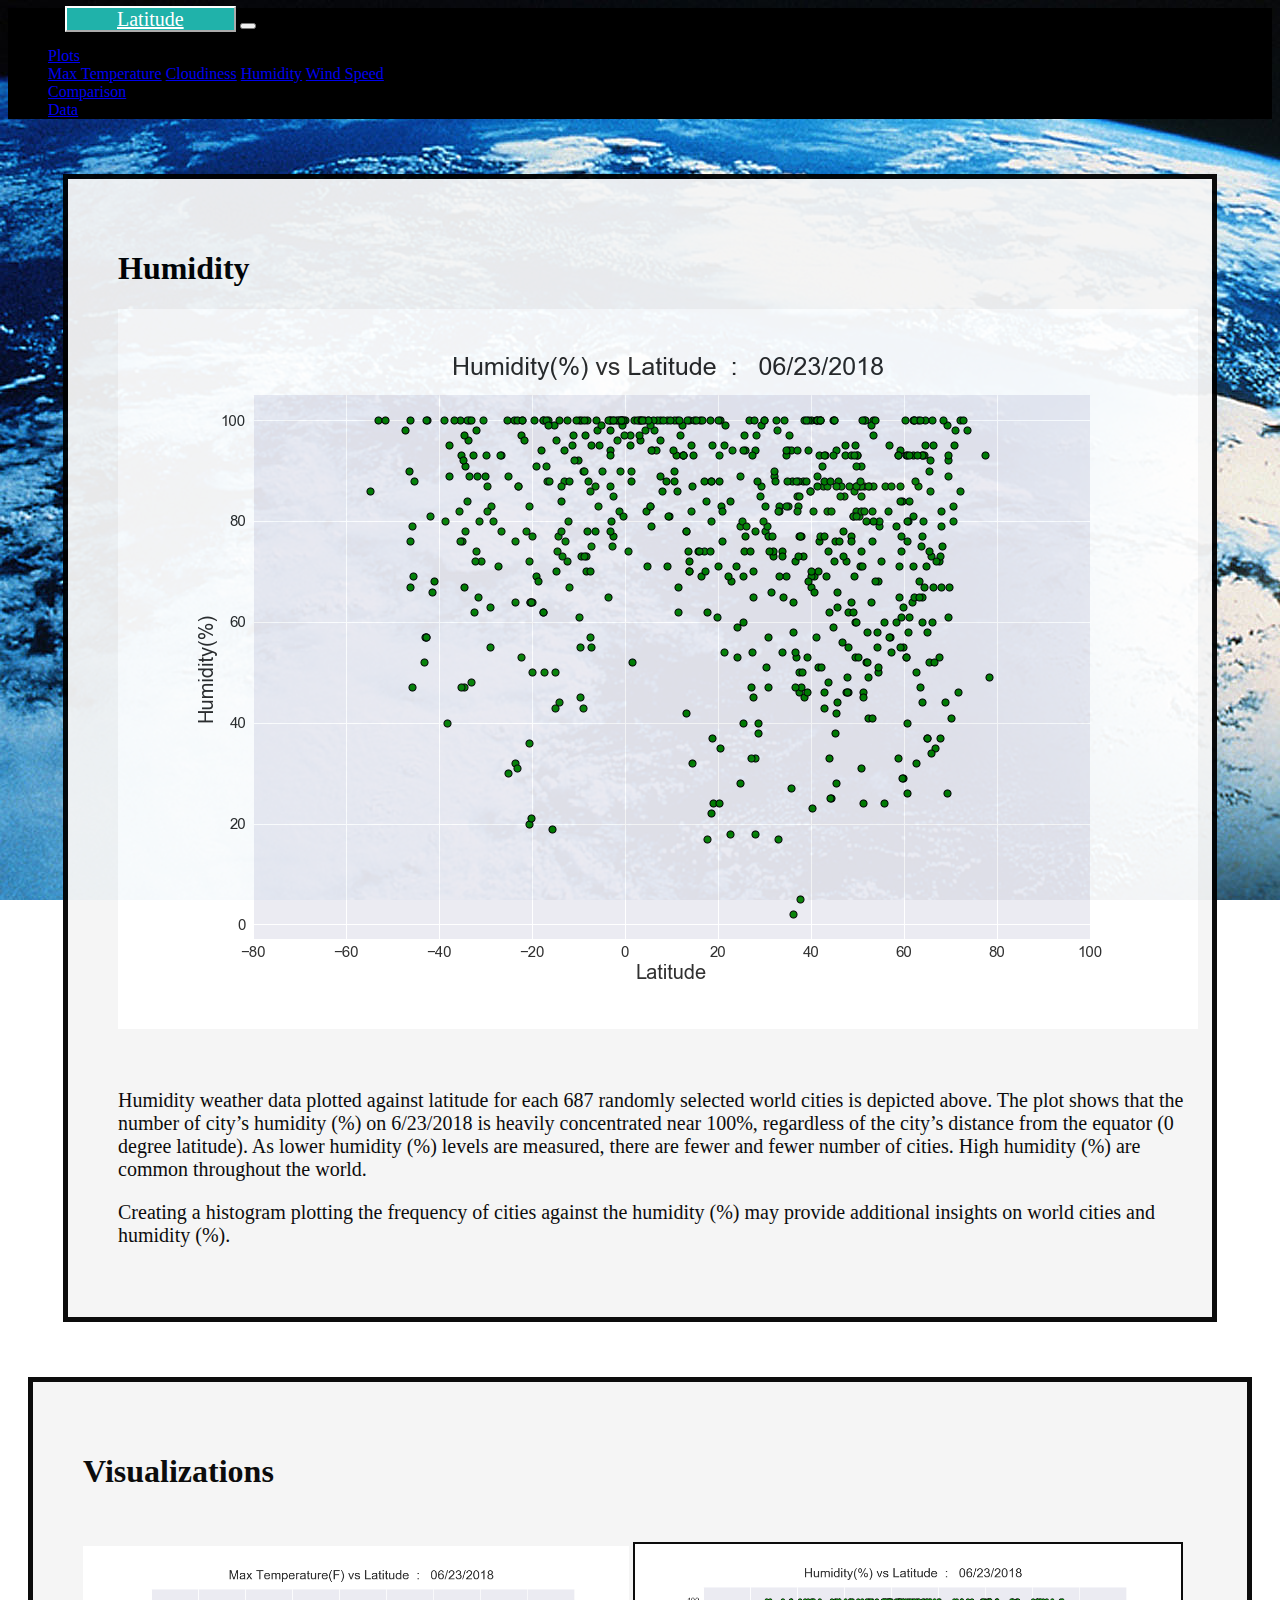
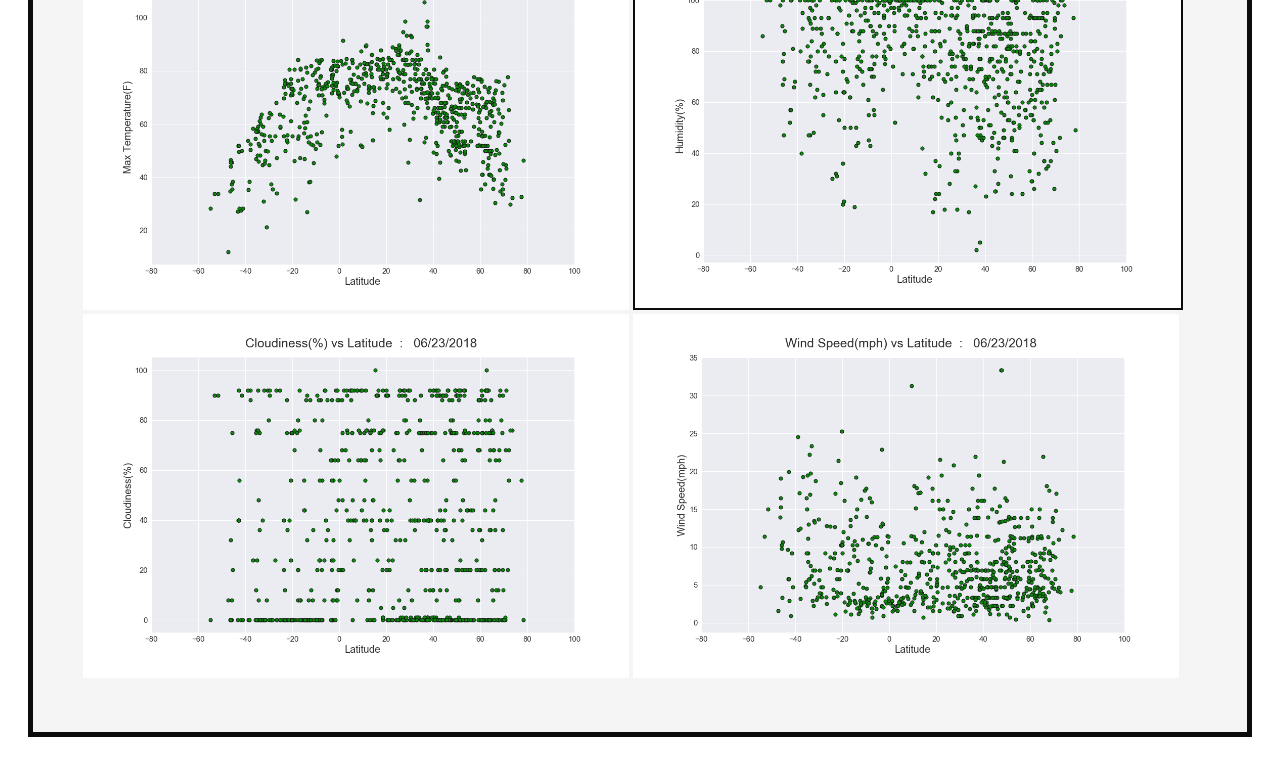
<file: humidity.html>
<!DOCTYPE html>
<html>
<head>
    <meta charset="UTF-8">
    <meta name="viewport" content="width=device-width, initial-scale=1">

    <title>Latitude vs. X</title>
    <!-- title shows on top of the browser and on tab-->
    <link rel="stylesheet" type="text/css" href="style.css">
    <link rel="stylesheet" type="text/css" href="mediaqueries.css">

    <link rel="stylesheet" href="https://stackpath.bootstrapcdn.com/bootstrap/4.1.3/css/bootstrap.min.css" integrity="sha384-MCw98/SFnGE8fJT3GXwEOngsV7Zt27NXFoaoApmYm81iuXoPkFOJwJ8ERdknLPMO" crossorigin="anonymous">
    
    <script src="https://code.jquery.com/jquery-3.3.1.slim.min.js" integrity="sha384-q8i/X+965DzO0rT7abK41JStQIAqVgRVzpbzo5smXKp4YfRvH+8abtTE1Pi6jizo" crossorigin="anonymous"></script>
    <script src="https://cdnjs.cloudflare.com/ajax/libs/popper.js/1.14.3/umd/popper.min.js" integrity="sha384-ZMP7rVo3mIykV+2+9J3UJ46jBk0WLaUAdn689aCwoqbBJiSnjAK/l8WvCWPIPm49" crossorigin="anonymous"></script>
    <script src="https://stackpath.bootstrapcdn.com/bootstrap/4.1.3/js/bootstrap.min.js" integrity="sha384-ChfqqxuZUCnJSK3+MXmPNIyE6ZbWh2IMqE241rYiqJxyMiZ6OW/JmZQ5stwEULTy" crossorigin="anonymous"></script>

</head>

<body class="b_image">
<!-- block-level code contains what is displayed in the browser-->
    
    <header>
        <!-- navigation bar -->
        <nav class="navbar navbar-expand-lg navbar-dark bg-black navbar-default">
            <a class="navbar-brand metrics-link" href="index.html">Latitude</a>
                <button class="navbar-toggler" type="button" data-toggle="collapse" data-target="#navbarSupportedContent" aria-controls="navbarSupportedContent" aria-expanded="false" aria-label="Toggle navigation">
                <span class="navbar-toggler-icon"></span>
                </button>
            <div class="collapse navbar-collapse" id="navbarSupportedContent">
                
                <ul class="navbar-nav ml-auto">
                <!-- ml-auto used to align links to the right side-->
                    <li class="nav-item dropdown">
                    <!-- dropdown menu for plots tab-->                    
                        <a class="nav-link dropdown-toggle" href="#" id="navbarDropdown" role="button" data-toggle="dropdown" aria-haspopup="true" aria-expanded="false">Plots</a>
                        <div class="dropdown-menu" aria-labelledby="navbarDropdown">

                            <!-- links within the dropdown tab-->
                            <a class="dropdown-item" href="temperature.html">Max Temperature</a>
                            <a class="dropdown-item" href="cloudiness.html">Cloudiness</a>
                            <a class="dropdown-item" href="humidity.html">Humidity</a>
                            <a class="dropdown-item" href="windspeed.html">Wind Speed</a>


                    </li>
                    <!-- <li class="nav-item active"> -->
                        <!-- <a class="nav-link" href="#">Comparison <span class="sr-only">(current)</span></a> -->
                        <!-- "sr-only" class sets it as the current page-->
                    </li>

                    <li class="nav-item">
                        <!-- link to the comparison page-->
                        <a class="nav-link" href="comparison.html">Comparison</a>
                    </li>
                    <li class="nav-item">
                        <!-- link to the data page-->
                        <a class="nav-link" href="data.html">Data</a>
                    </li>

                </ul>
            </div>
        </nav>


    </header>

    <section>
    
    <div class="container-fluid opacity">
        <!--container for Main section and aside section-->
        <div class="row">
            <!-- one row when large and when resized the single row becomes two rows-->
            
            <div class="col-xl-8">
                <section class="main">
            <!-- div section containing the summary and figure-->
                    <h1 class="main-header">Humidity</h1>
                    <div class="figure">
                        <img class="thumbnail img-fluid metric-figure" src="Latitude_Humidity.png">
                        </br>
                        </br>
                        </br>                    
                        <p>Humidity weather data plotted against latitude for each 687 randomly selected world cities is depicted above. The plot shows that the number of city’s humidity (%) on 6/23/2018 is heavily concentrated near 100%, regardless of the city’s distance from the equator (0 degree latitude). As lower humidity (%) levels are measured, there are fewer and fewer number of cities. High humidity (%) are common throughout the world.</p>
                        <p>Creating a histogram plotting the frequency of cities against the humidity (%) may provide additional insights on world cities and humidity (%). </p>                    
                    </div>
                </section>
            </div>

            <!-- <div class="col-lg-1"></div> -->


            <div class="col-xl-4">
                <!--div section containing the left visualizations-->
                <div id="aside-col">
                    <header>
                        <h1 id="visual-header">Visualizations</h1>
                    </header>
                    <div class="aside-img">
                    <a href="temperature.html"><img class="img-fluid" src="Latitude_Temperature.png"></a>
                    <a href="humidity.html"><img class="img-fluid img-border" src="Latitude_Humidity.png"></a>
                    <a href="cloudiness.html"><img class="img-fluid" src="Latitude_Cloudiness.png"></a>
                    <a href="windspeed.html"><img class="img-fluid" src="Latitude_WindSpeed.png"></a>
                    </div>
                </div>
            </div>

        </div>
    </div>
    </section>


    <footer>


    </footer>

    </body>
</html>
</file>
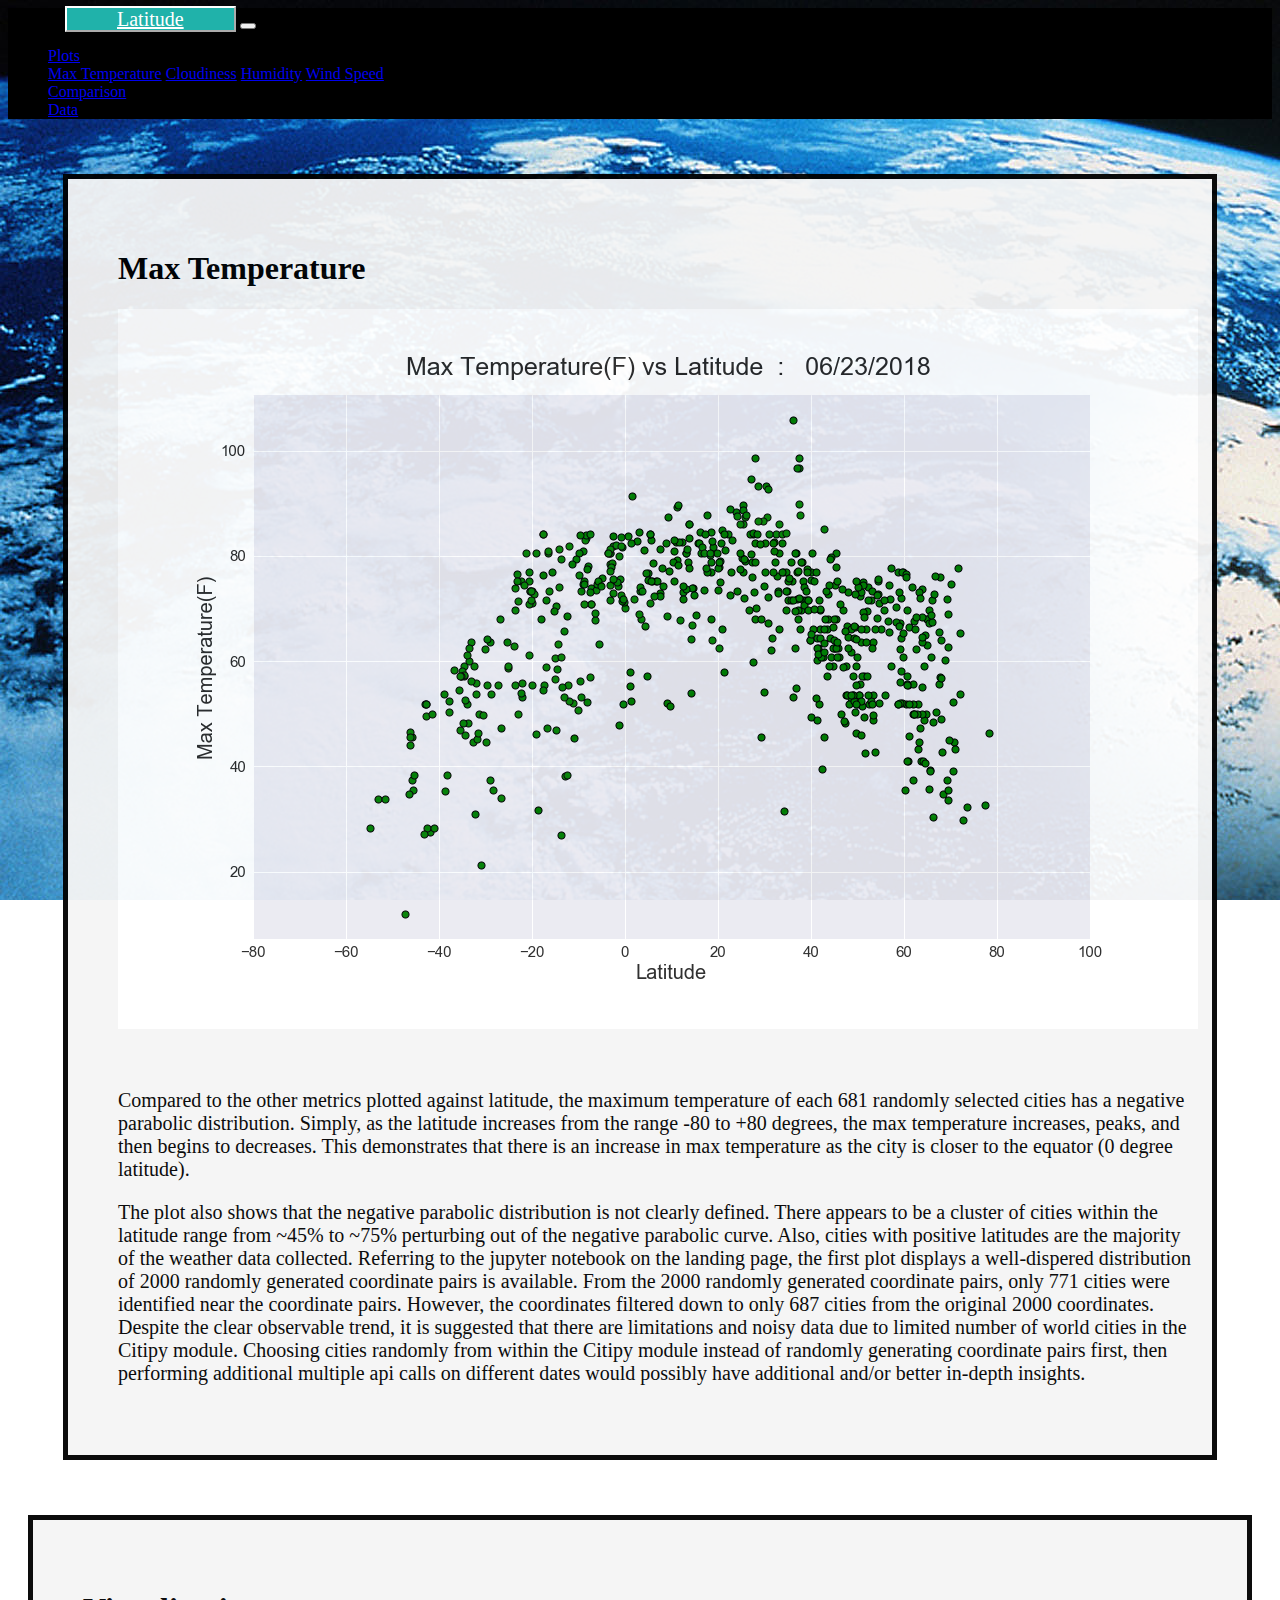
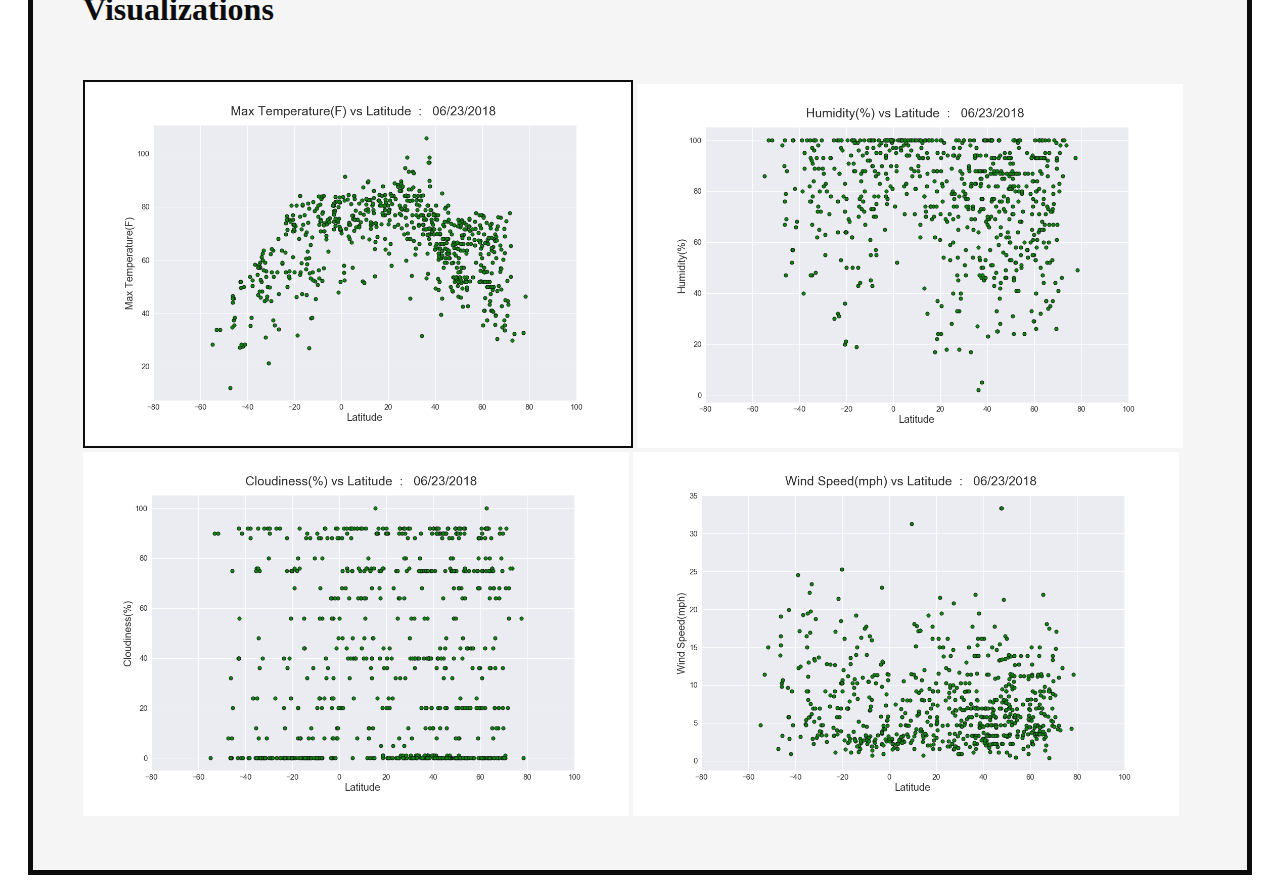
<file: temperature.html>
<!DOCTYPE html>
<html>
<head>
    <meta charset="UTF-8">
    <meta name="viewport" content="width=device-width, initial-scale=1">

    <title>Latitude vs. X</title>
    <!-- title shows on top of the browser and on tab-->
    <link rel="stylesheet" type="text/css" href="style.css">
    <link rel="stylesheet" type="text/css" href="mediaqueries.css">

    <link rel="stylesheet" href="https://stackpath.bootstrapcdn.com/bootstrap/4.1.3/css/bootstrap.min.css" integrity="sha384-MCw98/SFnGE8fJT3GXwEOngsV7Zt27NXFoaoApmYm81iuXoPkFOJwJ8ERdknLPMO" crossorigin="anonymous">
    <link ref="stylesheet" type="text/css" href="mediaqueries.css">
    <script src="https://code.jquery.com/jquery-3.3.1.slim.min.js" integrity="sha384-q8i/X+965DzO0rT7abK41JStQIAqVgRVzpbzo5smXKp4YfRvH+8abtTE1Pi6jizo" crossorigin="anonymous"></script>
    <script src="https://cdnjs.cloudflare.com/ajax/libs/popper.js/1.14.3/umd/popper.min.js" integrity="sha384-ZMP7rVo3mIykV+2+9J3UJ46jBk0WLaUAdn689aCwoqbBJiSnjAK/l8WvCWPIPm49" crossorigin="anonymous"></script>
    <script src="https://stackpath.bootstrapcdn.com/bootstrap/4.1.3/js/bootstrap.min.js" integrity="sha384-ChfqqxuZUCnJSK3+MXmPNIyE6ZbWh2IMqE241rYiqJxyMiZ6OW/JmZQ5stwEULTy" crossorigin="anonymous"></script>

</head>

<body class="b_image">
<!-- block-level code contains what is displayed in the browser-->
    
    <header>
        <!-- navigation bar -->
        <nav class="navbar navbar-expand-lg navbar-dark bg-black navbar-default">
            <a class="navbar-brand metrics-link" href="index.html">Latitude</a>
                <button class="navbar-toggler" type="button" data-toggle="collapse" data-target="#navbarSupportedContent" aria-controls="navbarSupportedContent" aria-expanded="false" aria-label="Toggle navigation">
                <span class="navbar-toggler-icon"></span>
                </button>
            <div class="collapse navbar-collapse" id="navbarSupportedContent">
                
                <ul class="navbar-nav ml-auto">
                <!-- ml-auto used to align links to the right side-->
                    <li class="nav-item dropdown">
                    <!-- dropdown menu for plots tab-->                    
                        <a class="nav-link dropdown-toggle" href="#" id="navbarDropdown" role="button" data-toggle="dropdown" aria-haspopup="true" aria-expanded="false">Plots</a>
                        <div class="dropdown-menu" aria-labelledby="navbarDropdown">

                            <!-- links within the dropdown tab-->
                            <a class="dropdown-item" href="temperature.html">Max Temperature</a>
                            <a class="dropdown-item" href="cloudiness.html">Cloudiness</a>
                            <a class="dropdown-item" href="humidity.html">Humidity</a>
                            <a class="dropdown-item" href="windspeed.html">Wind Speed</a>


                    </li>

                    </li>

                    <li class="nav-item">
                        <!-- link to the comparison page-->
                        <a class="nav-link" href="comparison.html">Comparison</a>
                    </li>
                    <li class="nav-item">
                        <!-- link to the data page-->
                        <a class="nav-link" href="data.html">Data</a>
                    </li>

                </ul>
            </div>
        </nav>


    </header>

    <section>
    
    <div class="container-fluid opacity">
        <!--container for Main section and aside section-->
        <div class="row">
            <!-- one row when large and when resized the single row becomes two rows-->
            
            <div class="col-xl-8">
                <div class="main">
            <!-- div section containing the summary and figure-->
                    <h1 class="main-header">Max Temperature</h1>
                    <div class="figure">
                        <img class="thumbnail img-fluid metric-figure" src="Latitude_Temperature.png">
                        </br>
                        </br>
                        </br>
                        <p>Compared to the other metrics plotted against latitude, the maximum temperature of each 681 randomly selected cities has a negative parabolic distribution. Simply, as the latitude increases from the range -80 to +80 degrees, the max temperature increases, peaks, and then begins to decreases. This demonstrates that there is an increase in max temperature as the city is closer to the equator (0 degree latitude).</p>
                        <p>The plot also shows that the negative parabolic distribution is not clearly defined. There appears to be a cluster of cities within the latitude range from ~45% to ~75% perturbing out of the negative parabolic curve. Also, cities with positive latitudes are the majority of the weather data collected. Referring to the jupyter notebook on the landing page, the first plot displays a well-dispered distribution of 2000 randomly generated coordinate pairs is available. From the 2000 randomly generated coordinate pairs, only 771 cities were identified near the coordinate pairs. However, the coordinates filtered down to only 687 cities from the original 2000 coordinates. Despite the clear observable trend, it is suggested that there are limitations and noisy data due to limited number of world cities in the Citipy module. Choosing cities randomly from within the Citipy module instead of randomly generating coordinate pairs first, then performing additional multiple api calls on different dates would possibly have additional and/or better in-depth insights.</p>
                    </div>
                </div>
            </div>

            <!-- <div class="col-lg-1"></div> -->


            <div class="col-xl-4">
                <!--div section containing the left visualizations-->
                <div id="aside-col">
                    <header>
                        <h1 id="visual-header">Visualizations</h1>
                    </header>
                    <div class="aside-img">
                        <a href="temperature.html"><img class="img-fluid img-border" src="Latitude_Temperature.png"></a>
                        <a href="humidity.html"><img class="img-fluid" src="Latitude_Humidity.png"></a>
                        <a href="cloudiness.html"><img class="img-fluid" src="Latitude_Cloudiness.png"></a>
                        <a href="windspeed.html"><img class="img-fluid" src="Latitude_WindSpeed.png"></a>
                    </div>
                </div>
            </div>

        </div>
    </div>
    </section>


    <footer>


    </footer>

    </body>
</html>
</file>
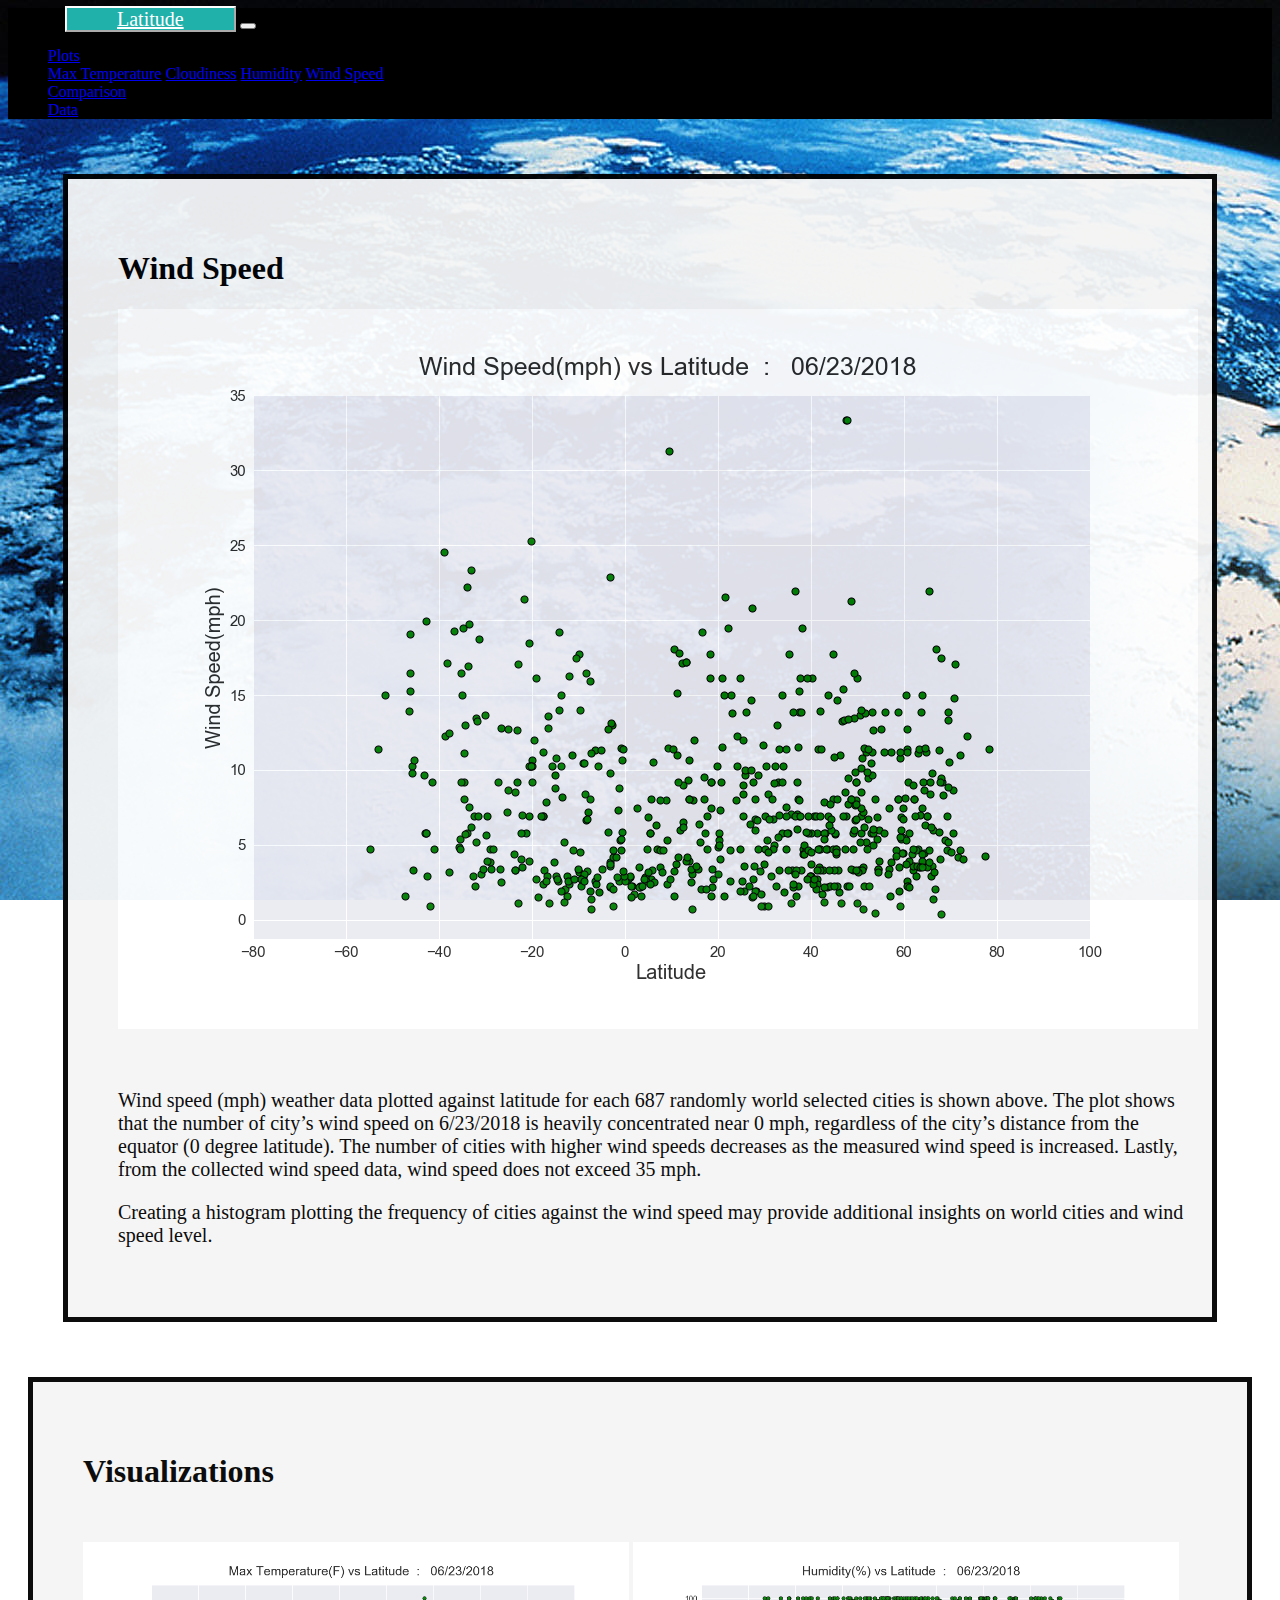
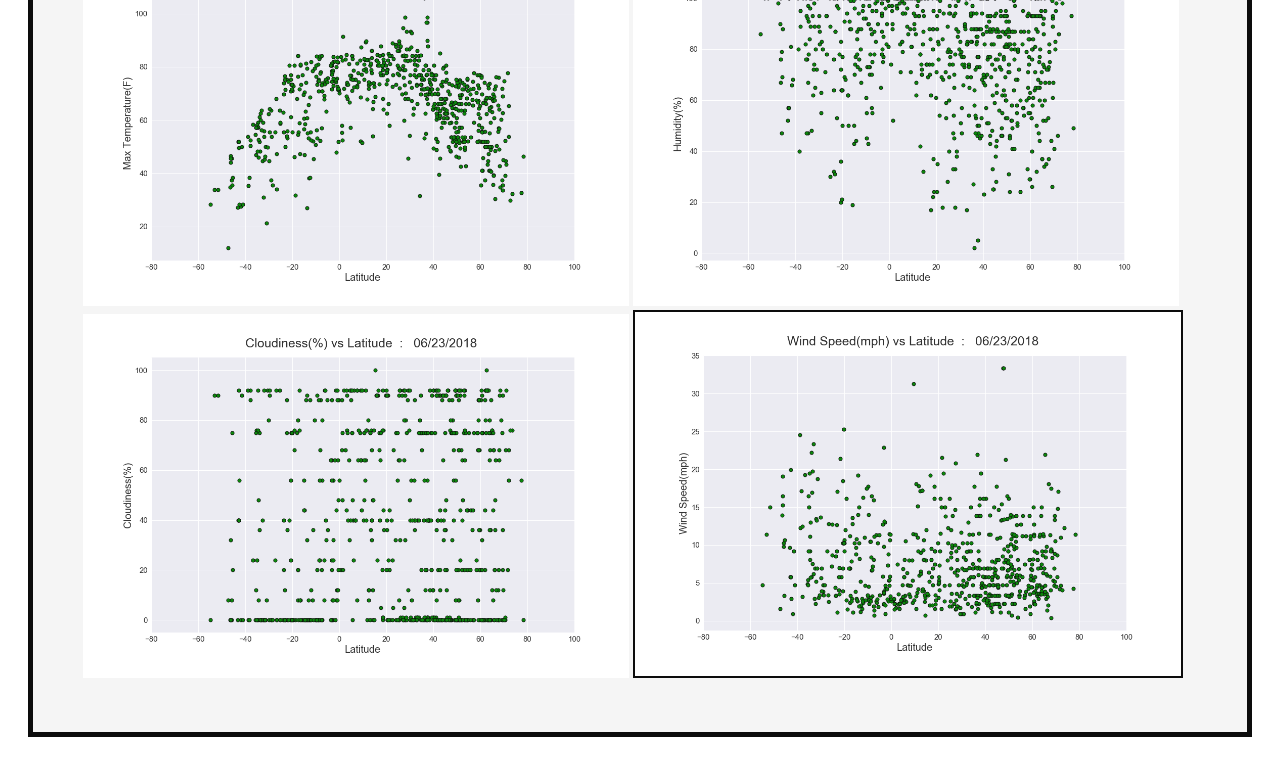
<file: windspeed.html>
<!DOCTYPE html>
<html>
<head>
    <meta charset="UTF-8">
    <meta name="viewport" content="width=device-width, initial-scale=1">

    <title>Latitude vs. X</title>
    <!-- title shows on top of the browser and on tab-->
    <link rel="stylesheet" type="text/css" href="style.css">
    <link rel="stylesheet" type="text/css" href="mediaqueries.css">
    <link rel="stylesheet" href="https://stackpath.bootstrapcdn.com/bootstrap/4.1.3/css/bootstrap.min.css" integrity="sha384-MCw98/SFnGE8fJT3GXwEOngsV7Zt27NXFoaoApmYm81iuXoPkFOJwJ8ERdknLPMO" crossorigin="anonymous">
    
    <script src="https://code.jquery.com/jquery-3.3.1.slim.min.js" integrity="sha384-q8i/X+965DzO0rT7abK41JStQIAqVgRVzpbzo5smXKp4YfRvH+8abtTE1Pi6jizo" crossorigin="anonymous"></script>
    <script src="https://cdnjs.cloudflare.com/ajax/libs/popper.js/1.14.3/umd/popper.min.js" integrity="sha384-ZMP7rVo3mIykV+2+9J3UJ46jBk0WLaUAdn689aCwoqbBJiSnjAK/l8WvCWPIPm49" crossorigin="anonymous"></script>
    <script src="https://stackpath.bootstrapcdn.com/bootstrap/4.1.3/js/bootstrap.min.js" integrity="sha384-ChfqqxuZUCnJSK3+MXmPNIyE6ZbWh2IMqE241rYiqJxyMiZ6OW/JmZQ5stwEULTy" crossorigin="anonymous"></script>

</head>

<body class="b_image">
<!-- block-level code contains what is displayed in the browser-->
    
    <header>
        <!-- navigation bar -->
        <nav class="navbar navbar-expand-lg navbar-dark bg-black navbar-default">
            <a class="navbar-brand metrics-link" href="index.html">Latitude</a>
            
                <button class="navbar-toggler" type="button" data-toggle="collapse" data-target="#navbarSupportedContent" aria-controls="navbarSupportedContent" aria-expanded="false" aria-label="Toggle navigation">
                <span class="navbar-toggler-icon"></span>
                </button>  
            <div class="collapse navbar-collapse" id="navbarSupportedContent">
                
                <ul class="navbar-nav ml-auto">
                <!-- ml-auto used to align links to the right side-->
                
                    <li class="nav-item dropdown">
                    <!-- dropdown menu for plots tab-->                    
                        <a class="nav-link dropdown-toggle" href="#" id="navbarDropdown" role="button" data-toggle="dropdown" aria-haspopup="true" aria-expanded="false">Plots</a>
                        <div class="dropdown-menu" aria-labelledby="navbarDropdown">

                            <!-- links within the dropdown tab-->
                            <a class="dropdown-item" href="temperature.html">Max Temperature</a>
                            <a class="dropdown-item" href="cloudiness.html">Cloudiness</a>
                            <a class="dropdown-item" href="humidity.html">Humidity</a>
                            <a class="dropdown-item" href="windspeed.html">Wind Speed</a>


                    </li>
                    <!-- <li class="nav-item active"> -->
                        <!-- <a class="nav-link" href="#">Comparison <span class="sr-only">(current)</span></a> -->
                        <!-- "sr-only" class sets it as the current page-->
                    </li>

                    <li class="nav-item">
                        <!-- link to the comparison page-->
                        <a class="nav-link" href="comparison.html">Comparison</a>
                    </li>
                    <li class="nav-item">
                        <!-- link to the data page-->
                        <a class="nav-link" href="data.html">Data</a>
                    </li>

                </ul>
            </div>
        </nav>


    </header>

    <section>
    
    <div class="container-fluid opacity">
        <!--container for Main section and aside section-->
        <div class="row">
            <!-- one row when large and when resized the single row becomes two rows-->
            
            <div class="col-xl-8">
                <section class="main">
            <!-- div section containing the summary and figure-->
                    <h1 class="main-header">Wind Speed</h1>
                    <div class="figure">
                        <img class="thumbnail img-fluid metric-figure" src="Latitude_WindSpeed.png">
                        </br>
                        </br>
                        </br>
                        <p>Wind speed (mph) weather data plotted against latitude for each 687 randomly world selected cities is shown above. The plot shows that the number of city’s wind speed on 6/23/2018 is heavily concentrated near 0 mph, regardless of the city’s distance from the equator (0 degree latitude). The number of cities with higher wind speeds decreases as the measured wind speed is increased. Lastly, from the collected wind speed data, wind speed does not exceed 35 mph. </p>
                        <p>Creating a histogram plotting the frequency of cities against the wind speed may provide additional insights on world cities and wind speed level. </p>
                    </div>
                </section>
            </div>

            <!-- <div class="col-lg-1"></div> -->


            <div class="col-xl-4">
                <!--div section containing the left visualizations-->
                <div id="aside-col">
                    <header>
                        <h1 id="visual-header">Visualizations</h1>
                    </header>
                    <div class="aside-img">
                    <a href="temperature.html"><img class="img-fluid" src="Latitude_Temperature.png"></a>
                    <a href="humidity.html"><img class="img-fluid" src="Latitude_Humidity.png"></a>
                    <a href="cloudiness.html"><img class="img-fluid" src="Latitude_Cloudiness.png"></a>
                    <a href="windspeed.html"><img class="img-fluid img-border" src="Latitude_WindSpeed.png"></a>
                    </div>
                </div>
            </div>

        </div>
    </div>
    </section>


    <footer>


    </footer>

    </body>
</html>
</file>
<file: style.css>
#aside-col {
    border:5px solid black;
    margin:20px;
    margin-top:50px;
    padding:50px;
    background-color:whitesmoke;

}



.aside-img img{
    display: inline;
    justify-content: center;
    width:49%;
    height:49%;
}

.img-border{
    border:2px black solid;
}

.b_image {
    background-image: url("world.jpg");
    background-attachment: fixed;
}





.opacity {
    opacity: 0.95;

}

h1{
    font-family:"Georgia, serif"!important;
    font-weight:bold;
}

h3{
    text-align:center;
    padding:25px;
}


#figure-table{
    margin:50px;
    overflow:auto;

}

.figure {
    display: inline-block;
}
.figure p{
    font-size:20px;
    font-family:"Georgia, serif";
}

#graphs img{
    max-width: 100%;
    max-height: 100%; 
}

.info{
    font-size:20px;
    font-family:"Georgia, serif";}

#landing-link{
    background-color: lightseagreen;
    color: white;
    font-size: 20px;
    margin-bottom: -10px;
    margin-left: 57px;
    padding-left: 50px;
    padding-right: 50px;
    border: 2px white outset;
}

.metrics-link{
    background-color: lightseagreen;
    color: white;
    font-size: 20px;
    margin-bottom: -10px;
    margin-left: 57px;
    padding-left: 50px;
    padding-right: 50px;
    border: 2px white outset;
}


.main {
    margin: 55px;
    padding: 50px;
    background-color: whitesmoke;
    border: 5px solid black;
}

#main-header{
    margin-bottom: 70px;}

#main-image{
    float:left;
    padding-right:50px;
    width: 400px;
    height:300px;

}

.navbar-default {
    background-color: black;
}


#visual-header{
    padding-bottom: 30px;
}
</file>
<file: mediaqueries.css>
/* media queries */

/* Extra small devices (phones, 600px and down) */
@media (max-width: 600px) {
    #landing-link{
        background-color: lightseagreen;
        color: white;
        font-size: 20px;
        margin-left: 90px;
        padding-left: 50px;
        padding-right: 50px;
        border: 5px white outset;
    }

    .main{
        margin: 25px;
        padding: 30px;
        border:5px solid black;
    }

    .main-header {
        margin-bottom: 50px;
        padding-bottom: 20px;
        font-size: 23px;
    }

    #main-image {
        margin-top: -50px!important;
        /* margin-bottom: 30px!important; */
        width: 100%!important;
        height: 100%!important;
        justify-content: center;
        margin: 20px;
        display: block;
    }
    
    #comparison-header{
        font-size:30px;
    }

    .info{
        font-size:15px;
        margin-top: -55px;
    }

    .metrics-link {
        background-color: lightseagreen;
        color: white;
        font-size: 20px;
        margin-bottom: -10px;
        /* margin-top: -8px; */
        margin-left: 97px;
        /* padding: 10px; */
        padding-left: 50px;
        padding-right: 50px;
        border: 5px white outset;
    }
    .figure p {
        font-size: 15px;
        font-family: "Georgia, serif";
    }

    .metric-figure {
        margin-top: -50px!important;
        margin-bottom: 30px!important;
        width: 100%!important;
        height: 100%!important;
        float: left;
        /* margin: 20px; */
        display: block;
    }


    #visual-header {
        padding-bottom: 23px;
    }
    
    #visual-header h1 {
        font-size: 23px;
        text-align: center;
    }

    .aside-img img {
        display: inline;
        justify-content: center;
        width: 100%;
        height: 100%;
    }

    .border-test h3{
        font-size:20px;
    }


} 

/* Small devices (portrait tablets and large phones, 600px and up) */
@media only screen and (min-width: 600px) {

} 

/* Medium devices (landscape tablets, 768px and up) */
@media only screen and (min-width: 768px) {

} 

/* Large devices (laptops/desktops, 992px and up) */
@media only screen and (min-width: 992px) {

} 

/* Extra large devices (large laptops and desktops, 1200px and up) */
@media only screen and (min-width: 1200px) {

}
</file>
